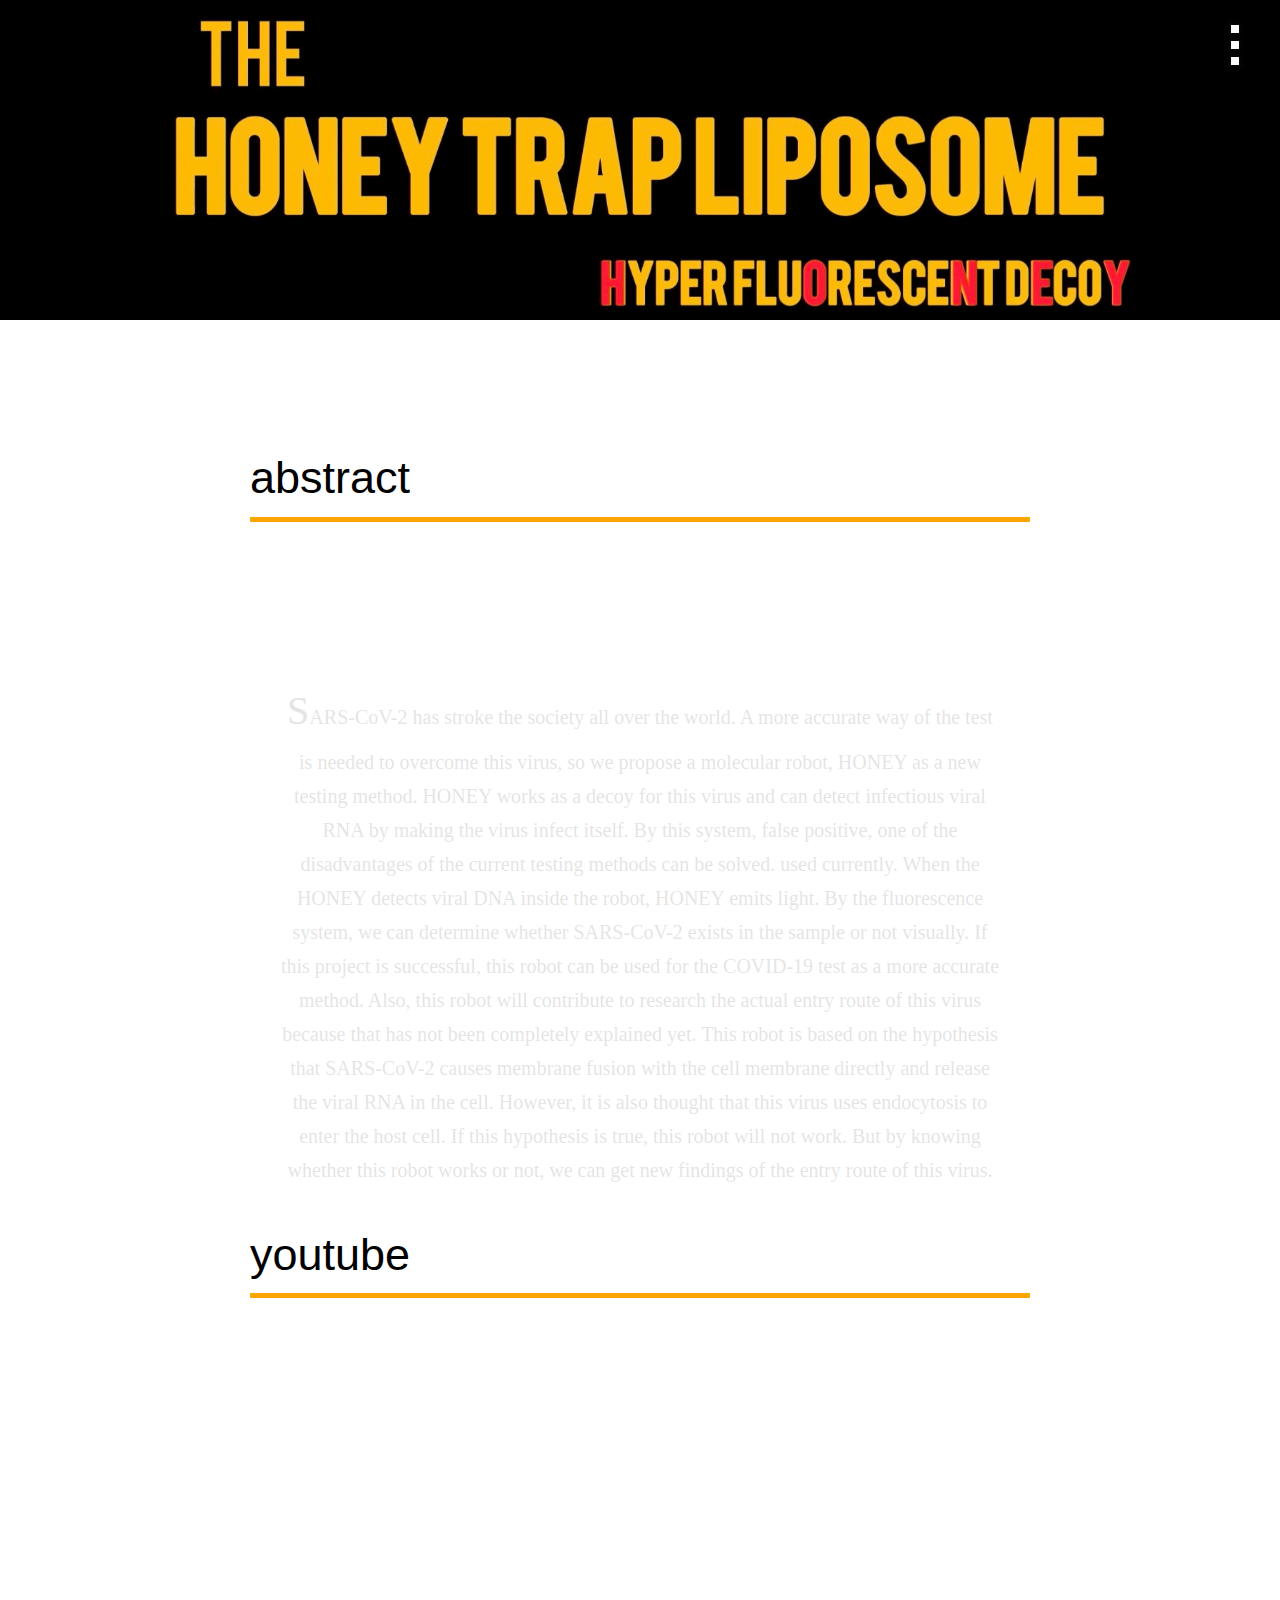
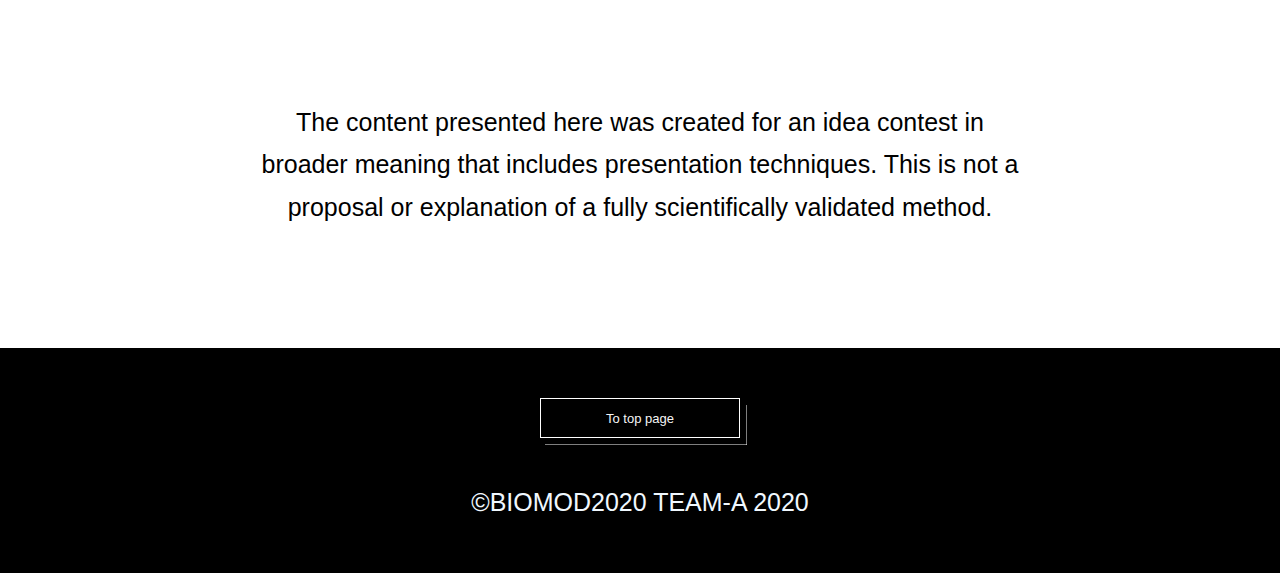
<file: index.html>
<!DOCTYPE html>
<html lang="ja">
	<head>
		<meta charset="utf-8">
		<meta name="viewport" content="width=device-width, initial-scale=1.0, user-scalable=no, minimum-scale=1.0, maximum-scale=1.0">
		<title>TEAM-A HONEY TRAP LIPOSPOME</title>
		<link rel="stylesheet" href="./css/style.css" media="all">

        <style>
.headertop {
	background-image: url("image/S__44064779.jpg");
    background-position: center;
}
@media screen and (max-width: 450px){
.headertop {
	background-image: url("image/%E5%9B%9B%E8%A7%92%E3%81%84.jpeg");
    background-position: center;
    background-size: contain;
}
}
		</style>
        
		<script src="//ajax.googleapis.com/ajax/libs/jquery/2.1.1/jquery.min.js"></script>
		<script>

$(function () {
	var $jsBlogMenuChild = $('.side-menu__li'),
		$body = $('body');
	//blog side menu
	$jsBlogMenuChild.on('click', function () {
		$(this).toggleClass('active');
	});
	//menu btn
	$('#js__sideMenuBtn').on('click', function () {
		$body.toggleClass('side-open');
		$('#js__overlay').on('click', function () {
			$body.removeClass('side-open');
		});
	});
});
		</script>
	</head>
	<body>
    
                <script>
    $(function(){
	$(window).scroll(function (){
		$('.fadein').each(function(){
			var elemPos = $(this).offset().top;
			var scroll = $(window).scrollTop();
			var windowHeight = $(window).height();
			if (scroll > elemPos - windowHeight + 200){
				$(this).addClass('scrollin');
			}
		});
	});
});
        </script>


		<script>
		(function(i,s,o,g,r,a,m){i['GoogleAnalyticsObject']=r;i[r]=i[r]||function(){
		(i[r].q=i[r].q||[]).push(arguments)},i[r].l=1*new Date();a=s.createElement(o),
		m=s.getElementsByTagName(o)[0];a.async=1;a.src=g;m.parentNode.insertBefore(a,m)
		})(window,document,'script','https://www.google-analytics.com/analytics.js','ga');
		ga('create', 'UA-48544050-1', 'auto');
		ga('send', 'pageview');
		</script>
		<div class="overlay" id="js__overlay"></div>

		<div class="overlay" id="js__overlay"></div>
		<nav class="side-menu" id="js__sideMenu">
            <ul class="side-menu__ul">
				<li class="side-menu__li">
					<h2>home</h2>
					<ul class="side-menu__ul--child">
						<li><a href="index.html#abstract">abstract</a></li>
						<li><a href="index.html#youtube">youtube</a></li>
					</ul>
				</li>
                <li><a href="background.html">background</a></li>
                <li><a href="project%20idea.html">project idea</a></li>
<li><a href="purpose.html">purpose</a></li>
				<li class="side-menu__li">
                    <h2>method</h2>
					<ul class="side-menu__ul--child">
                        <li><a href="method.html">index</a></li>
                        <li><a href="method.html#building a HONEY">building a HONEY</a></li>
						<li><a href="method.html#combination">entry</a></li>
						<li><a href="method.html#reactions in HONEY">reactions in HONEY</a></li>
                        <li><a href="method.html#material">material</a></li>
					</ul>
				</li>
            <li class="side-menu__li">
					<h2>principle</h2>
					<ul class="side-menu__ul--child">
                        <li><a href="method.html#principle">index</a></li>
                        <li><a href="method.html#Dynabeads">Dynabeads</a></li>
						<li><a href="method.html#amplification mechanism">amplification mechanism</a></li>
						<li><a href="method.html#combining DNAs with proteins Output">combining DNAs with proteins Output</a></li>
                        <li><a href="method.html#FRET">FRET</a></li>
                </ul>
            </li>
<li><a href="simulation.html">simulation</a></li>
				<li class="side-menu__li">
					<h2>discussion</h2>
					<ul class="side-menu__ul--child">
						<li><a href="discussion.html#synthesis of the liposome">synthesis of the liposome</a></li>
						<li><a href="discussion.html#invasion of the virus">invasion of the virus</a></li>
						<li><a href="discussion.html#amplification and fluorescence">amplification and fluorescence</a></li>
					</ul>
				</li>
                <li><a href="conclusion.html">conclusion</a></li>
                <li><a href="future.html">future</a></li>
                <li><a href="ELSI.html">ELSI</a></li>
				<li class="side-menu__li">
					<h2>team</h2>
					<ul class="side-menu__ul--child">
						<li><a href="team.html#Student">Student</a></li>
                        <li><a href="team.html#Tutor">Tutor</a></li>
						<li><a href="team.html#Mentor">Mentor</a></li>
					</ul>
				</li>
            </ul>
		</nav>

		<div class="side-menu-btn" id="js__sideMenuBtn">
			<div class="ellipsis-v">
				<span class="point top"></span>
				<span class="point mid"></span>
				<span class="point bot"></span>
			</div>
		</div>


		<div class="wrapper">
			<header class="headertop">
			</header>

			<main class="contents">
				<section class="contents__inner">
	<h2 id="abstract">abstract</h2>
                    <section class="fadein">
                        <p><span style="font-size:2em;">S</span>ARS-CoV-2 has stroke the society all over the world. A more accurate way of the test is needed to overcome this virus, so we propose a molecular robot, HONEY as a new testing method. HONEY works as a decoy for this virus and can detect infectious viral RNA by making the virus infect itself. By this system, false positive, one of the disadvantages of the current testing methods can be solved. used currently. When the HONEY detects viral DNA inside the robot, HONEY emits light. By the fluorescence system, we can determine whether SARS-CoV-2 exists in the sample or not visually. If this project is successful, this robot can be used for the COVID-19 test as a more accurate method.
Also, this robot will contribute to research the actual entry route of this virus because that has not been completely explained yet. This robot is based on the hypothesis that SARS-CoV-2 causes membrane fusion with the cell membrane directly and release the viral RNA in the cell.
However, it is also thought that this virus uses endocytosis to enter the host cell. If this hypothesis is true, this robot will not work. But by knowing whether this robot works or not, we can get new findings of the entry route of this virus.
</p>
</section>

<h2 id="youtube">youtube</h2>
<section class="fadein scrollin">
<iframe width="560" height="315" src="https://www.youtube.com/embed/Pvx0YOAZzKk" frameborder="0" allow="accelerometer; autoplay; clipboard-write; encrypted-media; gyroscope; picture-in-picture" allowfullscreen></iframe>
</section>
The content presented here was created for an idea contest in broader meaning that includes presentation techniques. This is not a proposal or explanation of a fully scientifically validated method.
				</section>
			</main>

			<footer class="footer">
<p class="btn__box">
<a href="index.html">To top page</a><svg class="btn__box--svg"><rect width="100%" height="100%"/></svg>
					</p>
                <br>
				<p class="footer1">©BIOMOD2020 TEAM-A 2020</p>
			</footer>
		</div><!-- /.wrapper -->
	</body>
</html>
</file>
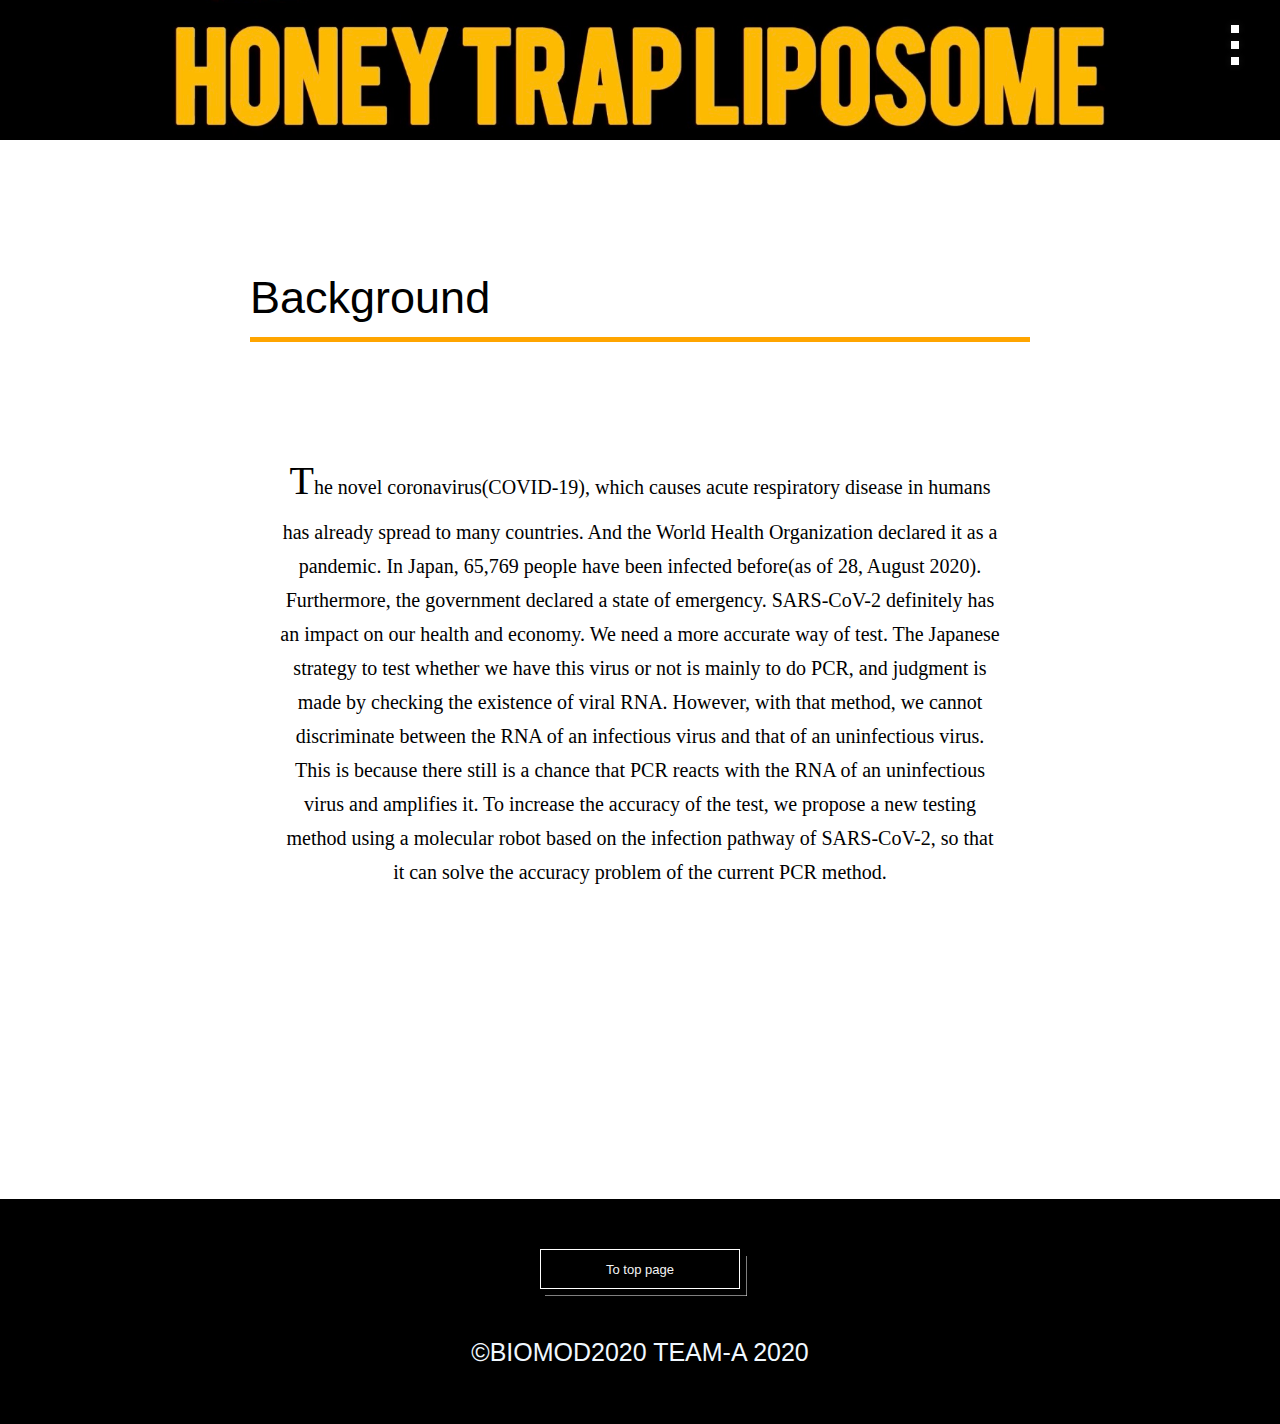
<file: background.html>
<!DOCTYPE html>
<html lang="ja">
	<head>
		<meta charset="utf-8">
		<meta name="viewport" content="width=device-width, initial-scale=1.0, user-scalable=no, minimum-scale=1.0, maximum-scale=1.0">
		<title>TEAM-A HONEY TRAP LIPOSPOME</title>
		<link rel="stylesheet" href="./css/style.css" media="all">

        <style>
.header {
	background-image: url("image/S__44064779.jpg");
    background-position: center;
}
}
		</style>
        
		<script src="//ajax.googleapis.com/ajax/libs/jquery/2.1.1/jquery.min.js"></script>
		<script>

$(function () {
	var $jsBlogMenuChild = $('.side-menu__li'),
		$body = $('body');
	//blog side menu
	$jsBlogMenuChild.on('click', function () {
		$(this).toggleClass('active');
	});
	//menu btn
	$('#js__sideMenuBtn').on('click', function () {
		$body.toggleClass('side-open');
		$('#js__overlay').on('click', function () {
			$body.removeClass('side-open');
		});
	});
});
		</script>
	</head>
	<body>
		<script>
		(function(i,s,o,g,r,a,m){i['GoogleAnalyticsObject']=r;i[r]=i[r]||function(){
		(i[r].q=i[r].q||[]).push(arguments)},i[r].l=1*new Date();a=s.createElement(o),
		m=s.getElementsByTagName(o)[0];a.async=1;a.src=g;m.parentNode.insertBefore(a,m)
		})(window,document,'script','https://www.google-analytics.com/analytics.js','ga');
		ga('create', 'UA-48544050-1', 'auto');
		ga('send', 'pageview');
		</script>
		<div class="overlay" id="js__overlay"></div>

		<nav class="side-menu" id="js__sideMenu">
            <ul class="side-menu__ul">
				<li class="side-menu__li">
					<h2>home</h2>
					<ul class="side-menu__ul--child">
						<li><a href="index.html#abstract">abstract</a></li>
						<li><a href="index.html#youtube">youtube</a></li>
					</ul>
				</li>
                <li><a href="background.html">background</a></li>
                <li><a href="project%20idea.html">project idea</a></li>
<li><a href="purpose.html">purpose</a></li>
				<li class="side-menu__li">
                    <h2>method</h2>
					<ul class="side-menu__ul--child">
                        <li><a href="method.html">index</a></li>
                        <li><a href="method.html#building a HONEY">building a HONEY</a></li>
						<li><a href="method.html#combination">entry</a></li>
						<li><a href="method.html#reactions in HONEY">reactions in HONEY</a></li>
                        <li><a href="method.html#material">material</a></li>
					</ul>
				</li>
            <li class="side-menu__li">
					<h2>principle</h2>
					<ul class="side-menu__ul--child">
                        <li><a href="method.html#principle">index</a></li>
                        <li><a href="method.html#Dynabeads">Dynabeads</a></li>
						<li><a href="method.html#amplification mechanism">amplification mechanism</a></li>
						<li><a href="method.html#combining DNAs with proteins Output">combining DNAs with proteins Output</a></li>
                        <li><a href="method.html#FRET">FRET</a></li>
                </ul>
            </li>
<li><a href="simulation.html">simulation</a></li>
				<li class="side-menu__li">
					<h2>discussion</h2>
					<ul class="side-menu__ul--child">
						<li><a href="discussion.html#synthesis of the liposome">synthesis of the liposome</a></li>
						<li><a href="discussion.html#invasion of the virus">invasion of the virus</a></li>
						<li><a href="discussion.html#amplification and fluorescence">amplification and fluorescence</a></li>
					</ul>
				</li>
                <li><a href="conclusion.html">conclusion</a></li>
                <li><a href="future.html">future</a></li>
                <li><a href="ELSI.html">ELSI</a></li>
				<li class="side-menu__li">
					<h2>team</h2>
					<ul class="side-menu__ul--child">
						<li><a href="team.html#Student">Student</a></li>
                        <li><a href="team.html#Tutor">Tutor</a></li>
						<li><a href="team.html#Mentor">Mentor</a></li>
					</ul>
				</li>
            </ul>
		</nav>
		<div class="side-menu-btn" id="js__sideMenuBtn">
			<div class="ellipsis-v">
				<span class="point top"></span>
				<span class="point mid"></span>
				<span class="point bot"></span>
			</div>
		</div>

		<div class="wrapper">

			<header class="header">
                <h1 id=head></h1>
                <h></h>
				<p></p>
			</header>

			<main class="contents">
				<section class="contents__inner">
					<h2>Background</h2>
					<p><span style="font-size:2em;">T</span>he novel coronavirus(COVID-19), which causes acute respiratory disease in humans has already spread to many countries. And the World Health Organization declared it as a pandemic. In Japan, 65,769 people have been infected before(as of 28, August 2020).
Furthermore, the government declared a state of emergency. SARS-CoV-2 definitely has an impact on our health and economy. We need a more accurate way of test. The Japanese strategy to test whether we have this virus or not is mainly to do PCR, and judgment is made by checking the existence of viral RNA. However, with that method, we cannot discriminate between the RNA of an infectious virus and that of an uninfectious virus. This is because there still is a chance that PCR reacts with the RNA of an uninfectious virus and amplifies it. To increase the accuracy of the test, we propose a new testing method using a molecular robot based on the infection pathway of SARS-CoV-2, so that it can solve the accuracy problem of the current PCR method.
</p>
					<p class="btn__box">
					</p>
				</section>
			</main>

			<footer class="footer">
<p class="btn__box">
<a href="background.html">To top page</a><svg class="btn__box--svg"><rect width="100%" height="100%"/></svg>
					</p>
                <br>
				<p class="footer1">©BIOMOD2020 TEAM-A 2020</p>
			</footer>

		</div><!-- /.wrapper -->

	</body>
</html>
</file>
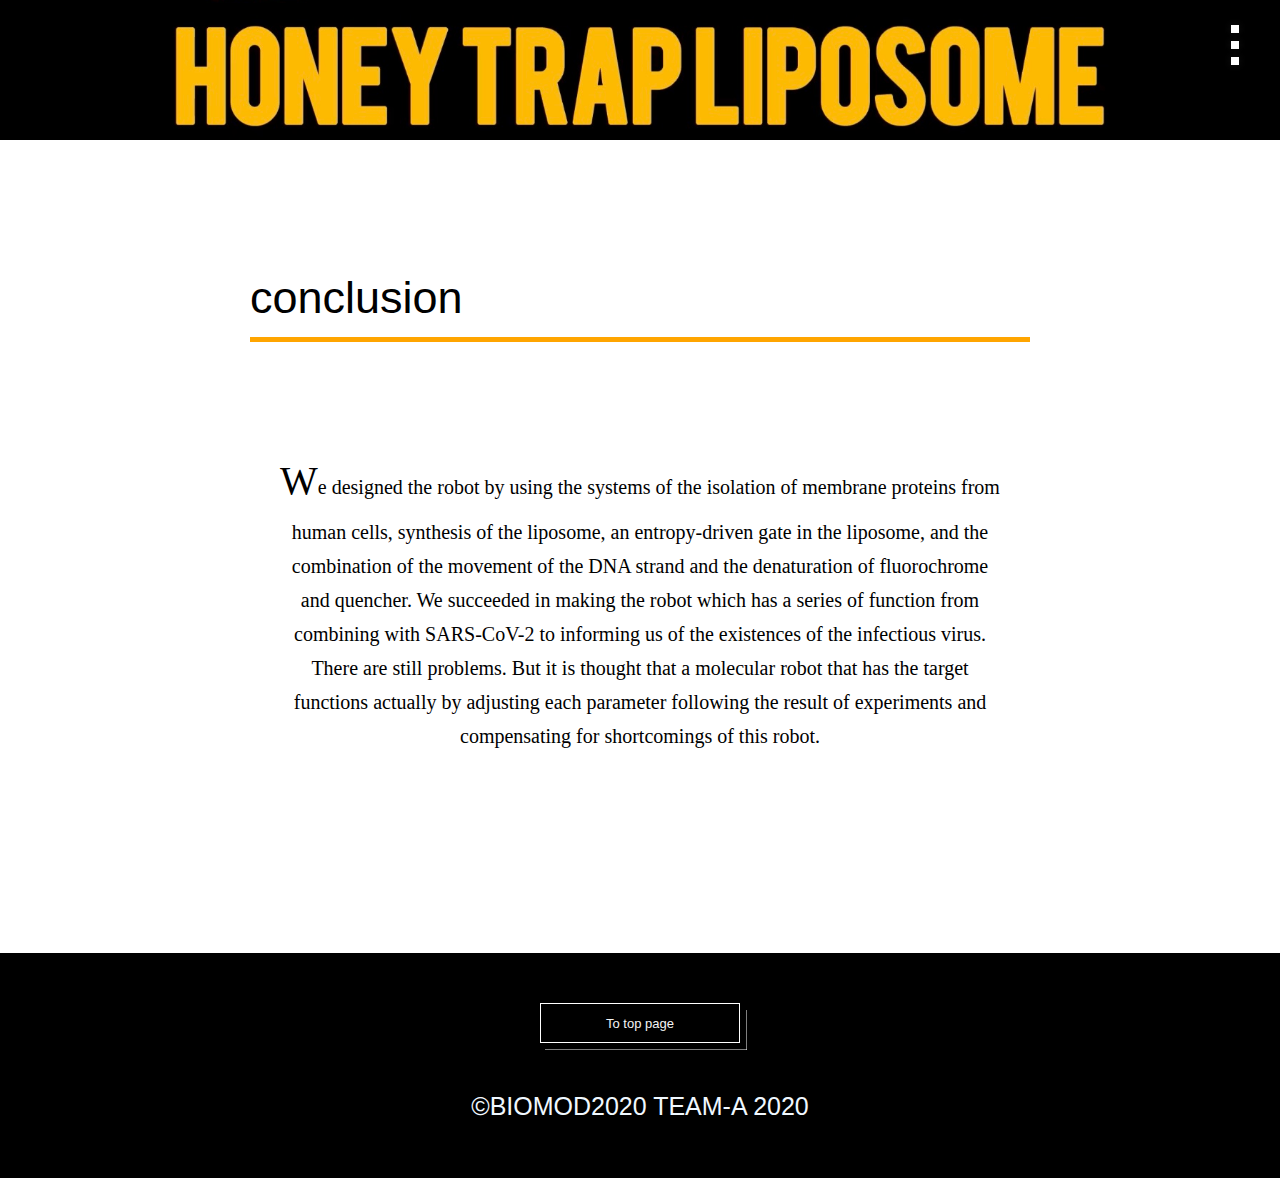
<file: conclusion.html>
<!DOCTYPE html>
<html lang="ja">
	<head>
		<meta charset="utf-8">
		<meta name="viewport" content="width=device-width, initial-scale=1.0, user-scalable=no, minimum-scale=1.0, maximum-scale=1.0">
		<title>TEAM-A HONEY TRAP LIPOSPOME</title>
		<link rel="stylesheet" href="./css/style.css" media="all">

        <style>
.header {
	background-image: url("image/S__44064779.jpg");
    background-position: center;
}
		</style>
        
		<script src="//ajax.googleapis.com/ajax/libs/jquery/2.1.1/jquery.min.js"></script>
		<script>

$(function () {
	var $jsBlogMenuChild = $('.side-menu__li'),
		$body = $('body');
	//blog side menu
	$jsBlogMenuChild.on('click', function () {
		$(this).toggleClass('active');
	});
	//menu btn
	$('#js__sideMenuBtn').on('click', function () {
		$body.toggleClass('side-open');
		$('#js__overlay').on('click', function () {
			$body.removeClass('side-open');
		});
	});
});
		</script>
	</head>
	<body>
		<script>
		(function(i,s,o,g,r,a,m){i['GoogleAnalyticsObject']=r;i[r]=i[r]||function(){
		(i[r].q=i[r].q||[]).push(arguments)},i[r].l=1*new Date();a=s.createElement(o),
		m=s.getElementsByTagName(o)[0];a.async=1;a.src=g;m.parentNode.insertBefore(a,m)
		})(window,document,'script','https://www.google-analytics.com/analytics.js','ga');
		ga('create', 'UA-48544050-1', 'auto');
		ga('send', 'pageview');
		</script>
		<div class="overlay" id="js__overlay"></div>
		<nav class="side-menu" id="js__sideMenu">
            <ul class="side-menu__ul">
				<li class="side-menu__li">
					<h2>home</h2>
					<ul class="side-menu__ul--child">
						<li><a href="index.html#abstract">abstract</a></li>
						<li><a href="index.html#youtube">youtube</a></li>
					</ul>
				</li>
                <li><a href="background.html">background</a></li>
                <li><a href="project%20idea.html">project idea</a></li>
<li><a href="purpose.html">purpose</a></li>
				<li class="side-menu__li">
                    <h2>method</h2>
					<ul class="side-menu__ul--child">
                        <li><a href="method.html">index</a></li>
                        <li><a href="method.html#building a HONEY">building a HONEY</a></li>
						<li><a href="method.html#combination">entry</a></li>
						<li><a href="method.html#reactions in HONEY">reactions in HONEY</a></li>
                        <li><a href="method.html#material">material</a></li>
					</ul>
				</li>
            <li class="side-menu__li">
					<h2>principle</h2>
					<ul class="side-menu__ul--child">
                        <li><a href="method.html#principle">index</a></li>
                        <li><a href="method.html#Dynabeads">Dynabeads</a></li>
						<li><a href="method.html#amplification mechanism">amplification mechanism</a></li>
						<li><a href="method.html#combining DNAs with proteins Output">combining DNAs with proteins Output</a></li>
                        <li><a href="method.html#FRET">FRET</a></li>
                </ul>
            </li>
<li><a href="simulation.html">simulation</a></li>
				<li class="side-menu__li">
					<h2>discussion</h2>
					<ul class="side-menu__ul--child">
						<li><a href="discussion.html#synthesis of the liposome">synthesis of the liposome</a></li>
						<li><a href="discussion.html#invasion of the virus">invasion of the virus</a></li>
						<li><a href="discussion.html#amplification and fluorescence">amplification and fluorescence</a></li>
					</ul>
				</li>
                <li><a href="conclusion.html">conclusion</a></li>
                <li><a href="future.html">future</a></li>
                <li><a href="ELSI.html">ELSI</a></li>
				<li class="side-menu__li">
					<h2>team</h2>
					<ul class="side-menu__ul--child">
						<li><a href="team.html#Student">Student</a></li>
                        <li><a href="team.html#Tutor">Tutor</a></li>
						<li><a href="team.html#Mentor">Mentor</a></li>
					</ul>
				</li>
            </ul>
		</nav>

		<div class="side-menu-btn" id="js__sideMenuBtn">
			<div class="ellipsis-v">
				<span class="point top"></span>
				<span class="point mid"></span>
				<span class="point bot"></span>
			</div>
		</div>

		<div class="wrapper">

			<header class="header">
                <h1 id=head></h1>
                <h></h>
				<p></p>
			</header>

			<main class="contents">
				<section class="contents__inner">
					<h2>conclusion</h2>
					<p><span style="font-size:2em;">W</span>e designed the robot by using the systems of the isolation of membrane proteins from human cells, synthesis of the liposome, an entropy-driven gate in the liposome, and the combination of the movement of the DNA strand and the denaturation of fluorochrome and quencher. We succeeded in making the robot which has a series of function from combining with SARS-CoV-2 to informing us of the existences of the infectious virus. There are still problems. But it is thought that a molecular robot that has the target functions actually by adjusting each parameter following the result of experiments and compensating for shortcomings of this robot.</p>
				</section>
			</main>

			<footer class="footer">
<p class="btn__box">
<a href="conclusion.html">To top page</a><svg class="btn__box--svg"><rect width="100%" height="100%"/></svg>
					</p>
                <br>
				<p class="footer1">©BIOMOD2020 TEAM-A 2020</p>
			</footer>

		</div><!-- /.wrapper -->

	</body>
</html>
</file>
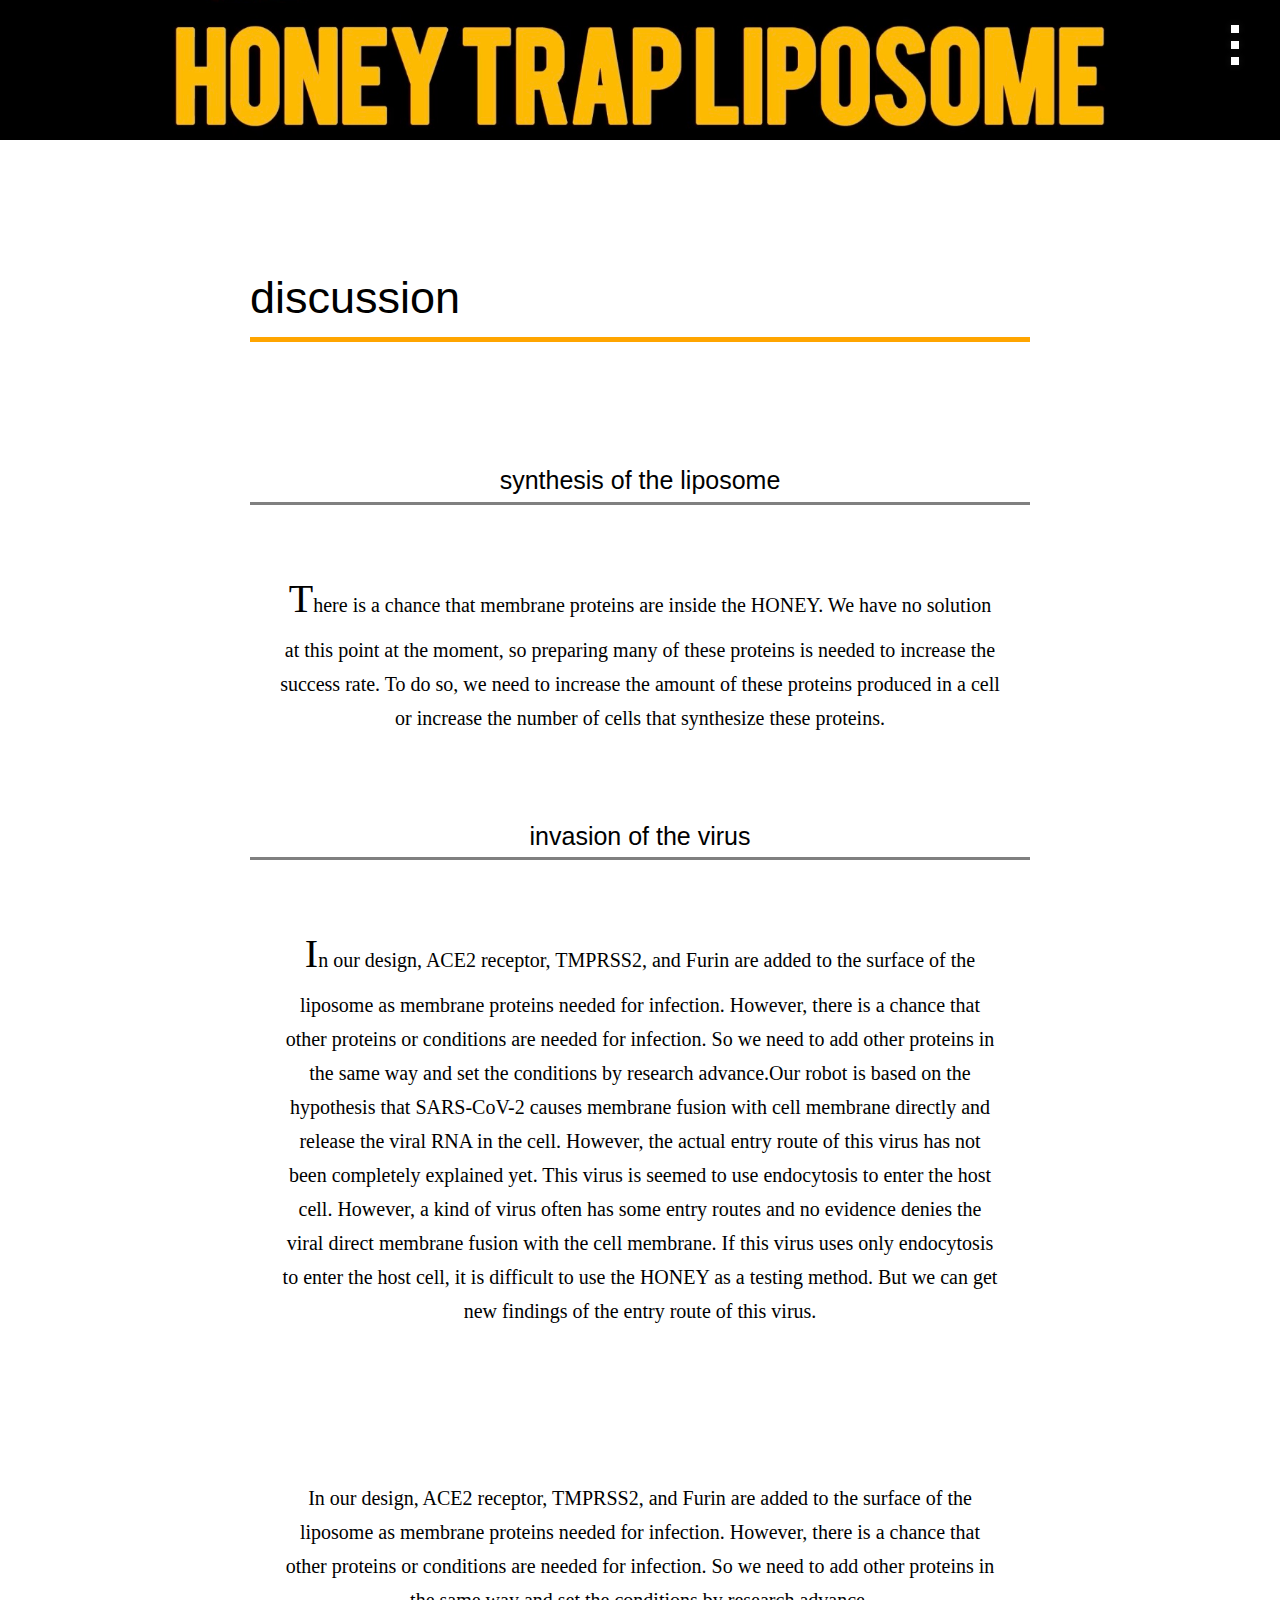
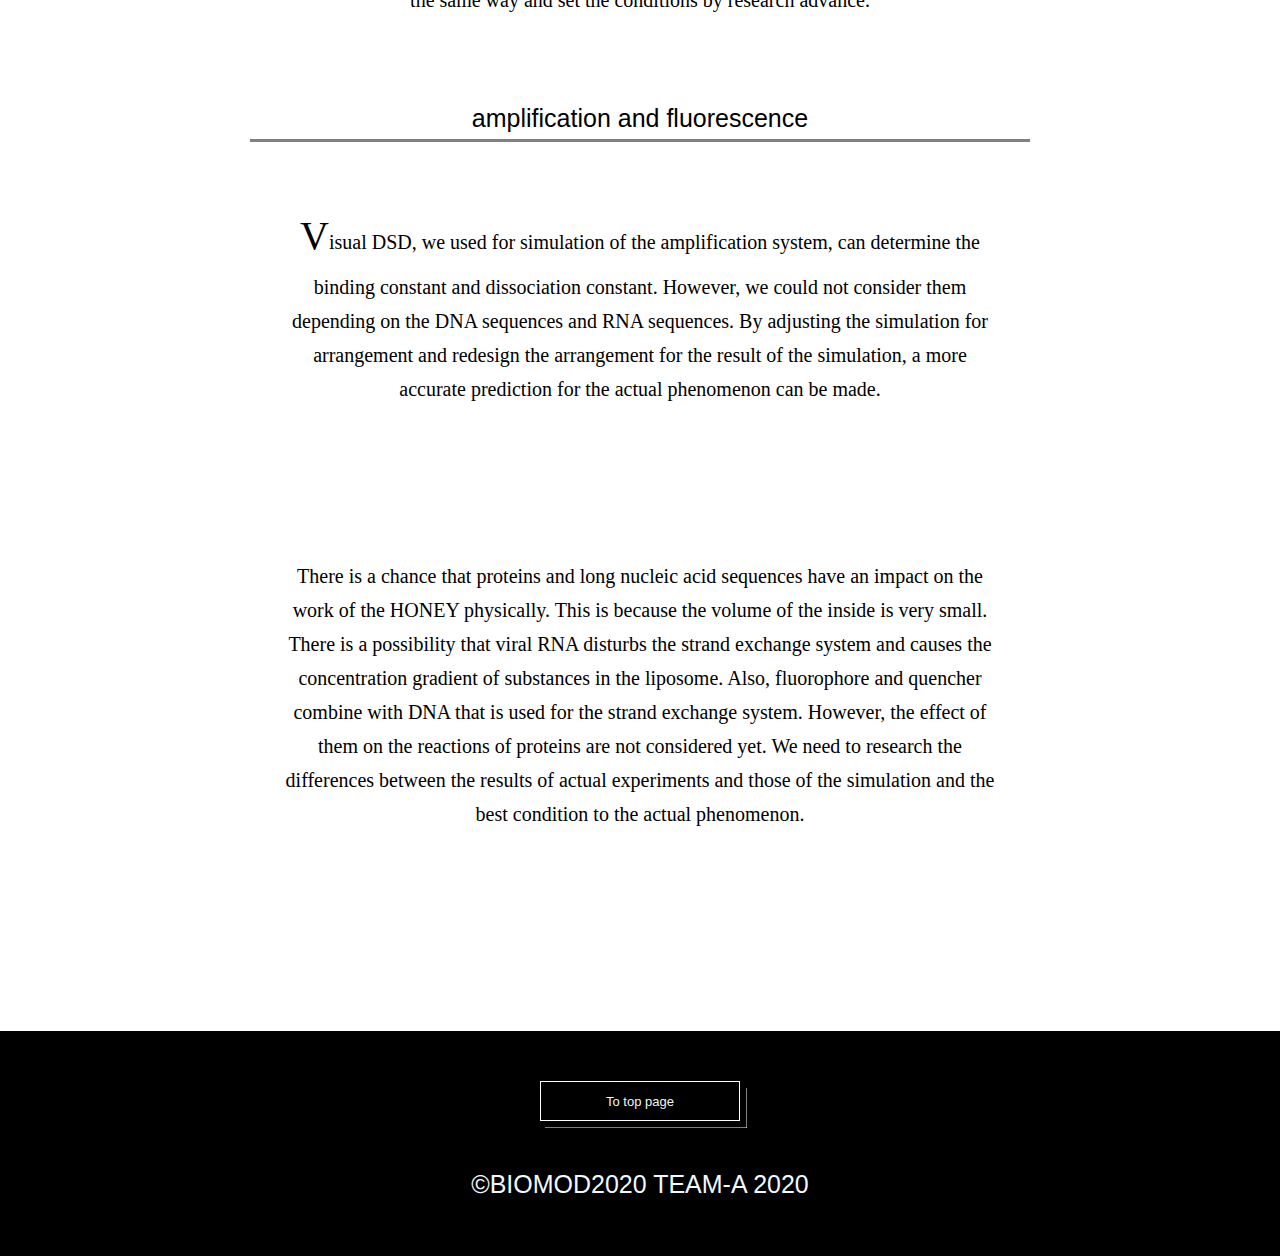
<file: discussion.html>
<!DOCTYPE html>
<html lang="ja">
	<head>
		<meta charset="utf-8">
		<meta name="viewport" content="width=device-width, initial-scale=1.0, user-scalable=no, minimum-scale=1.0, maximum-scale=1.0">
		<title>TEAM-A HONEY TRAP LIPOSPOME</title>
		<link rel="stylesheet" href="./css/style.css" media="all">

        <style>
.header {
	background-image: url("image/S__44064779.jpg");
    background-position: center;
}
		</style>
        
		<script src="//ajax.googleapis.com/ajax/libs/jquery/2.1.1/jquery.min.js"></script>
		<script>

$(function () {
	var $jsBlogMenuChild = $('.side-menu__li'),
		$body = $('body');
	//blog side menu
	$jsBlogMenuChild.on('click', function () {
		$(this).toggleClass('active');
	});
	//menu btn
	$('#js__sideMenuBtn').on('click', function () {
		$body.toggleClass('side-open');
		$('#js__overlay').on('click', function () {
			$body.removeClass('side-open');
		});
	});
});
		</script>
	</head>
	<body>
		<script>
		(function(i,s,o,g,r,a,m){i['GoogleAnalyticsObject']=r;i[r]=i[r]||function(){
		(i[r].q=i[r].q||[]).push(arguments)},i[r].l=1*new Date();a=s.createElement(o),
		m=s.getElementsByTagName(o)[0];a.async=1;a.src=g;m.parentNode.insertBefore(a,m)
		})(window,document,'script','https://www.google-analytics.com/analytics.js','ga');
		ga('create', 'UA-48544050-1', 'auto');
		ga('send', 'pageview');
		</script>
		<div class="overlay" id="js__overlay"></div>
		<nav class="side-menu" id="js__sideMenu">
            <ul class="side-menu__ul">
				<li class="side-menu__li">
					<h2>home</h2>
					<ul class="side-menu__ul--child">
						<li><a href="index.html#abstract">abstract</a></li>
						<li><a href="index.html#youtube">youtube</a></li>
					</ul>
				</li>
                <li><a href="background.html">background</a></li>
                <li><a href="project%20idea.html">project idea</a></li>
<li><a href="purpose.html">purpose</a></li>
				<li class="side-menu__li">
                    <h2>method</h2>
					<ul class="side-menu__ul--child">
                        <li><a href="method.html">index</a></li>
                        <li><a href="method.html#building a HONEY">building a HONEY</a></li>
						<li><a href="method.html#combination">entry</a></li>
						<li><a href="method.html#reactions in HONEY">reactions in HONEY</a></li>
                        <li><a href="method.html#material">material</a></li>
					</ul>
				</li>
            <li class="side-menu__li">
					<h2>principle</h2>
					<ul class="side-menu__ul--child">
                        <li><a href="method.html#principle">index</a></li>
                        <li><a href="method.html#Dynabeads">Dynabeads</a></li>
						<li><a href="method.html#amplification mechanism">amplification mechanism</a></li>
						<li><a href="method.html#combining DNAs with proteins Output">combining DNAs with proteins Output</a></li>
                        <li><a href="method.html#FRET">FRET</a></li>
                </ul>
            </li>
<li><a href="simulation.html">simulation</a></li>
				<li class="side-menu__li">
					<h2>discussion</h2>
					<ul class="side-menu__ul--child">
						<li><a href="discussion.html#synthesis of the liposome">synthesis of the liposome</a></li>
						<li><a href="discussion.html#invasion of the virus">invasion of the virus</a></li>
						<li><a href="discussion.html#amplification and fluorescence">amplification and fluorescence</a></li>
					</ul>
				</li>
                <li><a href="conclusion.html">conclusion</a></li>
                <li><a href="future.html">future</a></li>
                <li><a href="ELSI.html">ELSI</a></li>
				<li class="side-menu__li">
					<h2>team</h2>
					<ul class="side-menu__ul--child">
						<li><a href="team.html#Student">Student</a></li>
                        <li><a href="team.html#Tutor">Tutor</a></li>
						<li><a href="team.html#Mentor">Mentor</a></li>
					</ul>
				</li>
            </ul>
		</nav>

		<div class="side-menu-btn" id="js__sideMenuBtn">
			<div class="ellipsis-v">
				<span class="point top"></span>
				<span class="point mid"></span>
				<span class="point bot"></span>
			</div>
		</div>

		<div class="wrapper">

			<header class="header">
                <h1 id=head></h1>
                <h></h>
				<p></p>
			</header>

			<main class="contents">
				<section class="contents__inner">
                    <h2>discussion</h2>
                    <br><h1 id="synthesis of the liposome" style="border-bottom: solid 3px #808080;">synthesis of the liposome</h1>
					<p><span style="font-size:2em;">T</span>here is a chance that membrane proteins are inside the HONEY. We have no solution at this point at the moment, so preparing many of these proteins is needed to increase the success rate. To do so, we need to increase the amount of these proteins produced in a cell or increase the number of cells that synthesize these proteins.</p>
                    <h1 id="invasion of the virus" style="border-bottom: solid 3px #808080;">invasion of the virus</h1>
                    <p><span style="font-size:2em;">I</span>n our design, ACE2 receptor, TMPRSS2, and Furin are added to the surface of the liposome as membrane proteins needed for infection. However, there is a chance that other proteins or conditions are needed for infection. So we need to add other proteins in the same way and set the conditions by research advance.Our robot is based on the hypothesis that SARS-CoV-2 causes membrane fusion with cell membrane directly and release the viral RNA in the cell. However, the actual entry route of this virus has not been completely explained yet. This virus is seemed to use endocytosis to enter the host cell. However, a kind of virus often has some entry routes and no evidence denies the viral direct membrane fusion with the cell membrane. If this virus uses only endocytosis to enter the host cell, it is difficult to use the HONEY as a testing method. But we can get new findings of the entry route of this virus.</p>
                    <br>
                    <p>In our design, ACE2 receptor, TMPRSS2, and Furin are added to the surface of the liposome as membrane proteins needed for infection. However, there is a chance that other proteins or conditions are needed for infection. So we need to add other proteins in the same way and set the conditions by research advance.</p>
                    <h1 id="amplification and fluorescence" style="border-bottom: solid 3px #808080;">amplification and fluorescence</h1>
                    <p><span style="font-size:2em;">V</span>isual DSD, we used for simulation of the amplification system, can determine the binding constant and dissociation constant. However, we could not consider them depending on the DNA sequences and RNA sequences. By adjusting the simulation for arrangement and redesign the arrangement for the result of the simulation, a more accurate prediction for the actual phenomenon can be made.</p>
                        <br><p>There is a chance that proteins and long nucleic acid sequences have an impact on the work of the HONEY physically. This is because the volume of the inside is very small. There is a possibility that viral RNA disturbs the strand exchange system and causes the concentration gradient of substances in the liposome. Also, fluorophore and quencher combine with DNA that is used for the strand exchange system. However, the effect of them on the reactions of proteins are not considered yet. We need to research the differences between the results of actual experiments and those of the simulation and the best condition to the actual phenomenon.</p>
				</section>
			</main>

			<footer class="footer">
<p class="btn__box">
<a href="discussion.html">To top page</a><svg class="btn__box--svg"><rect width="100%" height="100%"/></svg>
					</p>
                <br>
				<p class="footer1">©BIOMOD2020 TEAM-A 2020</p>
			</footer>
		</div><!-- /.wrapper -->

	</body>
</html>
</file>
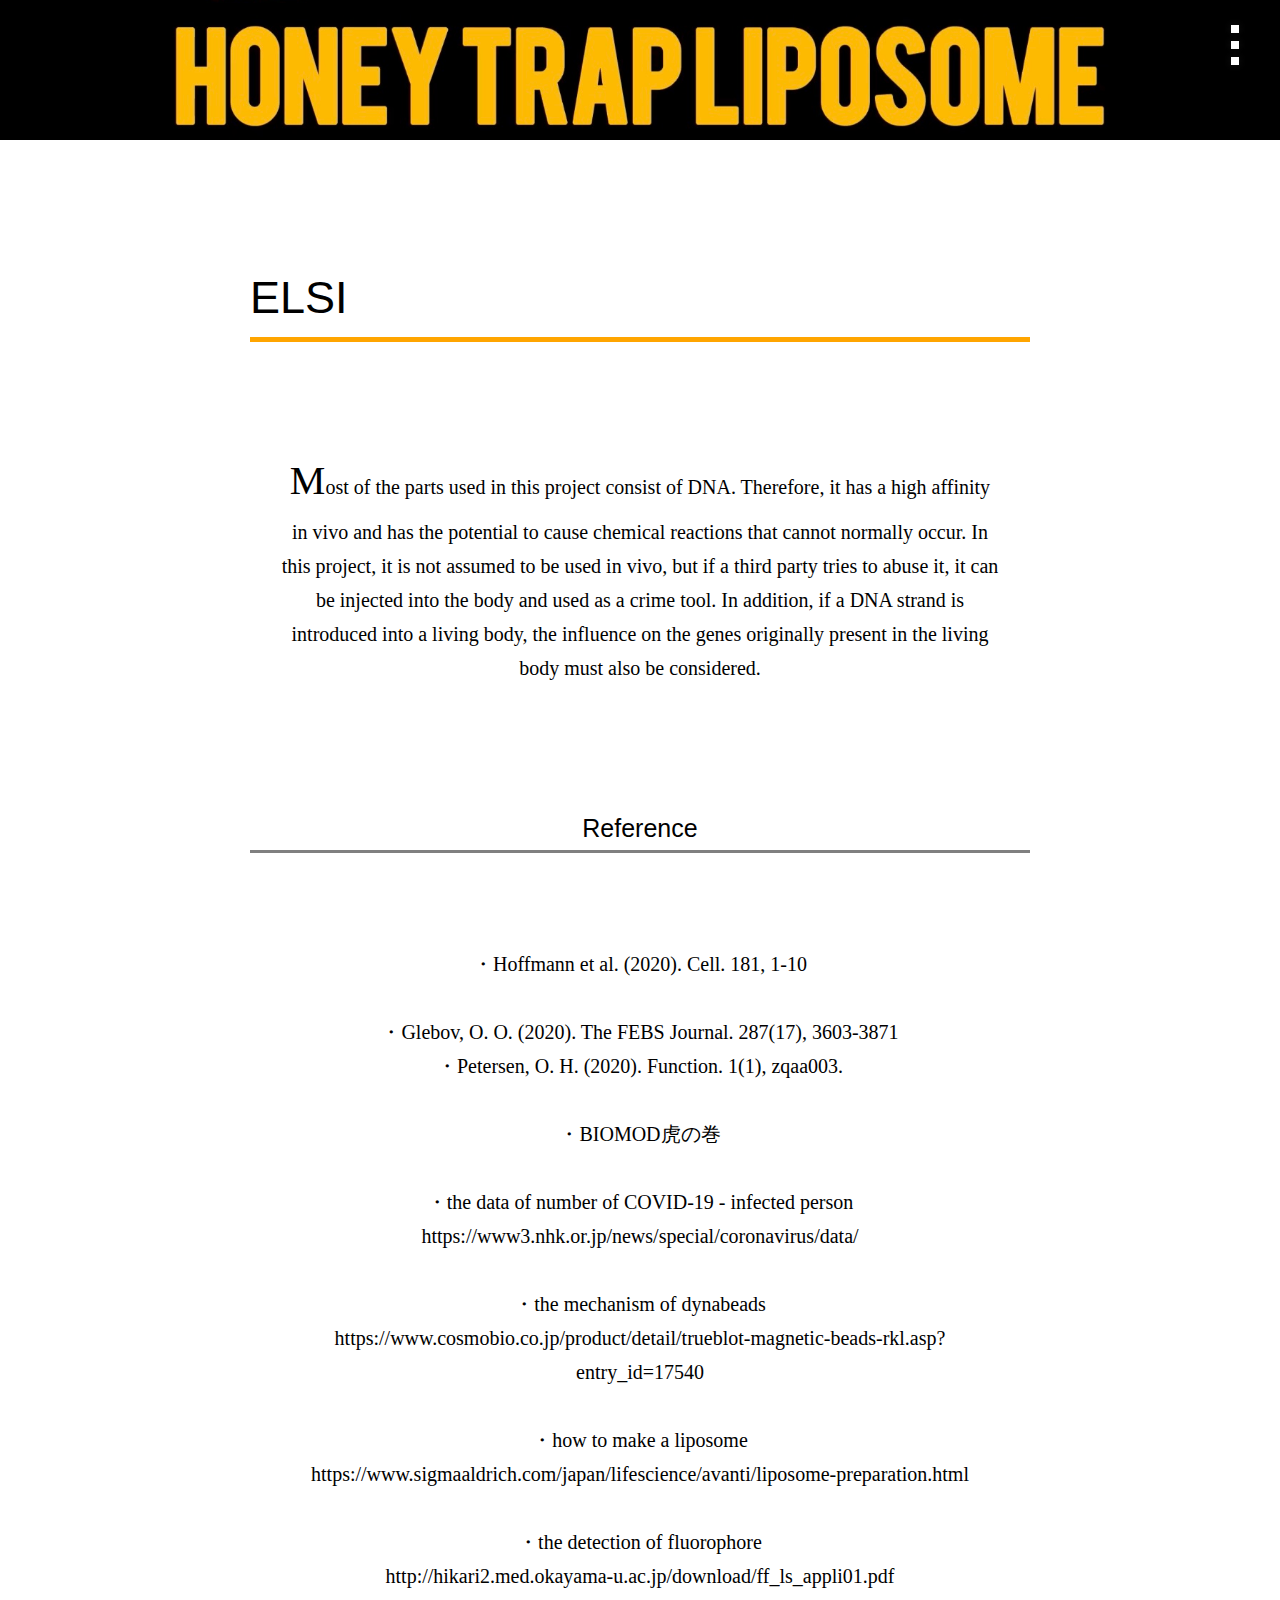
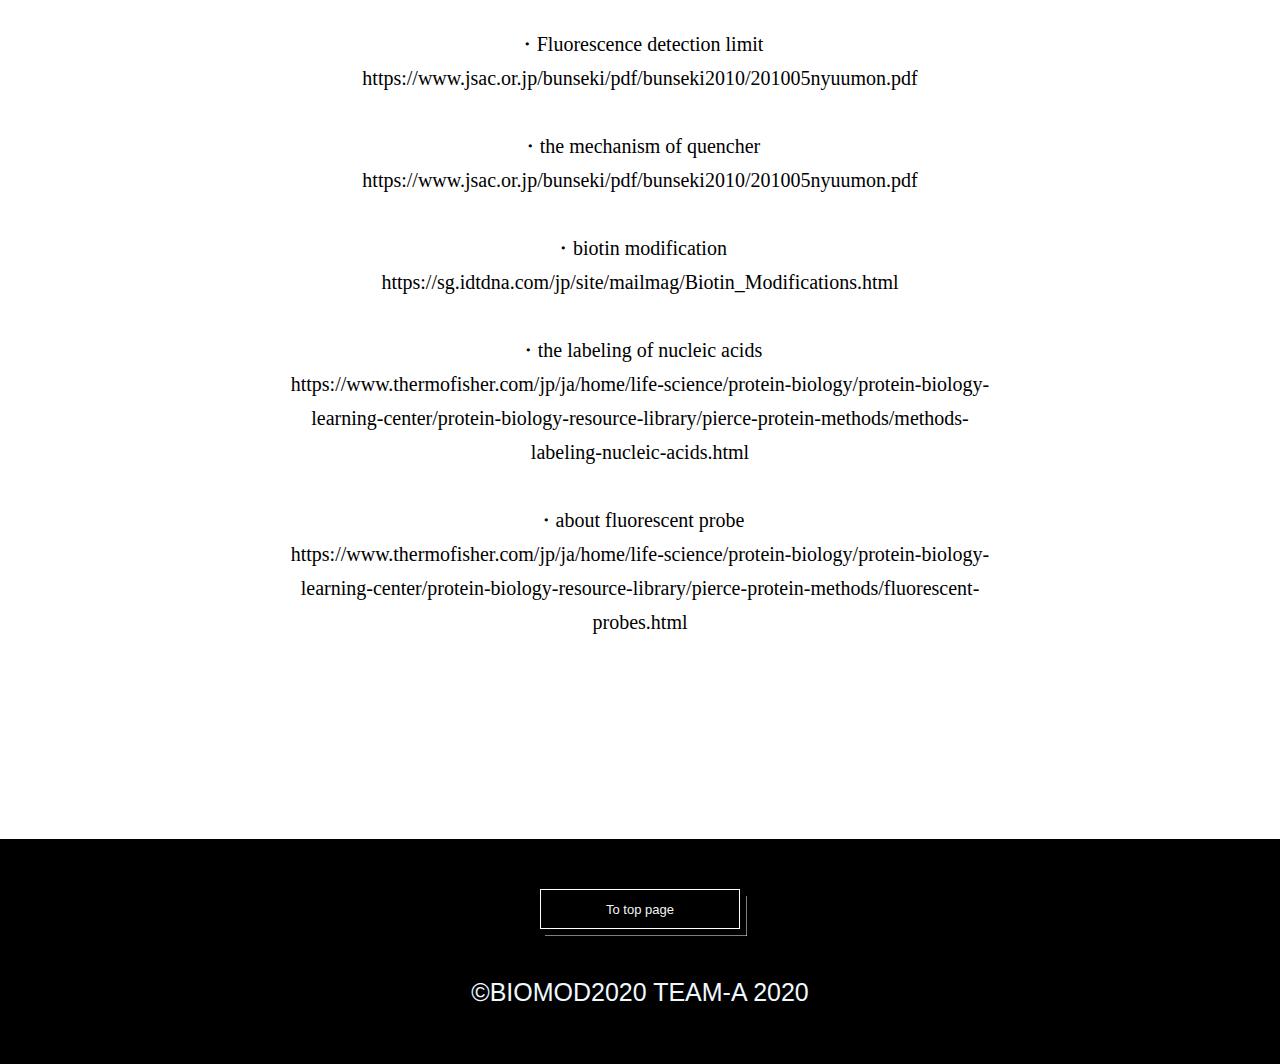
<file: ELSI.html>
<!DOCTYPE html>
<html lang="ja">
	<head>
		<meta charset="utf-8">
		<meta name="viewport" content="width=device-width, initial-scale=1.0, user-scalable=no, minimum-scale=1.0, maximum-scale=1.0">
		<title>TEAM-A HONEY TRAP LIPOSPOME</title>
		<link rel="stylesheet" href="./css/style.css" media="all">

        <style>
.header {
	background-image: url("image/S__44064779.jpg");
    background-position: center;
}
		</style>
        
		<script src="//ajax.googleapis.com/ajax/libs/jquery/2.1.1/jquery.min.js"></script>
		<script>

$(function () {
	var $jsBlogMenuChild = $('.side-menu__li'),
		$body = $('body');
	//blog side menu
	$jsBlogMenuChild.on('click', function () {
		$(this).toggleClass('active');
	});
	//menu btn
	$('#js__sideMenuBtn').on('click', function () {
		$body.toggleClass('side-open');
		$('#js__overlay').on('click', function () {
			$body.removeClass('side-open');
		});
	});
});
		</script>
	</head>
	<body>
		<script>
		(function(i,s,o,g,r,a,m){i['GoogleAnalyticsObject']=r;i[r]=i[r]||function(){
		(i[r].q=i[r].q||[]).push(arguments)},i[r].l=1*new Date();a=s.createElement(o),
		m=s.getElementsByTagName(o)[0];a.async=1;a.src=g;m.parentNode.insertBefore(a,m)
		})(window,document,'script','https://www.google-analytics.com/analytics.js','ga');
		ga('create', 'UA-48544050-1', 'auto');
		ga('send', 'pageview');
		</script>
		<div class="overlay" id="js__overlay"></div>
		<nav class="side-menu" id="js__sideMenu">
            <ul class="side-menu__ul">
				<li class="side-menu__li">
					<h2>home</h2>
					<ul class="side-menu__ul--child">
						<li><a href="index.html#abstract">abstract</a></li>
						<li><a href="index.html#youtube">youtube</a></li>
					</ul>
				</li>
                <li><a href="background.html">background</a></li>
                <li><a href="project%20idea.html">project idea</a></li>
<li><a href="purpose.html">purpose</a></li>
				<li class="side-menu__li">
                    <h2>method</h2>
					<ul class="side-menu__ul--child">
                        <li><a href="method.html">index</a></li>
                        <li><a href="method.html#building a HONEY">building a HONEY</a></li>
						<li><a href="method.html#combination">entry</a></li>
						<li><a href="method.html#reactions in HONEY">reactions in HONEY</a></li>
                        <li><a href="method.html#material">material</a></li>
					</ul>
				</li>
            <li class="side-menu__li">
					<h2>principle</h2>
					<ul class="side-menu__ul--child">
                        <li><a href="method.html#principle">index</a></li>
                        <li><a href="method.html#Dynabeads">Dynabeads</a></li>
						<li><a href="method.html#amplification mechanism">amplification mechanism</a></li>
						<li><a href="method.html#combining DNAs with proteins Output">combining DNAs with proteins Output</a></li>
                        <li><a href="method.html#FRET">FRET</a></li>
                </ul>
            </li>
<li><a href="simulation.html">simulation</a></li>
				<li class="side-menu__li">
					<h2>discussion</h2>
					<ul class="side-menu__ul--child">
						<li><a href="discussion.html#synthesis of the liposome">synthesis of the liposome</a></li>
						<li><a href="discussion.html#invasion of the virus">invasion of the virus</a></li>
						<li><a href="discussion.html#amplification and fluorescence">amplification and fluorescence</a></li>
					</ul>
				</li>
                <li><a href="conclusion.html">conclusion</a></li>
                <li><a href="future.html">future</a></li>
                <li><a href="ELSI.html">ELSI</a></li>
				<li class="side-menu__li">
					<h2>team</h2>
					<ul class="side-menu__ul--child">
						<li><a href="team.html#Student">Student</a></li>
                        <li><a href="team.html#Tutor">Tutor</a></li>
						<li><a href="team.html#Mentor">Mentor</a></li>
					</ul>
				</li>
            </ul>
		</nav>

		<div class="side-menu-btn" id="js__sideMenuBtn">
			<div class="ellipsis-v">
				<span class="point top"></span>
				<span class="point mid"></span>
				<span class="point bot"></span>
			</div>
		</div>

		<div class="wrapper">

			<header class="header">
                <h1 id=head></h1>
                <h></h>
				<p></p>
			</header>

			<main class="contents">
				<section class="contents__inner">
					<h2>ELSI</h2>
					<p><span style="font-size:2em;">M</span>ost of the parts used in this project consist of DNA. Therefore, it has a high affinity in vivo and has the potential to cause chemical reactions that cannot normally occur. In this project, it is not assumed to be used in vivo, but if a third party tries to abuse it, it can be injected into the body and used as a crime tool. In addition, if a DNA strand is introduced into a living body, the influence on the genes originally present in the living body must also be considered.</p>

                    <br><h1 style="border-bottom: solid 3px #808080;">Reference</h1><p>

<br>・Hoffmann et al. (2020). Cell. 181, 1-10

<br><br>・Glebov, O. O. (2020). The FEBS Journal. 287(17), 3603-3871

<br>・Petersen, O. H. (2020). Function. 1(1), zqaa003.

<br><br>・BIOMOD虎の巻

<br><br>・the data of number of COVID-19 -  infected person<br>
https://www3.nhk.or.jp/news/special/coronavirus/data/

<br><br>・the mechanism of dynabeads<br>
https://www.cosmobio.co.jp/product/detail/trueblot-magnetic-beads-rkl.asp?entry_id=17540

<br><br>・how to make a liposome<br>
https://www.sigmaaldrich.com/japan/lifescience/avanti/liposome-preparation.html

<br><br>・the detection of fluorophore<br>
http://hikari2.med.okayama-u.ac.jp/download/ff_ls_appli01.pdf

<br><br>・Fluorescence detection limit<br>
https://www.jsac.or.jp/bunseki/pdf/bunseki2010/201005nyuumon.pdf

<br><br>・the mechanism of quencher<br>
https://www.jsac.or.jp/bunseki/pdf/bunseki2010/201005nyuumon.pdf

<br><br>・biotin modification<br>
https://sg.idtdna.com/jp/site/mailmag/Biotin_Modifications.html

<br><br>・the labeling of nucleic acids<br>
https://www.thermofisher.com/jp/ja/home/life-science/protein-biology/protein-biology-learning-center/protein-biology-resource-library/pierce-protein-methods/methods-labeling-nucleic-acids.html

<br><br>・about fluorescent probe<br>
https://www.thermofisher.com/jp/ja/home/life-science/protein-biology/protein-biology-learning-center/protein-biology-resource-library/pierce-protein-methods/fluorescent-probes.html
                    </p>
				</section>
			</main>

			<footer class="footer">
<p class="btn__box">
<a href="ELSI.html">To top page</a><svg class="btn__box--svg"><rect width="100%" height="100%"/></svg>
					</p>
                <br>
				<p class="footer1">©BIOMOD2020 TEAM-A 2020</p>
			</footer>
		</div><!-- /.wrapper -->

	</body>
</html>
</file>
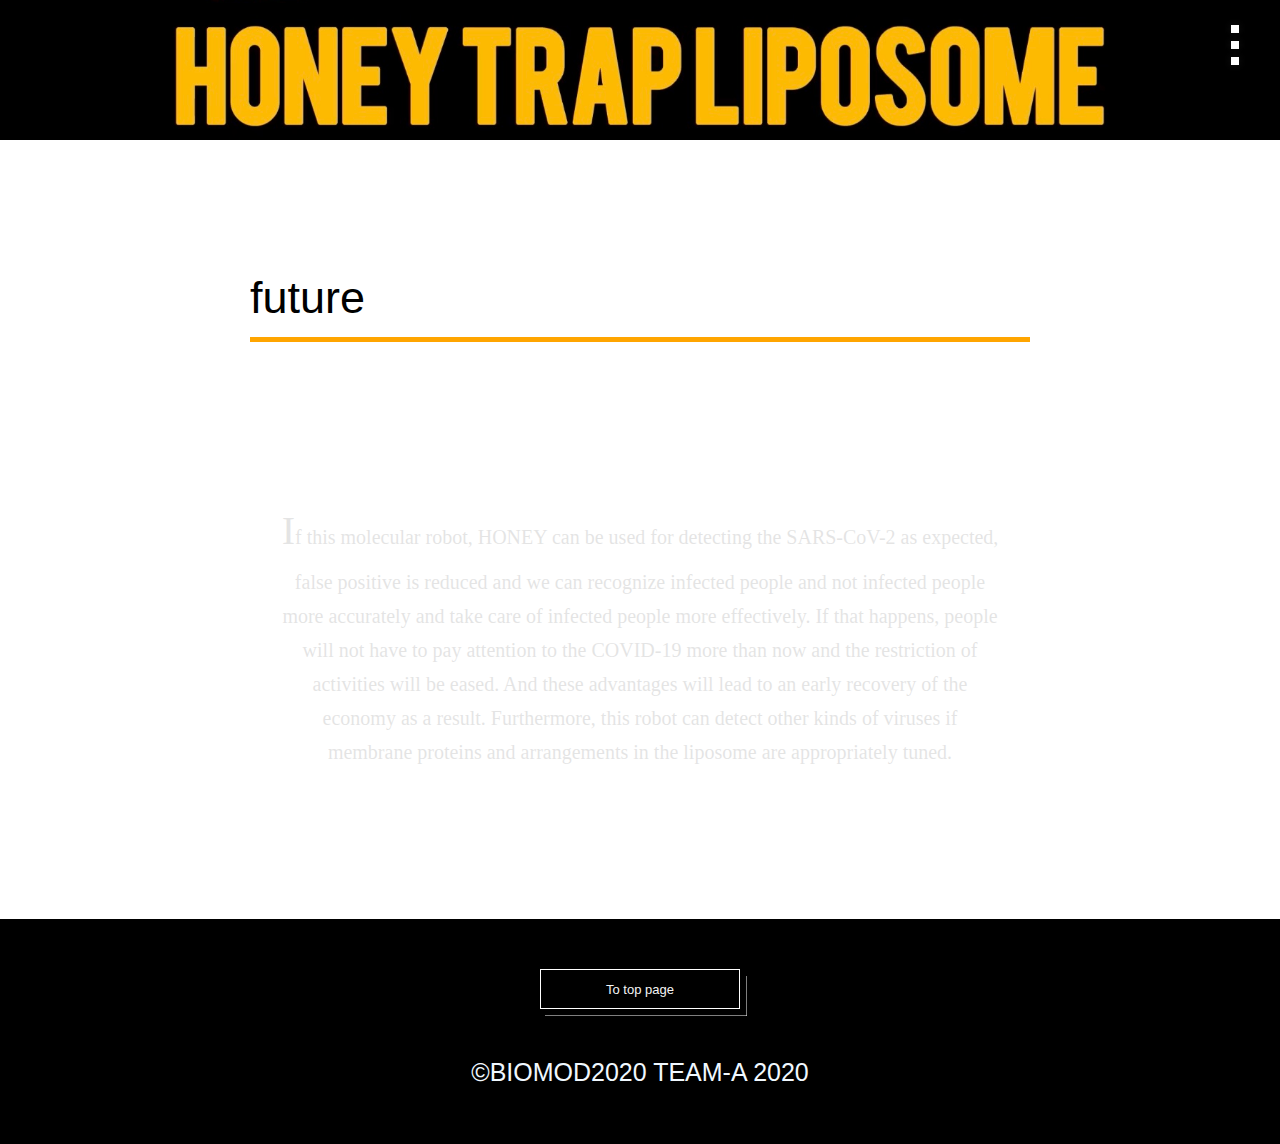
<file: future.html>
<!DOCTYPE html>
<html lang="ja">
	<head>
		<meta charset="utf-8">
		<meta name="viewport" content="width=device-width, initial-scale=1.0, user-scalable=no, minimum-scale=1.0, maximum-scale=1.0">
		<title>TEAM-A HONEY TRAP LIPOSPOME</title>
		<link rel="stylesheet" href="./css/style.css" media="all">

        <style>
.header {
	background-image: url("image/S__44064779.jpg");
    background-position: center;
}
		</style>
        
		<script src="//ajax.googleapis.com/ajax/libs/jquery/2.1.1/jquery.min.js"></script>
		<script>

$(function () {
	var $jsBlogMenuChild = $('.side-menu__li'),
		$body = $('body');
	//blog side menu
	$jsBlogMenuChild.on('click', function () {
		$(this).toggleClass('active');
	});
	//menu btn
	$('#js__sideMenuBtn').on('click', function () {
		$body.toggleClass('side-open');
		$('#js__overlay').on('click', function () {
			$body.removeClass('side-open');
		});
	});
});
		</script>
	</head>
	<body>
               <script>
    $(function(){
	$(window).scroll(function (){
		$('.fadein').each(function(){
			var elemPos = $(this).offset().top;
			var scroll = $(window).scrollTop();
			var windowHeight = $(window).height();
			if (scroll > elemPos - windowHeight + 200){
				$(this).addClass('scrollin');
			}
		});
	});
});
        </script>
		<script>
		(function(i,s,o,g,r,a,m){i['GoogleAnalyticsObject']=r;i[r]=i[r]||function(){
		(i[r].q=i[r].q||[]).push(arguments)},i[r].l=1*new Date();a=s.createElement(o),
		m=s.getElementsByTagName(o)[0];a.async=1;a.src=g;m.parentNode.insertBefore(a,m)
		})(window,document,'script','https://www.google-analytics.com/analytics.js','ga');
		ga('create', 'UA-48544050-1', 'auto');
		ga('send', 'pageview');
		</script>
		<div class="overlay" id="js__overlay"></div>
		<nav class="side-menu" id="js__sideMenu">
            <ul class="side-menu__ul">
				<li class="side-menu__li">
					<h2>home</h2>
					<ul class="side-menu__ul--child">
						<li><a href="index.html#abstract">abstract</a></li>
						<li><a href="index.html#youtube">youtube</a></li>
					</ul>
				</li>
                <li><a href="background.html">background</a></li>
                <li><a href="project%20idea.html">project idea</a></li>
<li><a href="purpose.html">purpose</a></li>
				<li class="side-menu__li">
                    <h2>method</h2>
					<ul class="side-menu__ul--child">
                        <li><a href="method.html">index</a></li>
                        <li><a href="method.html#building a HONEY">building a HONEY</a></li>
						<li><a href="method.html#combination">entry</a></li>
						<li><a href="method.html#reactions in HONEY">reactions in HONEY</a></li>
                        <li><a href="method.html#material">material</a></li>
					</ul>
				</li>
            <li class="side-menu__li">
					<h2>principle</h2>
					<ul class="side-menu__ul--child">
                        <li><a href="method.html#principle">index</a></li>
                        <li><a href="method.html#Dynabeads">Dynabeads</a></li>
						<li><a href="method.html#amplification mechanism">amplification mechanism</a></li>
						<li><a href="method.html#combining DNAs with proteins Output">combining DNAs with proteins Output</a></li>
                        <li><a href="method.html#FRET">FRET</a></li>
                </ul>
            </li>
<li><a href="simulation.html">simulation</a></li>
				<li class="side-menu__li">
					<h2>discussion</h2>
					<ul class="side-menu__ul--child">
						<li><a href="discussion.html#synthesis of the liposome">synthesis of the liposome</a></li>
						<li><a href="discussion.html#invasion of the virus">invasion of the virus</a></li>
						<li><a href="discussion.html#amplification and fluorescence">amplification and fluorescence</a></li>
					</ul>
				</li>
                <li><a href="conclusion.html">conclusion</a></li>
                <li><a href="future.html">future</a></li>
                <li><a href="ELSI.html">ELSI</a></li>
				<li class="side-menu__li">
					<h2>team</h2>
					<ul class="side-menu__ul--child">
						<li><a href="team.html#Student">Student</a></li>
                        <li><a href="team.html#Tutor">Tutor</a></li>
						<li><a href="team.html#Mentor">Mentor</a></li>
					</ul>
				</li>
            </ul>
		</nav>

		<div class="side-menu-btn" id="js__sideMenuBtn">
			<div class="ellipsis-v">
				<span class="point top"></span>
				<span class="point mid"></span>
				<span class="point bot"></span>
			</div>
		</div>

		<div class="wrapper">

			<header class="header">
                <h1 id=head></h1>
                <h></h>
				<p></p>
			</header>

			<main class="contents">
				<section class="contents__inner">
					<h2>future</h2>
				<section class="fadein"><p><span style="font-size:2em;">I</span>f this molecular robot, HONEY can be used for detecting the SARS-CoV-2 as expected, false positive is reduced and we can recognize infected people and not infected people more accurately and take care of infected people more effectively. If that happens, people will not have to pay attention to the COVID-19 more than now and the restriction of activities will be eased. And these advantages will lead to an early recovery of the economy as a result.
Furthermore, this robot can detect other kinds of viruses if membrane proteins and arrangements in the liposome are appropriately tuned.
                    </p></section>
				</section>
			</main>

			<footer class="footer">
<p class="btn__box">
<a href="future.html">To top page</a><svg class="btn__box--svg"><rect width="100%" height="100%"/></svg>
					</p>
                <br>
				<p class="footer1">©BIOMOD2020 TEAM-A 2020</p>
			</footer>
		</div><!-- /.wrapper -->

	</body>
</html>
</file>
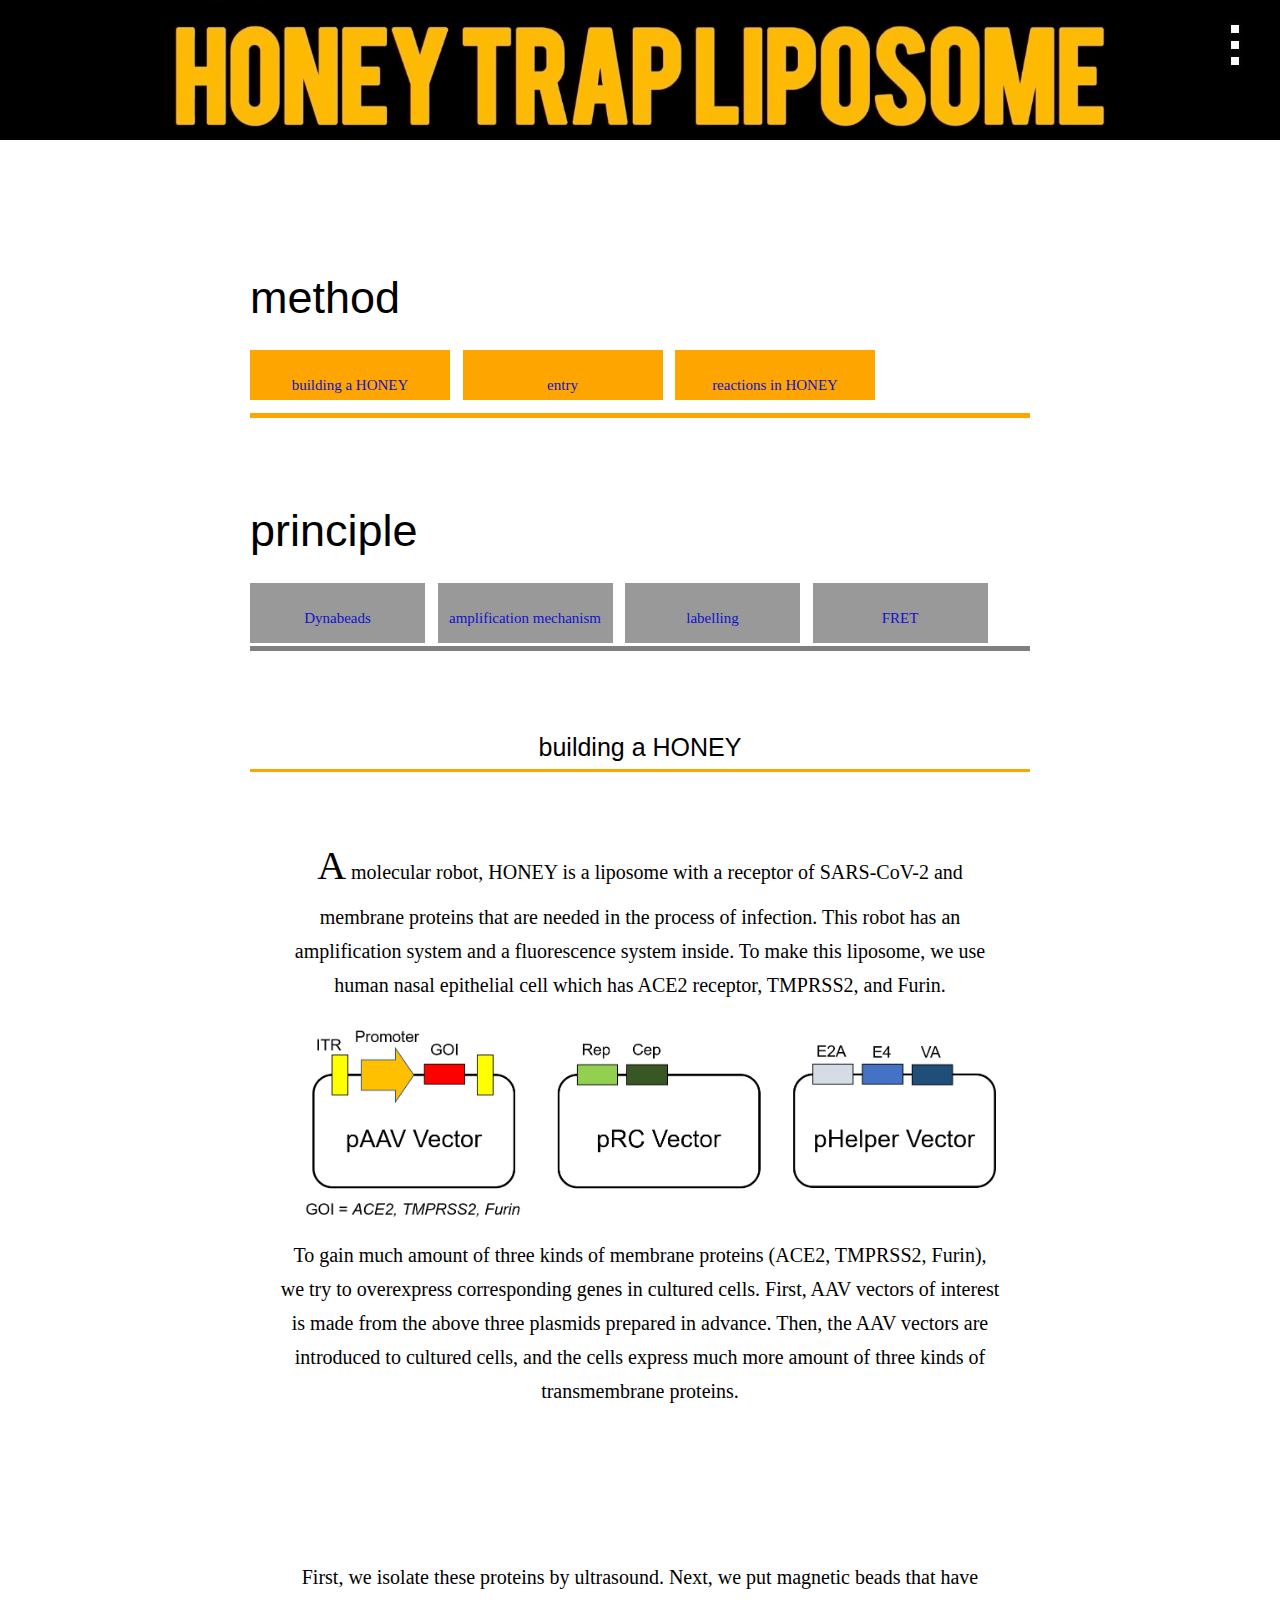
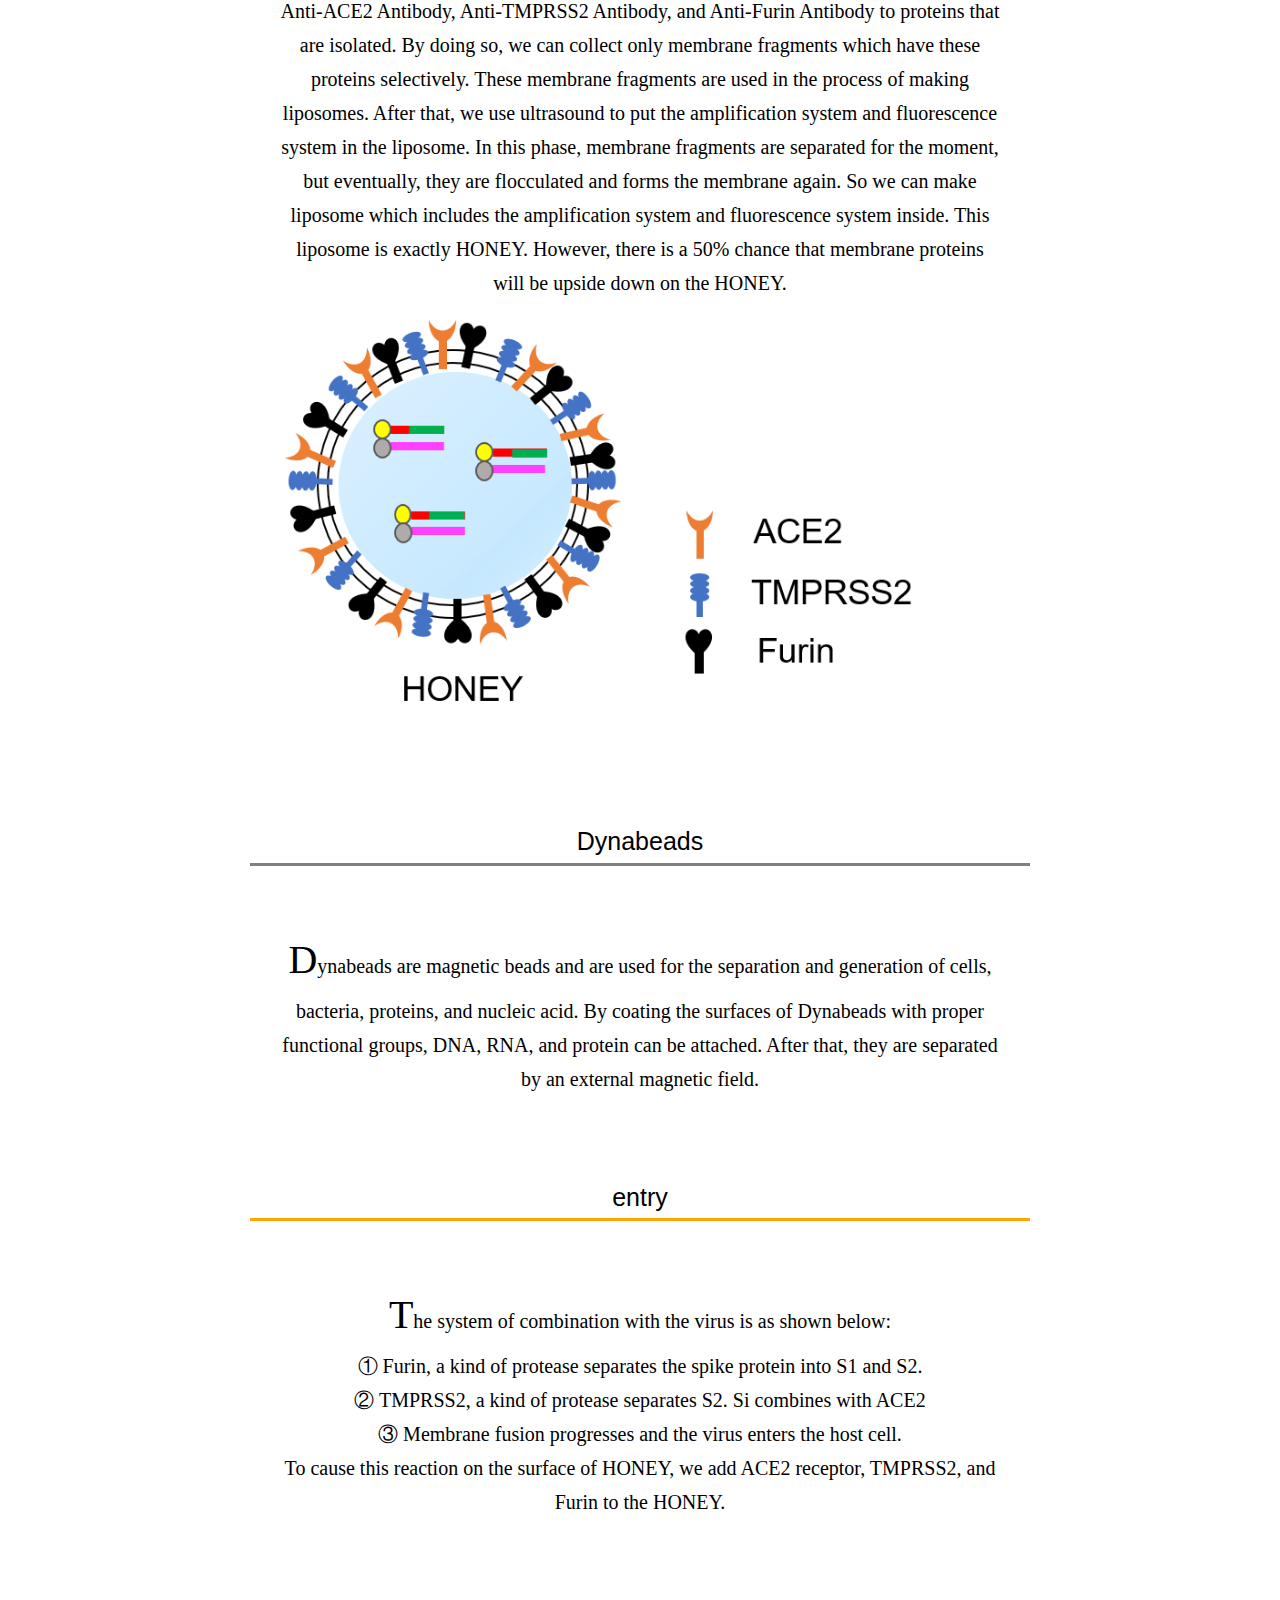
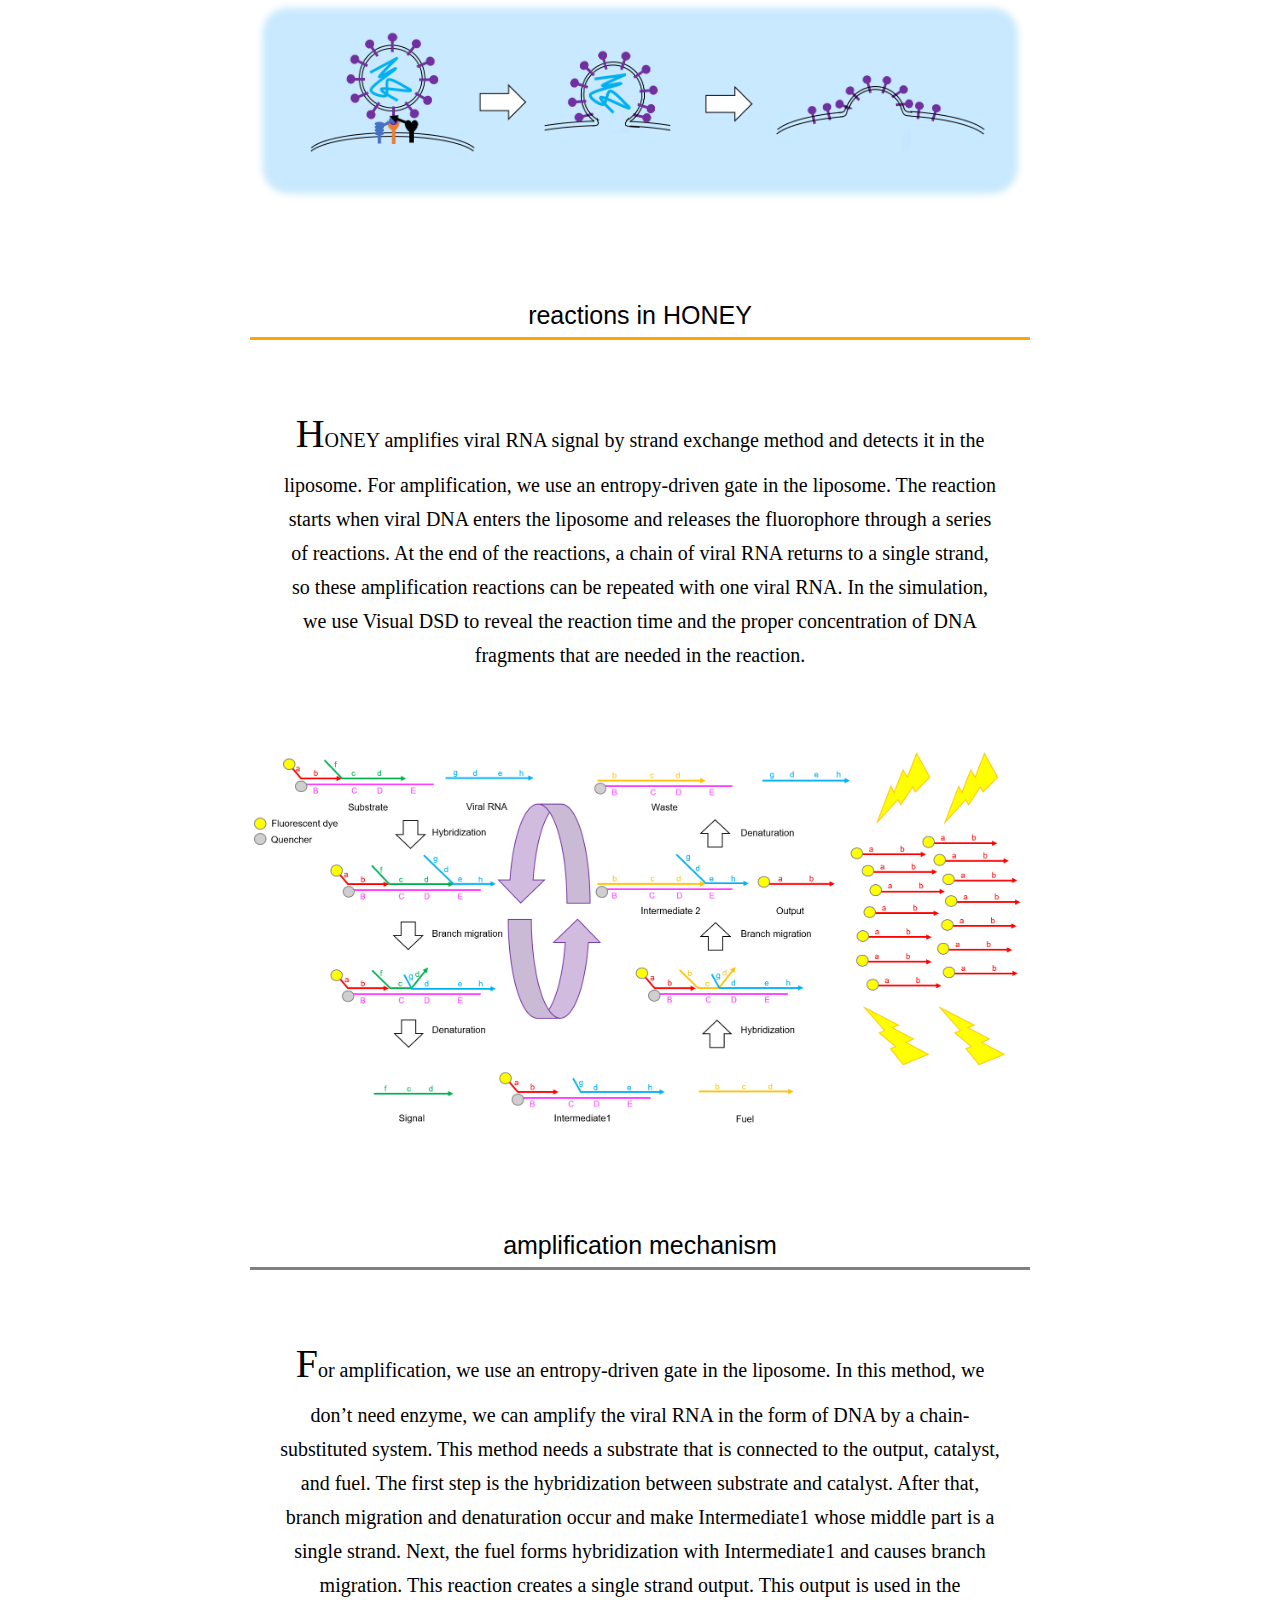
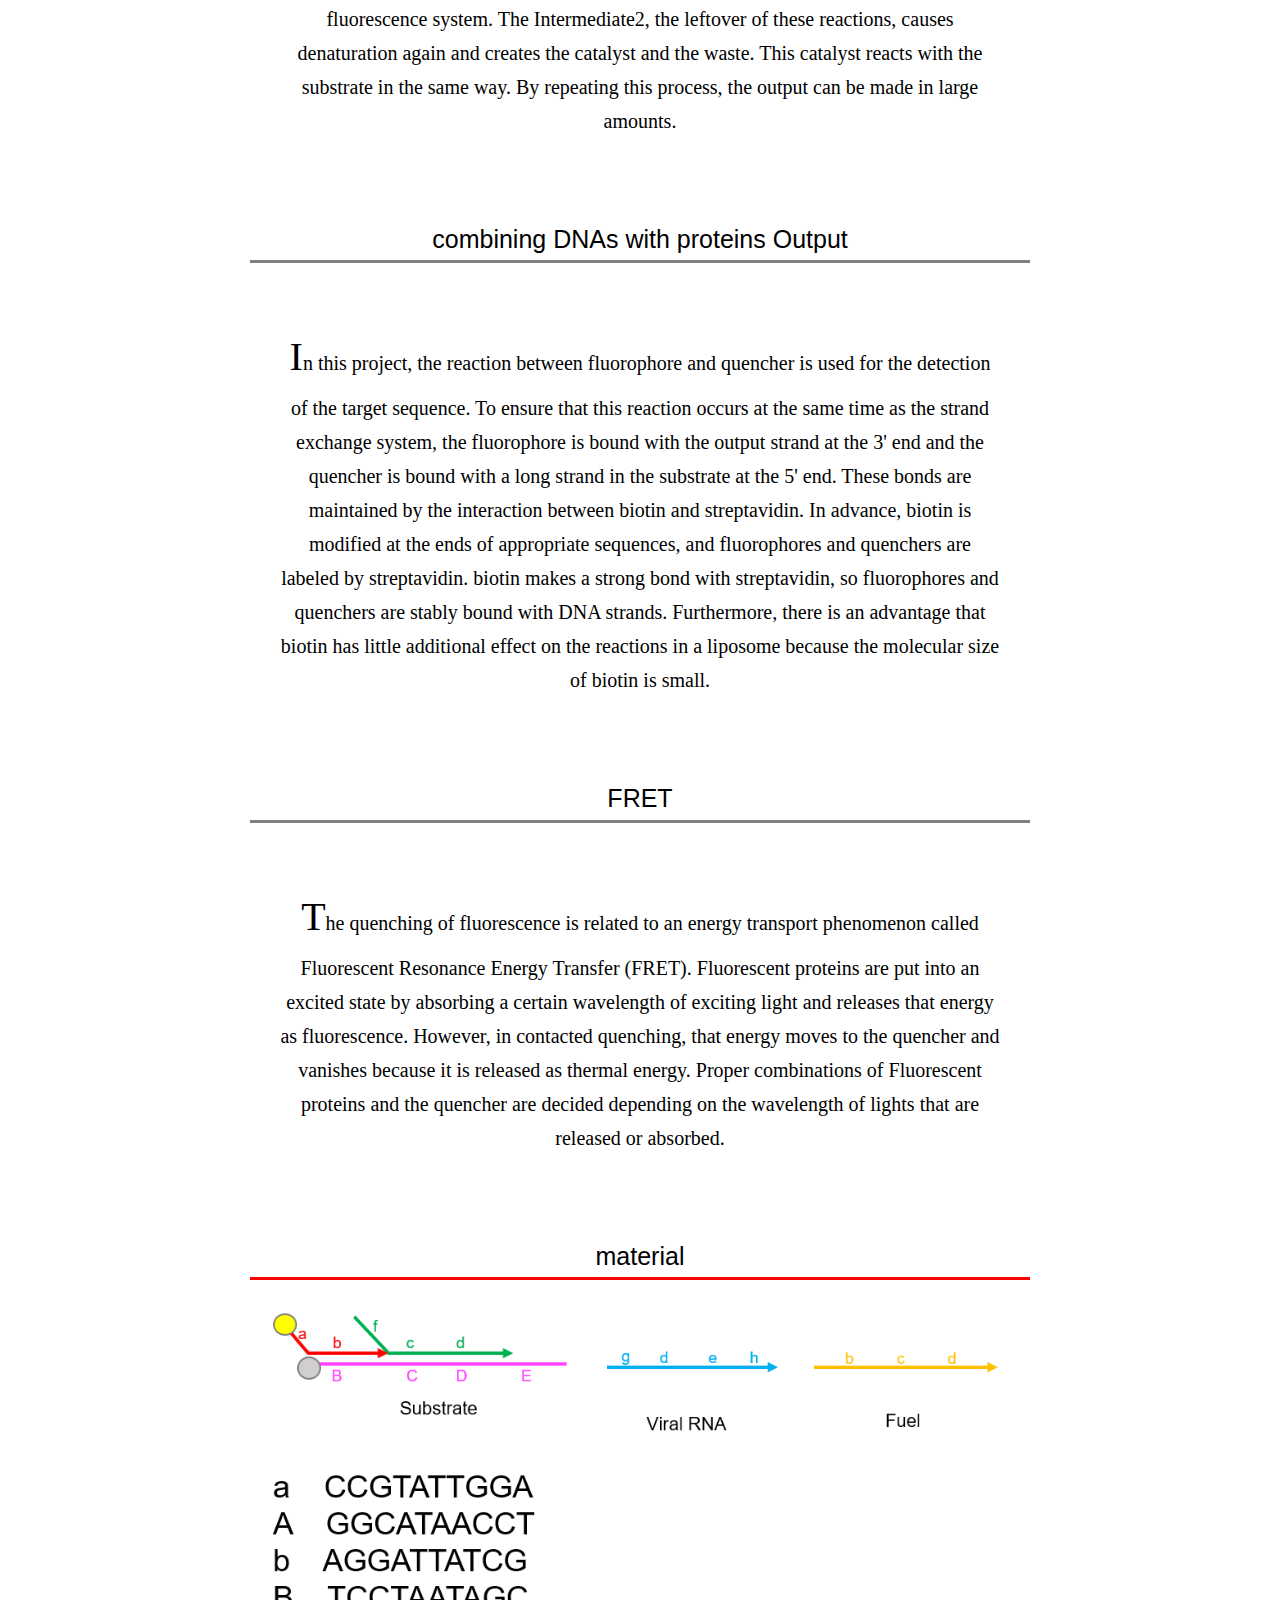
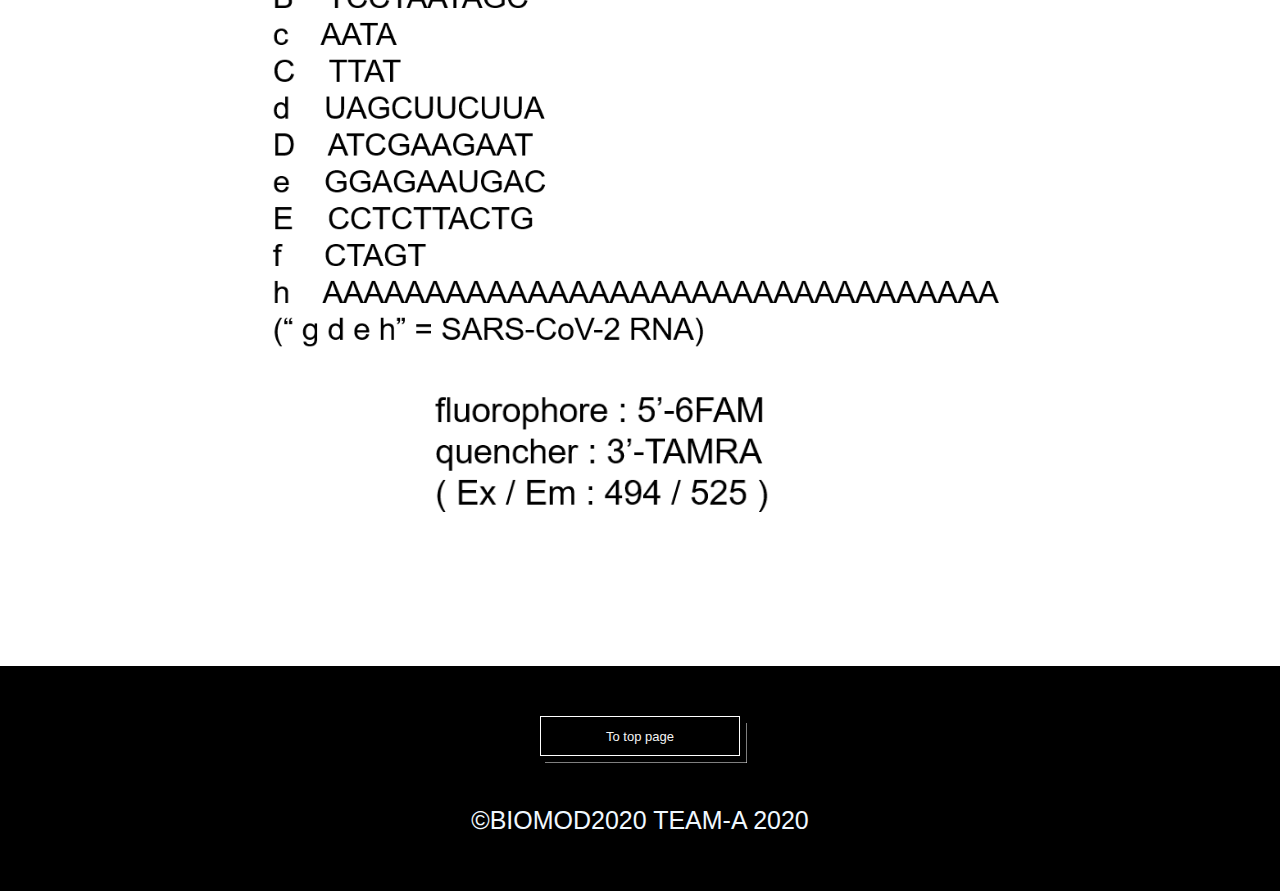
<file: method.html>
<!DOCTYPE html>
<html lang="ja">
	<head>
		<meta charset="utf-8">
		<meta name="viewport" content="width=device-width, initial-scale=1.0, user-scalable=no, minimum-scale=1.0, maximum-scale=1.0">
		<title>TEAM-A HONEY TRAP LIPOSPOME</title>
		<link rel="stylesheet" href="./css/style.css" media="all">

        <style>
.header {
	background-image: url("image/S__44064779.jpg");
    background-position: center;
}
		</style>
        
		<script src="//ajax.googleapis.com/ajax/libs/jquery/2.1.1/jquery.min.js"></script>
		<script>

$(function () {
	var $jsBlogMenuChild = $('.side-menu__li'),
		$body = $('body');
	//blog side menu
	$jsBlogMenuChild.on('click', function () {
		$(this).toggleClass('active');
	});
	//menu btn
	$('#js__sideMenuBtn').on('click', function () {
		$body.toggleClass('side-open');
		$('#js__overlay').on('click', function () {
			$body.removeClass('side-open');
		});
	});
});
		</script>
	</head>
	<body>
		<script>
		(function(i,s,o,g,r,a,m){i['GoogleAnalyticsObject']=r;i[r]=i[r]||function(){
		(i[r].q=i[r].q||[]).push(arguments)},i[r].l=1*new Date();a=s.createElement(o),
		m=s.getElementsByTagName(o)[0];a.async=1;a.src=g;m.parentNode.insertBefore(a,m)
		})(window,document,'script','https://www.google-analytics.com/analytics.js','ga');
		ga('create', 'UA-48544050-1', 'auto');
		ga('send', 'pageview');
		</script>
		<div class="overlay" id="js__overlay"></div>
		<nav class="side-menu" id="js__sideMenu">
            <ul class="side-menu__ul">
				<li class="side-menu__li">
					<h2>home</h2>
					<ul class="side-menu__ul--child">
						<li><a href="index.html#abstract">abstract</a></li>
						<li><a href="index.html#youtube">youtube</a></li>
					</ul>
				</li>
                <li><a href="background.html">background</a></li>
                <li><a href="project%20idea.html">project idea</a></li>
<li><a href="purpose.html">purpose</a></li>
				<li class="side-menu__li">
                    <h2>method</h2>
					<ul class="side-menu__ul--child">
                        <li><a href="method.html">index</a></li>
                        <li><a href="method.html#building a HONEY">building a HONEY</a></li>
						<li><a href="method.html#combination">entry</a></li>
						<li><a href="method.html#reactions in HONEY">reactions in HONEY</a></li>
                        <li><a href="method.html#material">material</a></li>
					</ul>
				</li>
            <li class="side-menu__li">
					<h2>principle</h2>
					<ul class="side-menu__ul--child">
                        <li><a href="method.html#principle">index</a></li>
                        <li><a href="method.html#Dynabeads">Dynabeads</a></li>
						<li><a href="method.html#amplification mechanism">amplification mechanism</a></li>
						<li><a href="method.html#combining DNAs with proteins Output">combining DNAs with proteins Output</a></li>
                        <li><a href="method.html#FRET">FRET</a></li>
                </ul>
            </li>
<li><a href="simulation.html">simulation</a></li>
				<li class="side-menu__li">
					<h2>discussion</h2>
					<ul class="side-menu__ul--child">
						<li><a href="discussion.html#synthesis of the liposome">synthesis of the liposome</a></li>
						<li><a href="discussion.html#invasion of the virus">invasion of the virus</a></li>
						<li><a href="discussion.html#amplification and fluorescence">amplification and fluorescence</a></li>
					</ul>
				</li>
                <li><a href="conclusion.html">conclusion</a></li>
                <li><a href="future.html">future</a></li>
                <li><a href="ELSI.html">ELSI</a></li>
				<li class="side-menu__li">
					<h2>team</h2>
					<ul class="side-menu__ul--child">
						<li><a href="team.html#Student">Student</a></li>
                        <li><a href="team.html#Tutor">Tutor</a></li>
						<li><a href="team.html#Mentor">Mentor</a></li>
					</ul>
				</li>
            </ul>
		</nav>

		<div class="side-menu-btn" id="js__sideMenuBtn">
			<div class="ellipsis-v">
				<span class="point top"></span>
				<span class="point mid"></span>
				<span class="point bot"></span>
			</div>
		</div>

		<div class="wrapper">

			<header class="header">
                <h1 id=head></h1>
                <h></h>
				<p></p>
			</header>

			<main class="contents">
				<section class="contents__inner">
                    <h2>method<br>
                        <div class="bg-change no1"><a href="method.html#building a HONEY">building a HONEY</a></div>
                        <div class="bg-change no2"><a href="method.html#combination">entry</a></div>
                        <div class="bg-change no3"><a href="method.html#reactions in HONEY">reactions in HONEY</a></div></h2>
                    <h2 id="principle" style="border-bottom: solid 5px #808080;">principle
                        <br><div class="bg-change2 no1"><a href="method.html#Dynabeads">Dynabeads</a></div>
    <div class="bg-change2 no2"><a href="method.html#amplification mechanism">amplification mechanism</a></div>
    <div class="bg-change2 no3"><a href="method.html#combining DNAs with proteins Output">labelling</a></div>
    <div class="bg-change2 no4"><a href="method.html#FRET">FRET</a></div>
                    </h2>
                    <h1 id="building a HONEY" style="border-bottom: solid 3px orange;">building a HONEY</h1>
                    <p><span style="font-size:2em;">A</span> molecular robot, HONEY is a liposome with a receptor of SARS-CoV-2 and membrane proteins that are needed in the process of infection. This robot has an amplification system and a fluorescence system inside. To make this liposome, we use human nasal epithelial cell which has ACE2 receptor, TMPRSS2, and Furin.
                    <br><img src="image/vectors.png" id="gazo" width="99%" border="1" alt="" style="padding-top: 20px;">
                    <br>To gain much amount of three kinds of membrane proteins (ACE2, TMPRSS2, Furin), we try to overexpress corresponding genes in cultured cells. First, AAV vectors of interest is made from the above three plasmids prepared in advance. Then, the AAV vectors are introduced to cultured cells, and the cells express much more amount of three kinds of transmembrane proteins.</p>
                    <br> <p>First, we isolate these proteins by ultrasound. Next, we put magnetic beads that have Anti-ACE2 Antibody, Anti-TMPRSS2 Antibody, and Anti-Furin Antibody to proteins that are isolated. By doing so, we can collect only membrane fragments which have these proteins selectively. These membrane fragments are used in the process of making liposomes. After that, we use ultrasound to put the amplification system and fluorescence system in the liposome. In this phase, membrane fragments are separated for the moment, but eventually, they are flocculated and forms the membrane again. So we can make liposome which includes the amplification system and fluorescence system inside. This liposome is exactly HONEY. However, there is a 50% chance that membrane proteins will be upside down on the HONEY.<img src="image/HONEY%20and%20proteins.png" id="gazo" width="99%" border="1" alt="" style="padding-top: 20px;"></p>
                    <h1 id="Dynabeads" style="border-bottom: solid 3px #808080;">Dynabeads</h1><p><span style="font-size:2em;">D</span>ynabeads are magnetic beads and are used for the separation and generation of cells, bacteria, proteins, and nucleic acid. By coating the surfaces of Dynabeads with proper functional groups, DNA, RNA, and protein can be attached. After that, they are separated by an external magnetic field.</p>
                    <h1 id="combination" style="border-bottom: solid 3px orange;">entry</h1>
					<p><span style="font-size:2em;">T</span>he system of combination with the virus is as shown below:
<br>①	Furin, a kind of protease separates the spike protein into S1 and S2.
<br>②	TMPRSS2, a kind of protease separates S2. Si combines with ACE2
<br>③	Membrane fusion progresses and the virus enters the host cell.
<br>To cause this reaction on the surface of HONEY, we add ACE2 receptor, TMPRSS2, and Furin to the HONEY.
</p>
<img src="image/%E4%BE%B5%E5%85%A5.png" id="gazo" width="99%" border="1" alt="" style="padding-bottom: 80px;">
                    <h1 id="reactions in HONEY" style="border-bottom: solid 3px orange;">reactions in HONEY</h1>
                    <p><span style="font-size:2em;">H</span>ONEY amplifies viral RNA signal by strand exchange method and detects it in the liposome. For amplification, we use an entropy-driven gate in the liposome. The reaction starts when viral DNA enters the liposome and releases the fluorophore through a series of reactions. At the end of the reactions, a chain of viral RNA returns to a single strand, so these amplification reactions can be repeated with one viral RNA. In the simulation, we use Visual DSD to reveal the reaction time and the proper concentration of DNA fragments that are needed in the reaction.</p><img src="image/method%E7%94%A8%E5%A2%97%E5%B9%85_%E8%9B%8D%E5%85%89.png" id="gazo" width="99%" border="1" alt="" style="padding-bottom: 80px;">
                    <h1 id="amplification mechanism" style="border-bottom: solid 3px #808080;">amplification mechanism</h1>
                    <p><span style="font-size:2em;">F</span>or amplification, we use an entropy-driven gate in the liposome. In this method, we don’t need enzyme, we can amplify the viral RNA in the form of DNA by a chain-substituted system. This method needs a substrate that is connected to the output, catalyst, and fuel. The first step is the hybridization between substrate and catalyst. After that, branch migration and denaturation occur and make Intermediate1 whose middle part is a single strand. Next, the fuel forms hybridization with Intermediate1 and causes branch migration. This reaction creates a single strand output. This output is used in the fluorescence system. The Intermediate2, the leftover of these reactions, causes denaturation again and creates the catalyst and the waste. This catalyst reacts with the substrate in the same way. By repeating this process, the output can be made in large amounts.</p>
                    <h1 id="combining DNAs with proteins Output" style="border-bottom: solid 3px #808080;">combining DNAs with proteins Output</h1>
                    <p><span style="font-size:2em;">I</span>n this project, the reaction between fluorophore and quencher is used for the detection of the target sequence. To ensure that this reaction occurs at the same time as the strand exchange system, the fluorophore is bound with the output strand at the 3' end and the quencher is bound with a long strand in the substrate at the 5' end. These bonds are maintained by the interaction between biotin and streptavidin. In advance, biotin is modified at the ends of appropriate sequences, and fluorophores and quenchers are labeled by streptavidin. biotin makes a strong bond with streptavidin, so fluorophores and quenchers are stably bound with DNA strands. Furthermore, there is an advantage that biotin has little additional effect on the reactions in a liposome because the molecular size of biotin is small.</p>
                    <h1 id="FRET" style="border-bottom: solid 3px #808080;">FRET</h1>
                    <p><span style="font-size:2em;">T</span>he quenching of fluorescence is related to an energy transport phenomenon called Fluorescent Resonance Energy Transfer (FRET). Fluorescent proteins are put into an excited state by absorbing a certain wavelength of exciting light and releases that energy as fluorescence. However, in contacted quenching, that energy moves to the quencher and vanishes because it is released as thermal energy. Proper combinations of Fluorescent proteins and the quencher are decided depending on the wavelength of lights that are released or absorbed.</p>
                    <h1 id="material" style="border-bottom: solid 3px red;">material</h1>
                    <div class="material">
                        <h class="img100">
                            <img src="image/material%E7%94%A8%E9%85%8D%E5%88%97.png" id="gazo" width="99%" border="1" alt="">
                            <img src="image/material%20%E9%85%8D%E5%88%97.png" id="gazo" width="99%" border="1" alt="">
                        <img src="image/%E8%9B%8D%E5%85%89%E3%83%9E%E3%83%86%E3%83%AA%E3%82%A2%E3%83%AB.png" id="gazo" width="55%" border="1" alt=""></h>

</div>
				</section>
			</main>

			<footer class="footer">
<p class="btn__box">
<a href="method.html">To top page</a><svg class="btn__box--svg"><rect width="100%" height="100%"/></svg>
					</p>
                <br>
				<p class="footer1">©BIOMOD2020 TEAM-A 2020</p>
			</footer>

		</div><!-- /.wrapper -->

	</body>
</html>
</file>
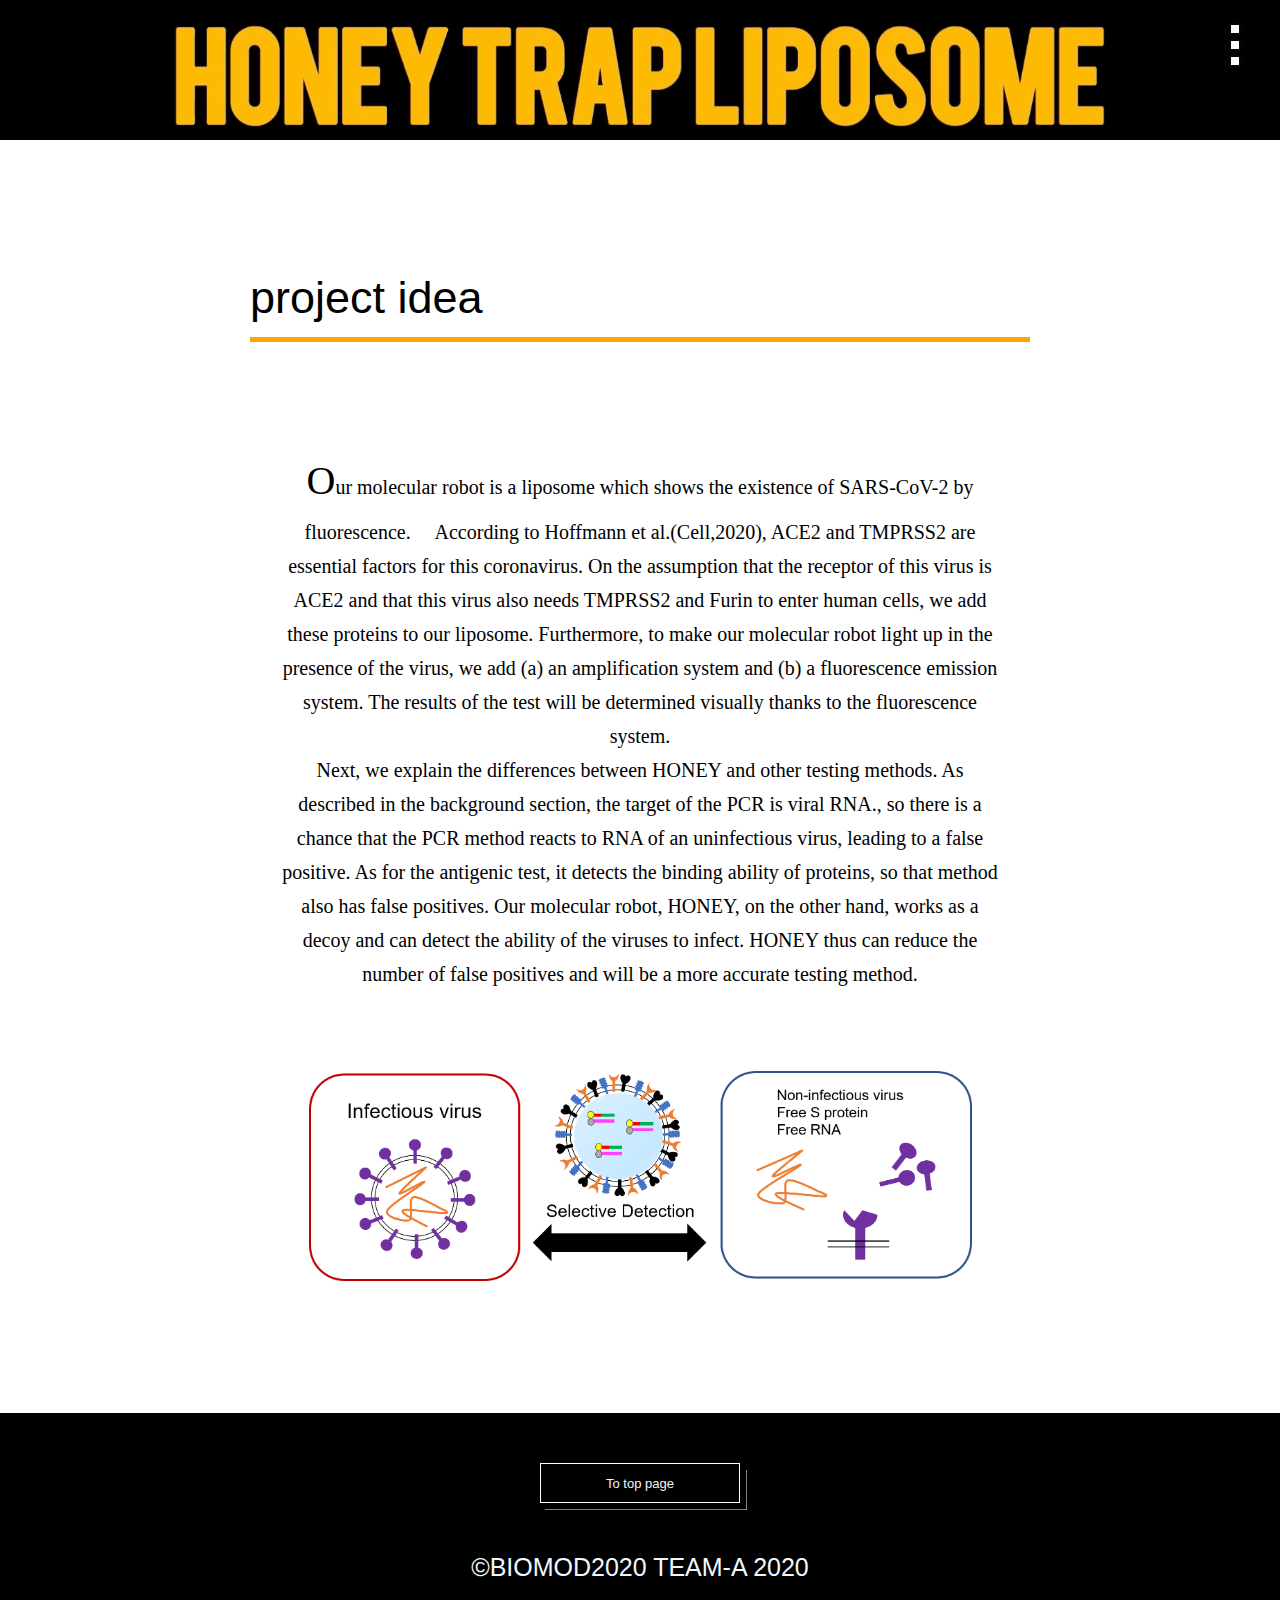
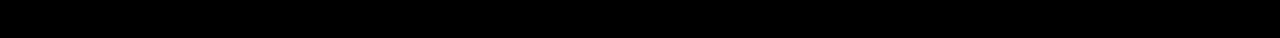
<file: project idea.html>
<!DOCTYPE html>
<html lang="ja">
	<head>
		<meta charset="utf-8">
		<meta name="viewport" content="width=device-width, initial-scale=1.0, user-scalable=no, minimum-scale=1.0, maximum-scale=1.0">
		<title>TEAM-A HONEY TRAP LIPOSPOME</title>
		<link rel="stylesheet" href="./css/style.css" media="all">

        <style>
.header {
	background-image: url("image/S__44064779.jpg");
    background-position: center;
}
		</style>
        
		<script src="//ajax.googleapis.com/ajax/libs/jquery/2.1.1/jquery.min.js"></script>
		<script>

$(function () {
	var $jsBlogMenuChild = $('.side-menu__li'),
		$body = $('body');
	//blog side menu
	$jsBlogMenuChild.on('click', function () {
		$(this).toggleClass('active');
	});
	//menu btn
	$('#js__sideMenuBtn').on('click', function () {
		$body.toggleClass('side-open');
		$('#js__overlay').on('click', function () {
			$body.removeClass('side-open');
		});
	});
});
		</script>
	</head>
	<body>
		<script>
		(function(i,s,o,g,r,a,m){i['GoogleAnalyticsObject']=r;i[r]=i[r]||function(){
		(i[r].q=i[r].q||[]).push(arguments)},i[r].l=1*new Date();a=s.createElement(o),
		m=s.getElementsByTagName(o)[0];a.async=1;a.src=g;m.parentNode.insertBefore(a,m)
		})(window,document,'script','https://www.google-analytics.com/analytics.js','ga');
		ga('create', 'UA-48544050-1', 'auto');
		ga('send', 'pageview');
		</script>
		<div class="overlay" id="js__overlay"></div>
		<nav class="side-menu" id="js__sideMenu">
            <ul class="side-menu__ul">
				<li class="side-menu__li">
					<h2>home</h2>
					<ul class="side-menu__ul--child">
						<li><a href="index.html#abstract">abstract</a></li>
						<li><a href="index.html#youtube">youtube</a></li>
					</ul>
				</li>
                <li><a href="background.html">background</a></li>
                <li><a href="project%20idea.html">project idea</a></li>
<li><a href="purpose.html">purpose</a></li>
				<li class="side-menu__li">
                    <h2>method</h2>
					<ul class="side-menu__ul--child">
                        <li><a href="method.html">index</a></li>
                        <li><a href="method.html#building a HONEY">building a HONEY</a></li>
						<li><a href="method.html#combination">entry</a></li>
						<li><a href="method.html#reactions in HONEY">reactions in HONEY</a></li>
                        <li><a href="method.html#material">material</a></li>
					</ul>
				</li>
            <li class="side-menu__li">
					<h2>principle</h2>
					<ul class="side-menu__ul--child">
                        <li><a href="method.html#principle">index</a></li>
                        <li><a href="method.html#Dynabeads">Dynabeads</a></li>
						<li><a href="method.html#amplification mechanism">amplification mechanism</a></li>
						<li><a href="method.html#combining DNAs with proteins Output">combining DNAs with proteins Output</a></li>
                        <li><a href="method.html#FRET">FRET</a></li>
                </ul>
            </li>
<li><a href="simulation.html">simulation</a></li>
				<li class="side-menu__li">
					<h2>discussion</h2>
					<ul class="side-menu__ul--child">
						<li><a href="discussion.html#synthesis of the liposome">synthesis of the liposome</a></li>
						<li><a href="discussion.html#invasion of the virus">invasion of the virus</a></li>
						<li><a href="discussion.html#amplification and fluorescence">amplification and fluorescence</a></li>
					</ul>
				</li>
                <li><a href="conclusion.html">conclusion</a></li>
                <li><a href="future.html">future</a></li>
                <li><a href="ELSI.html">ELSI</a></li>
				<li class="side-menu__li">
					<h2>team</h2>
					<ul class="side-menu__ul--child">
						<li><a href="team.html#Student">Student</a></li>
                        <li><a href="team.html#Tutor">Tutor</a></li>
						<li><a href="team.html#Mentor">Mentor</a></li>
					</ul>
				</li>
            </ul>
		</nav>


		<div class="side-menu-btn" id="js__sideMenuBtn">
			<div class="ellipsis-v">
				<span class="point top"></span>
				<span class="point mid"></span>
				<span class="point bot"></span>
			</div>
		</div>

		<div class="wrapper">

			<header class="header">
                <h1 id=head></h1>
                <h></h>
				<p></p>
			</header>

			<main class="contents">
				<section class="contents__inner">
					<h2>project idea</h2>
					<p><span style="font-size:2em;">O</span>ur molecular robot is a liposome which shows the existence of SARS-CoV-2 by fluorescence.　 According to Hoffmann et al.(Cell,2020), ACE2 and TMPRSS2 are essential factors for this coronavirus. On the assumption that the receptor of this virus is ACE2 and that this virus also needs TMPRSS2 and Furin to enter human cells, we add these proteins to our liposome. Furthermore, to make our molecular robot light up in the presence of the virus, we add (a) an amplification system and (b) a fluorescence emission system. The results of the test will be determined visually thanks to the fluorescence system.
<br>Next, we explain the differences between HONEY and other testing methods. As described in the background section, the target of the PCR is viral RNA., so there is a chance that the PCR method reacts to RNA of an uninfectious virus, leading to a false positive. As for the antigenic test, it detects the binding ability of proteins, so that method also has false positives. Our molecular robot, HONEY, on the other hand, works as a decoy and can detect the ability of the viruses to infect. HONEY thus can reduce the number of false positives and will be a more accurate testing method.
</p>
<img src="image/project%20idea.png" id="gazo" width="85%" border="1" alt="">
				</section>
			</main>

			<footer class="footer">
<p class="btn__box">
<a href="project%20idea.html">To top page</a><svg class="btn__box--svg"><rect width="100%" height="100%"/></svg>
					</p>
                <br>
				<p class="footer1">©BIOMOD2020 TEAM-A 2020</p>
			</footer>

		</div><!-- /.wrapper -->

	</body>
</html>
</file>
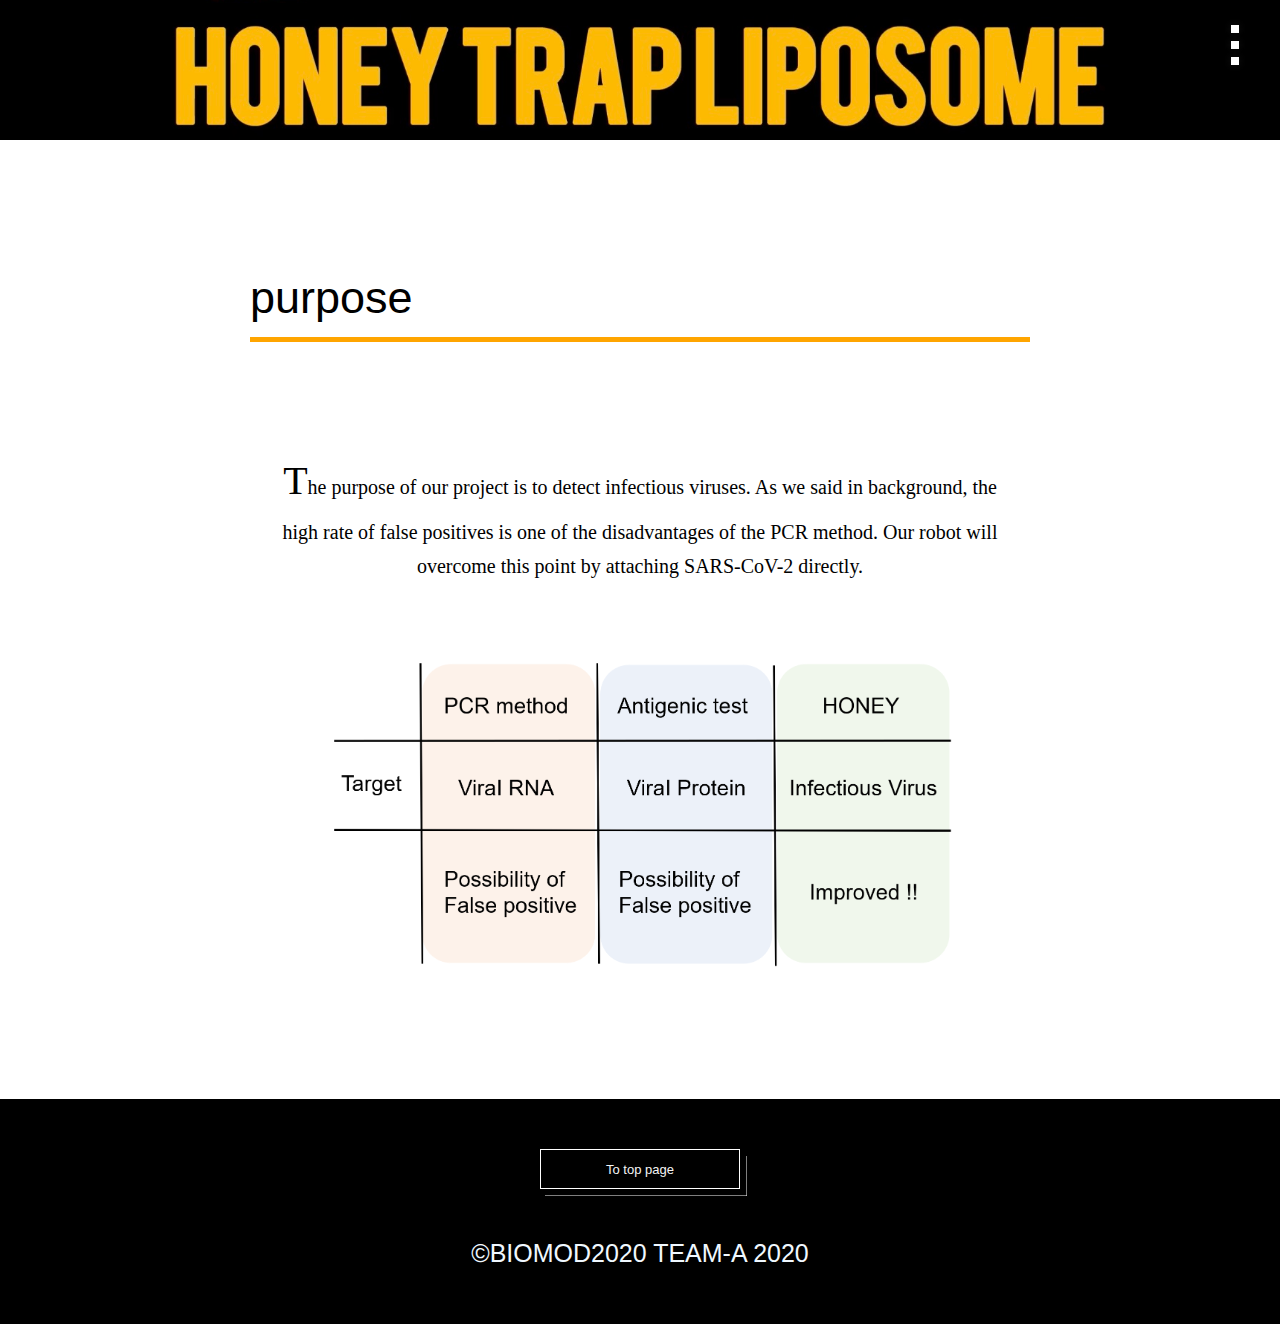
<file: purpose.html>
<!DOCTYPE html>
<html lang="ja">
	<head>
		<meta charset="utf-8">
		<meta name="viewport" content="width=device-width, initial-scale=1.0, user-scalable=no, minimum-scale=1.0, maximum-scale=1.0">
		<title>TEAM-A HONEY TRAP LIPOSPOME</title>
		<link rel="stylesheet" href="./css/style.css" media="all">

        <style>
.header {
	background-image: url("image/S__44064779.jpg");
    background-position: center;
}

		</style>
        
		<script src="//ajax.googleapis.com/ajax/libs/jquery/2.1.1/jquery.min.js"></script>
		<script>

$(function () {
	var $jsBlogMenuChild = $('.side-menu__li'),
		$body = $('body');
	//blog side menu
	$jsBlogMenuChild.on('click', function () {
		$(this).toggleClass('active');
	});
	//menu btn
	$('#js__sideMenuBtn').on('click', function () {
		$body.toggleClass('side-open');
		$('#js__overlay').on('click', function () {
			$body.removeClass('side-open');
		});
	});
});
		</script>
	</head>
	<body>
		<script>
		(function(i,s,o,g,r,a,m){i['GoogleAnalyticsObject']=r;i[r]=i[r]||function(){
		(i[r].q=i[r].q||[]).push(arguments)},i[r].l=1*new Date();a=s.createElement(o),
		m=s.getElementsByTagName(o)[0];a.async=1;a.src=g;m.parentNode.insertBefore(a,m)
		})(window,document,'script','https://www.google-analytics.com/analytics.js','ga');
		ga('create', 'UA-48544050-1', 'auto');
		ga('send', 'pageview');
		</script>
		<div class="overlay" id="js__overlay"></div>
		<nav class="side-menu" id="js__sideMenu">
            <ul class="side-menu__ul">
				<li class="side-menu__li">
					<h2>home</h2>
					<ul class="side-menu__ul--child">
						<li><a href="index.html#abstract">abstract</a></li>
						<li><a href="index.html#youtube">youtube</a></li>
					</ul>
				</li>
                <li><a href="background.html">background</a></li>
                <li><a href="project%20idea.html">project idea</a></li>
<li><a href="purpose.html">purpose</a></li>
				<li class="side-menu__li">
                    <h2>method</h2>
					<ul class="side-menu__ul--child">
                        <li><a href="method.html">index</a></li>
                        <li><a href="method.html#building a HONEY">building a HONEY</a></li>
						<li><a href="method.html#combination">entry</a></li>
						<li><a href="method.html#reactions in HONEY">reactions in HONEY</a></li>
                        <li><a href="method.html#material">material</a></li>
					</ul>
				</li>
            <li class="side-menu__li">
					<h2>principle</h2>
					<ul class="side-menu__ul--child">
                        <li><a href="method.html#principle">index</a></li>
                        <li><a href="method.html#Dynabeads">Dynabeads</a></li>
						<li><a href="method.html#amplification mechanism">amplification mechanism</a></li>
						<li><a href="method.html#combining DNAs with proteins Output">combining DNAs with proteins Output</a></li>
                        <li><a href="method.html#FRET">FRET</a></li>
                </ul>
            </li>
<li><a href="simulation.html">simulation</a></li>
				<li class="side-menu__li">
					<h2>discussion</h2>
					<ul class="side-menu__ul--child">
						<li><a href="discussion.html#synthesis of the liposome">synthesis of the liposome</a></li>
						<li><a href="discussion.html#invasion of the virus">invasion of the virus</a></li>
						<li><a href="discussion.html#amplification and fluorescence">amplification and fluorescence</a></li>
					</ul>
				</li>
                <li><a href="conclusion.html">conclusion</a></li>
                <li><a href="future.html">future</a></li>
                <li><a href="ELSI.html">ELSI</a></li>
				<li class="side-menu__li">
					<h2>team</h2>
					<ul class="side-menu__ul--child">
						<li><a href="team.html#Student">Student</a></li>
                        <li><a href="team.html#Tutor">Tutor</a></li>
						<li><a href="team.html#Mentor">Mentor</a></li>
					</ul>
				</li>
            </ul>
		</nav>


		<div class="side-menu-btn" id="js__sideMenuBtn">
			<div class="ellipsis-v">
				<span class="point top"></span>
				<span class="point mid"></span>
				<span class="point bot"></span>
			</div>
		</div>

		<div class="wrapper">

			<header class="header">
                <h1 id=head></h1>
                <h></h>
				<p></p>
			</header>

			<main class="contents">
				<section class="contents__inner">
					<h2 id=purpose>purpose</h2>
					<p><span style="font-size:2em;">T</span>he purpose of our project is to detect infectious viruses. As we said in background, the high rate of false positives is one of the disadvantages of the PCR method. Our robot will overcome this point by attaching SARS-CoV-2 directly.</p><img src="image/objective.png" id="gazo" width="80%" border="1" alt="">
				</section>
			</main>

			<footer class="footer">
<p class="btn__box">
<a href="purpose.html">To top page</a><svg class="btn__box--svg"><rect width="100%" height="100%"/></svg>
					</p>
                <br>
				<p class="footer1">©BIOMOD2020 TEAM-A 2020</p>
			</footer>
		</div><!-- /.wrapper -->

	</body>
</html>
</file>
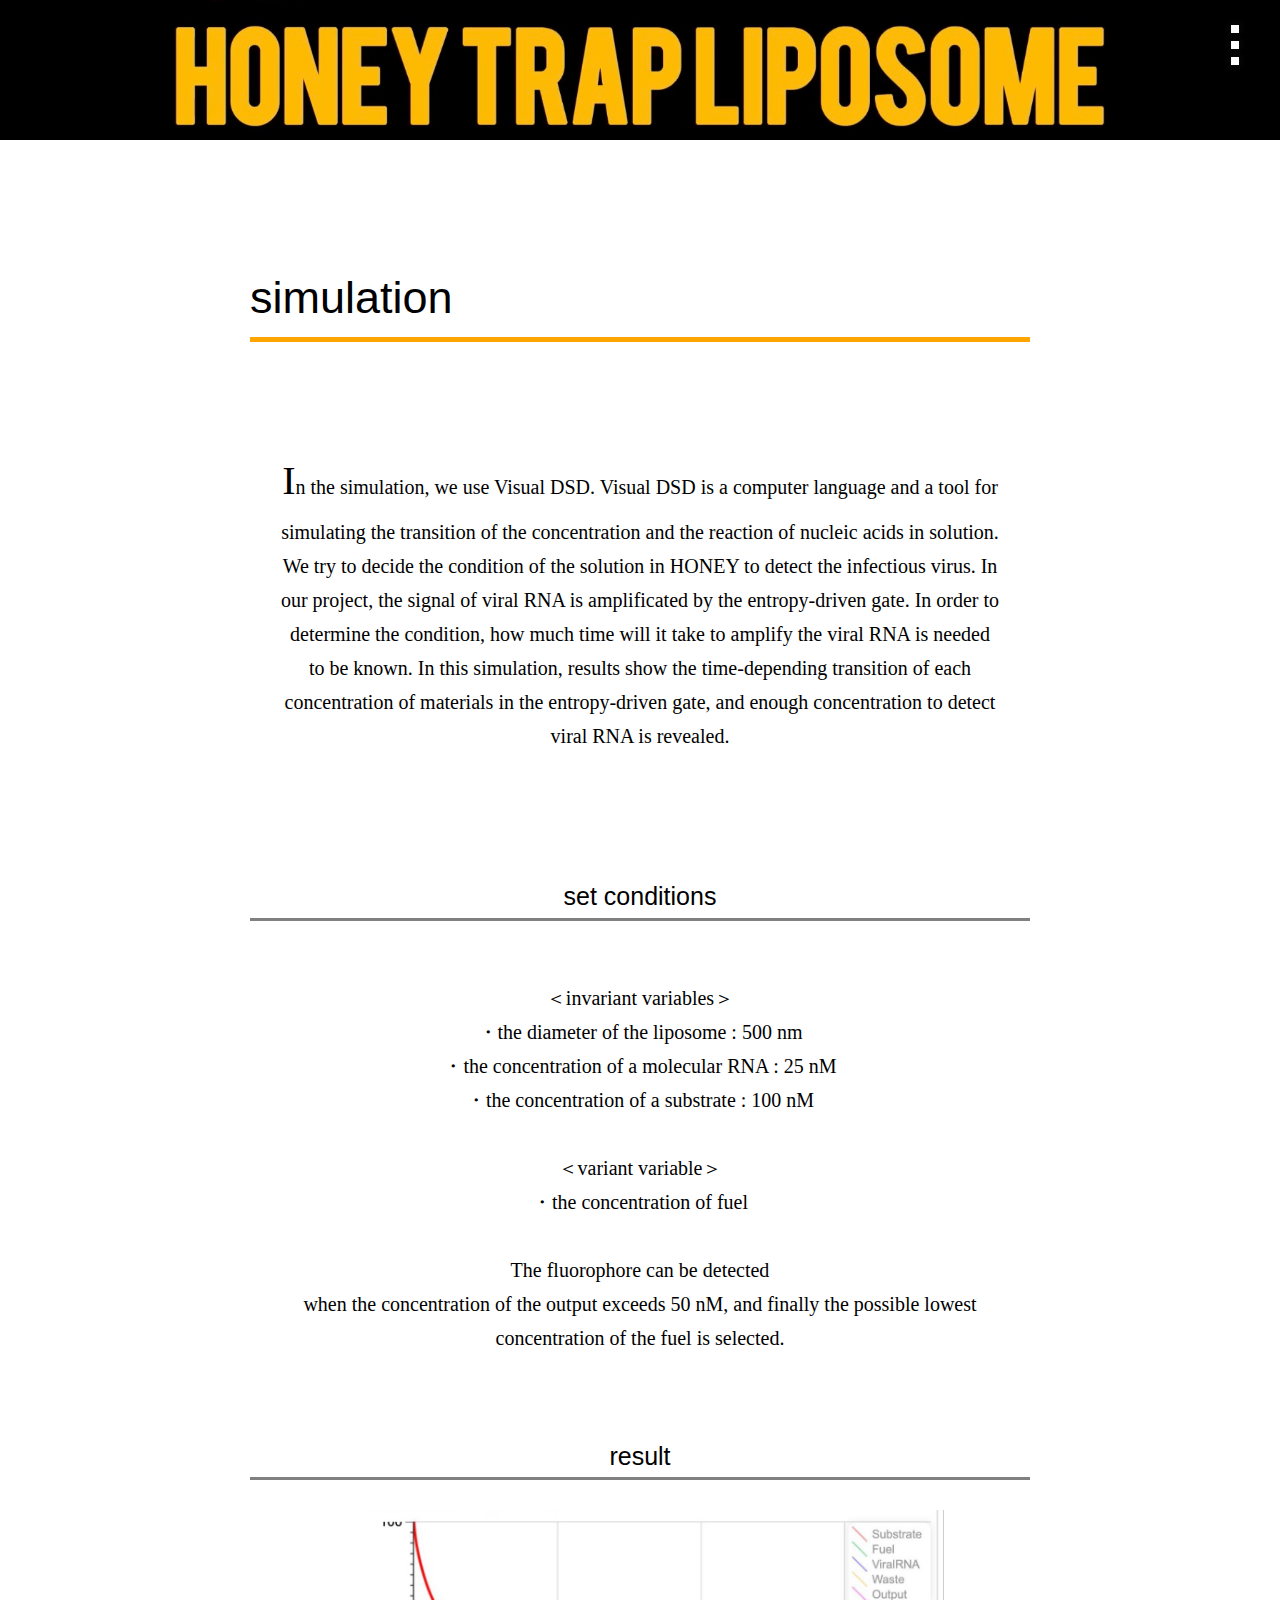
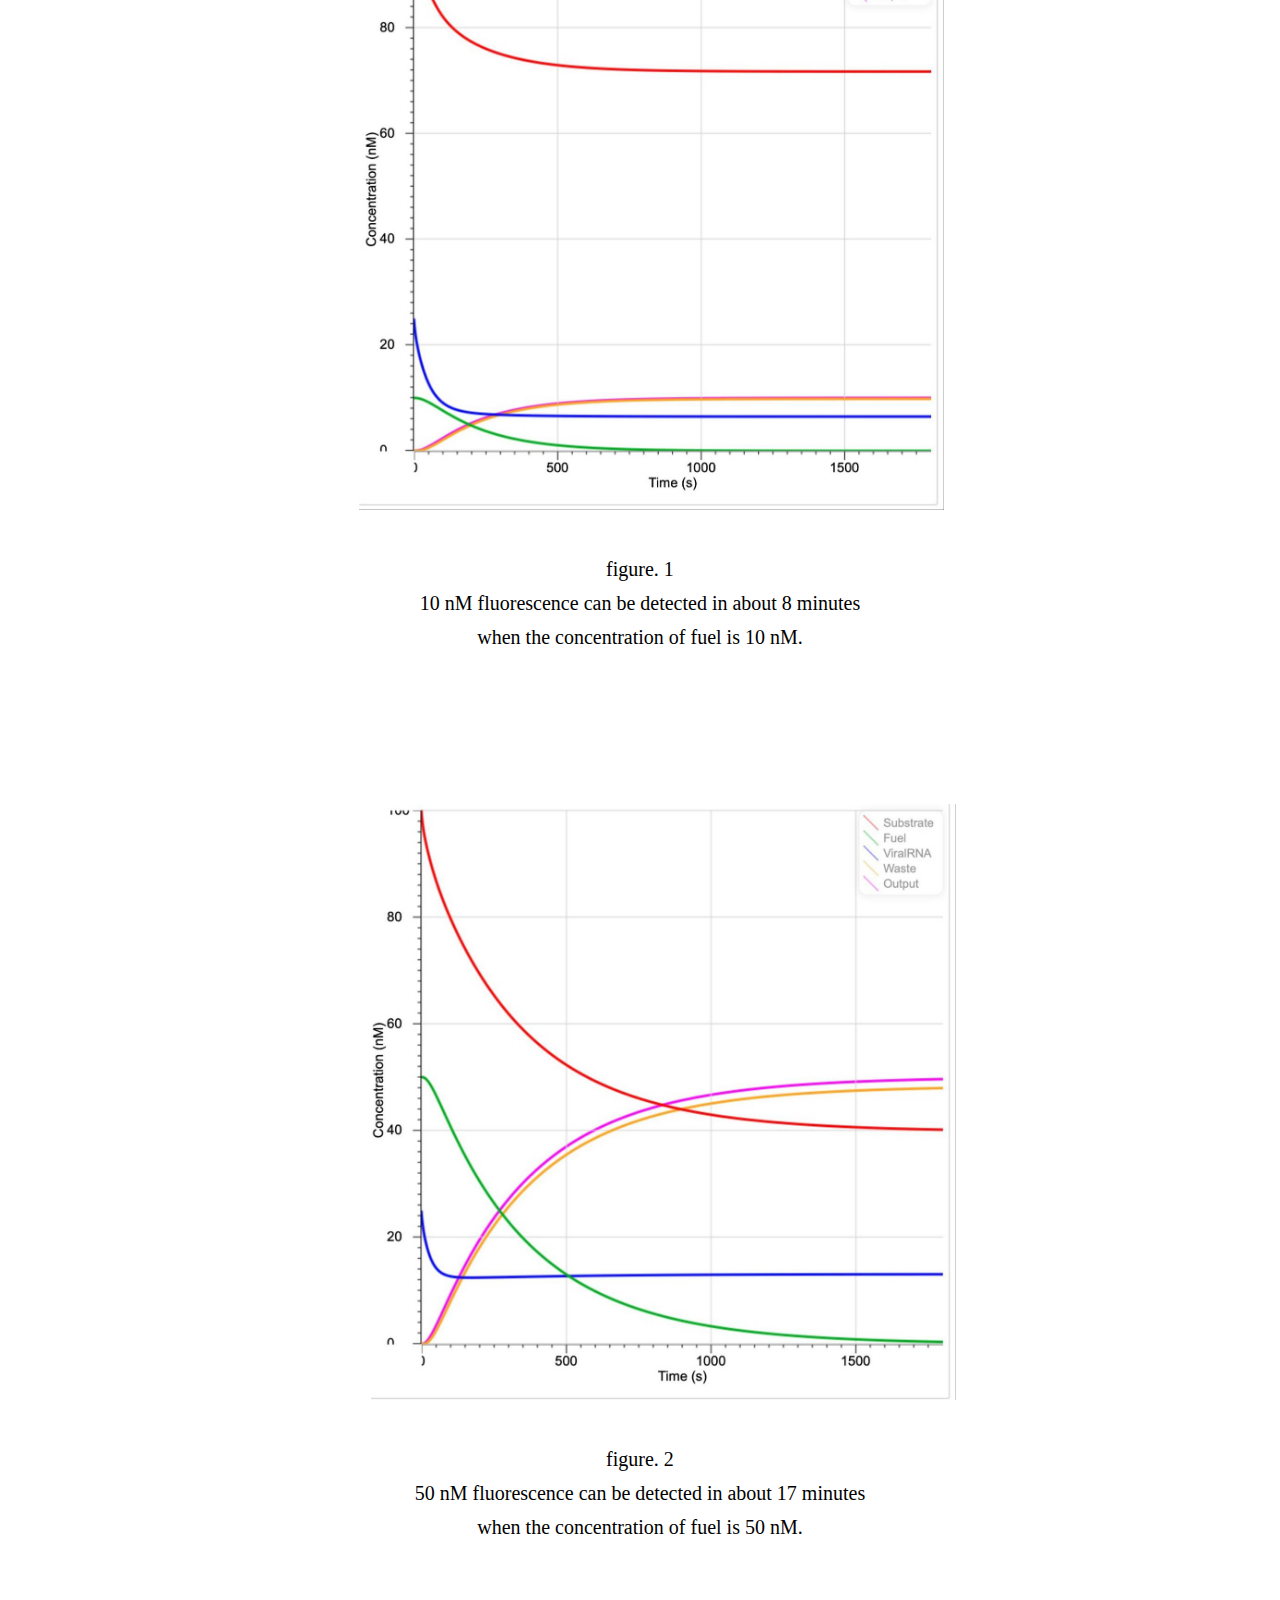
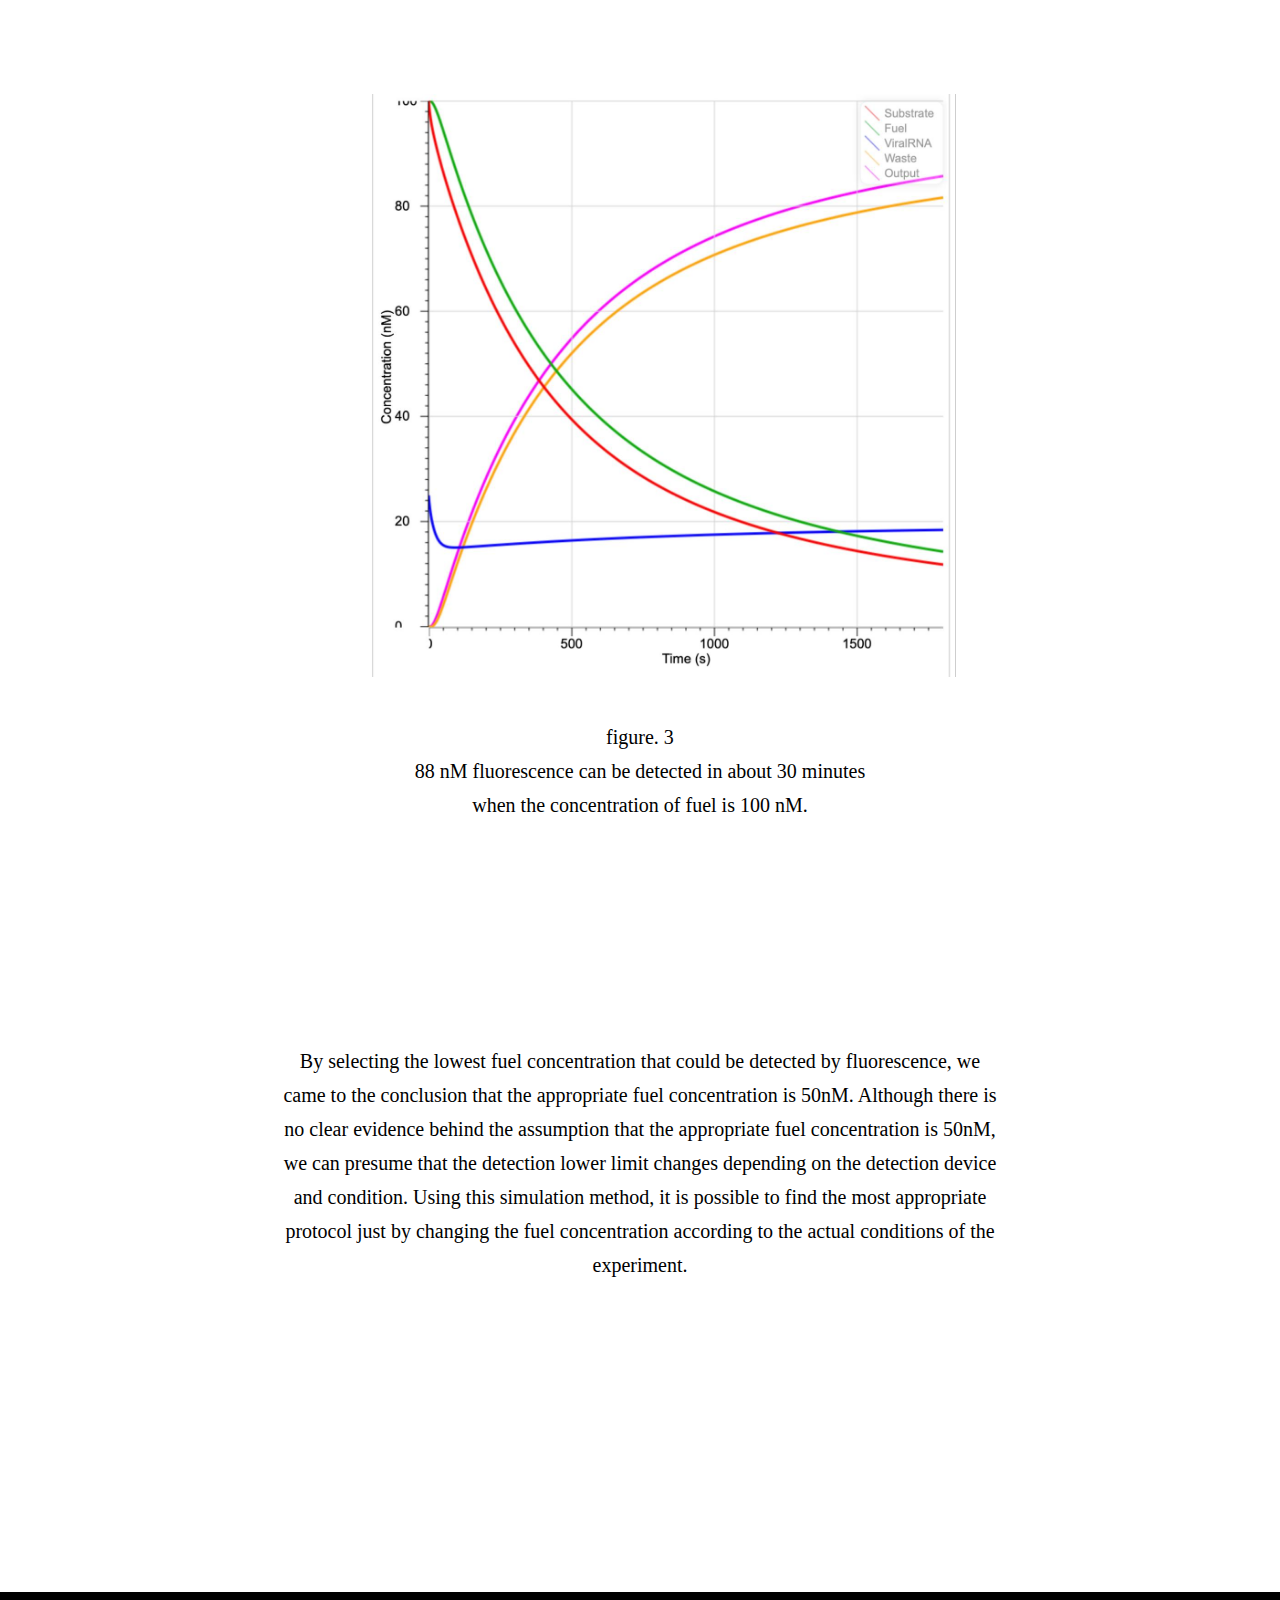
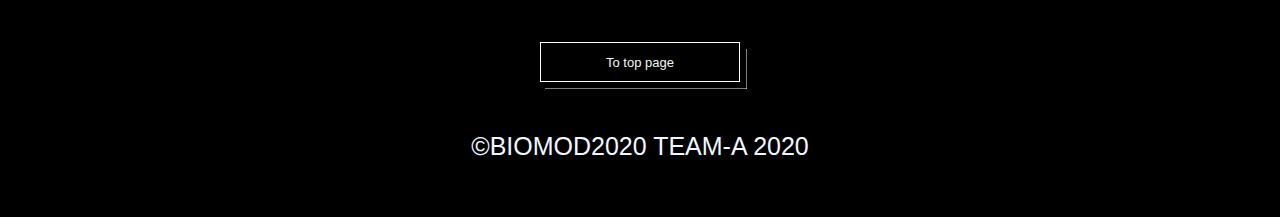
<file: simulation.html>
<!DOCTYPE html>
<html lang="ja">
	<head>
		<meta charset="utf-8">
		<meta name="viewport" content="width=device-width, initial-scale=1.0, user-scalable=no, minimum-scale=1.0, maximum-scale=1.0">
		<title>TEAM-A HONEY TRAP LIPOSPOME</title>
		<link rel="stylesheet" href="./css/style.css" media="all">

        <style>
.header {
	background-image: url("image/S__44064779.jpg");
    background-position: center;
}
		</style>
        
		<script src="//ajax.googleapis.com/ajax/libs/jquery/2.1.1/jquery.min.js"></script>
		<script>

$(function () {
	var $jsBlogMenuChild = $('.side-menu__li'),
		$body = $('body');
	//blog side menu
	$jsBlogMenuChild.on('click', function () {
		$(this).toggleClass('active');
	});
	//menu btn
	$('#js__sideMenuBtn').on('click', function () {
		$body.toggleClass('side-open');
		$('#js__overlay').on('click', function () {
			$body.removeClass('side-open');
		});
	});
});
		</script>
	</head>
	<body>
		<script>
		(function(i,s,o,g,r,a,m){i['GoogleAnalyticsObject']=r;i[r]=i[r]||function(){
		(i[r].q=i[r].q||[]).push(arguments)},i[r].l=1*new Date();a=s.createElement(o),
		m=s.getElementsByTagName(o)[0];a.async=1;a.src=g;m.parentNode.insertBefore(a,m)
		})(window,document,'script','https://www.google-analytics.com/analytics.js','ga');
		ga('create', 'UA-48544050-1', 'auto');
		ga('send', 'pageview');
		</script>
		<div class="overlay" id="js__overlay"></div>
		<nav class="side-menu" id="js__sideMenu">
            <ul class="side-menu__ul">
				<li class="side-menu__li">
					<h2>home</h2>
					<ul class="side-menu__ul--child">
						<li><a href="index.html#abstract">abstract</a></li>
						<li><a href="index.html#youtube">youtube</a></li>
					</ul>
				</li>
                <li><a href="background.html">background</a></li>
                <li><a href="project%20idea.html">project idea</a></li>
<li><a href="purpose.html">purpose</a></li>
				<li class="side-menu__li">
                    <h2>method</h2>
					<ul class="side-menu__ul--child">
                        <li><a href="method.html">index</a></li>
                        <li><a href="method.html#building a HONEY">building a HONEY</a></li>
						<li><a href="method.html#combination">entry</a></li>
						<li><a href="method.html#reactions in HONEY">reactions in HONEY</a></li>
                        <li><a href="method.html#material">material</a></li>
					</ul>
				</li>
            <li class="side-menu__li">
					<h2>principle</h2>
					<ul class="side-menu__ul--child">
                        <li><a href="method.html#principle">index</a></li>
                        <li><a href="method.html#Dynabeads">Dynabeads</a></li>
						<li><a href="method.html#amplification mechanism">amplification mechanism</a></li>
						<li><a href="method.html#combining DNAs with proteins Output">combining DNAs with proteins Output</a></li>
                        <li><a href="method.html#FRET">FRET</a></li>
                </ul>
            </li>
<li><a href="simulation.html">simulation</a></li>
				<li class="side-menu__li">
					<h2>discussion</h2>
					<ul class="side-menu__ul--child">
						<li><a href="discussion.html#synthesis of the liposome">synthesis of the liposome</a></li>
						<li><a href="discussion.html#invasion of the virus">invasion of the virus</a></li>
						<li><a href="discussion.html#amplification and fluorescence">amplification and fluorescence</a></li>
					</ul>
				</li>
                <li><a href="conclusion.html">conclusion</a></li>
                <li><a href="future.html">future</a></li>
                <li><a href="ELSI.html">ELSI</a></li>
				<li class="side-menu__li">
					<h2>team</h2>
					<ul class="side-menu__ul--child">
						<li><a href="team.html#Student">Student</a></li>
                        <li><a href="team.html#Tutor">Tutor</a></li>
						<li><a href="team.html#Mentor">Mentor</a></li>
					</ul>
				</li>
            </ul>
		</nav>

		<div class="side-menu-btn" id="js__sideMenuBtn">
			<div class="ellipsis-v">
				<span class="point top"></span>
				<span class="point mid"></span>
				<span class="point bot"></span>
			</div>
		</div>

		<div class="wrapper">

			<header class="header">
                <h1 id=head></h1>
                <h></h>
				<p></p>
			</header>

			<main class="contents">
				<section class="contents__inner">
					<h2>simulation</h2>
                    <p><span style="font-size:2em;">I</span>n the simulation, we use Visual DSD.
Visual DSD is a computer language and a tool for simulating the transition of the concentration and the reaction of nucleic acids in solution.
We try to decide the condition of the solution in HONEY to detect the infectious virus.
In our project, the signal of viral RNA is amplificated by the entropy-driven gate.
In order to determine the condition, how much time will it take to amplify the viral RNA is needed to be known.
In this simulation, results show the time-depending transition of each concentration of materials in the entropy-driven gate, and enough concentration to detect viral RNA is revealed.

</p>
                    <br><h1 style="border-bottom: solid 3px #808080;">set conditions</h1>
<p>
＜invariant variables＞
<br>・the diameter of the liposome : 500 nm 
<br>・the concentration of a molecular RNA : 25 nM
<br>・the concentration of a substrate : 100 nM
    
<br><br>＜variant variable＞
<br>・the concentration of fuel

<br><br>The fluorophore can be detected <br>when the concentration of the output exceeds 50 nM, and finally the possible lowest concentration of the fuel is selected.

                </p>
                    <h1 style="border-bottom: solid 3px #808080;">result</h1>
                    <h class="img1000"><img src="image/10nm.jpg" id="gazo" width="75%" border="1" alt=""><br>
                    <p style="padding-bottom: 100px;">figure. 1<br>10 nM fluorescence can be detected in about 8 minutes <br>when the concentration of fuel is 10 nM.</p></h>
                    <h class="img1000"><img src="image/50nm.jpg" id="gazo" width="75%" border="1" alt="">
                        <p style="padding-bottom: 100px;">figure. 2<br>50 nM fluorescence can be detected in about 17 minutes<br> when the concentration of fuel is 50 nM.</p></h>
                    <h class="img1000"><img src="image/100nm.jpg" id="gazo" width="75%" border="1" alt="">
                        <p style="padding-bottom: 100px;">figure. 3<br>88 nM fluorescence can be detected in about 30 minutes <br>when the concentration of fuel is 100 nM.
</p></h>
                    <p>By selecting the lowest fuel concentration that could be detected by fluorescence, we came to the conclusion that the appropriate fuel concentration is 50nM.
Although there is no clear evidence behind the assumption that the appropriate fuel concentration is 50nM, we can presume that the detection lower limit changes depending on the detection device and condition. Using this simulation method, it is possible to find the most appropriate protocol just by changing the fuel concentration according to the actual conditions of the experiment.</p>
					<p class="btn__box">
					</p>
				</section>
			</main>

			<footer class="footer">
<p class="btn__box">
<a href="simulation.html">To top page</a><svg class="btn__box--svg"><rect width="100%" height="100%"/></svg>
					</p>
                <br>
				<p class="footer1">©BIOMOD2020 TEAM-A 2020</p>
			</footer>

		</div><!-- /.wrapper -->

	</body>
</html>
</file>
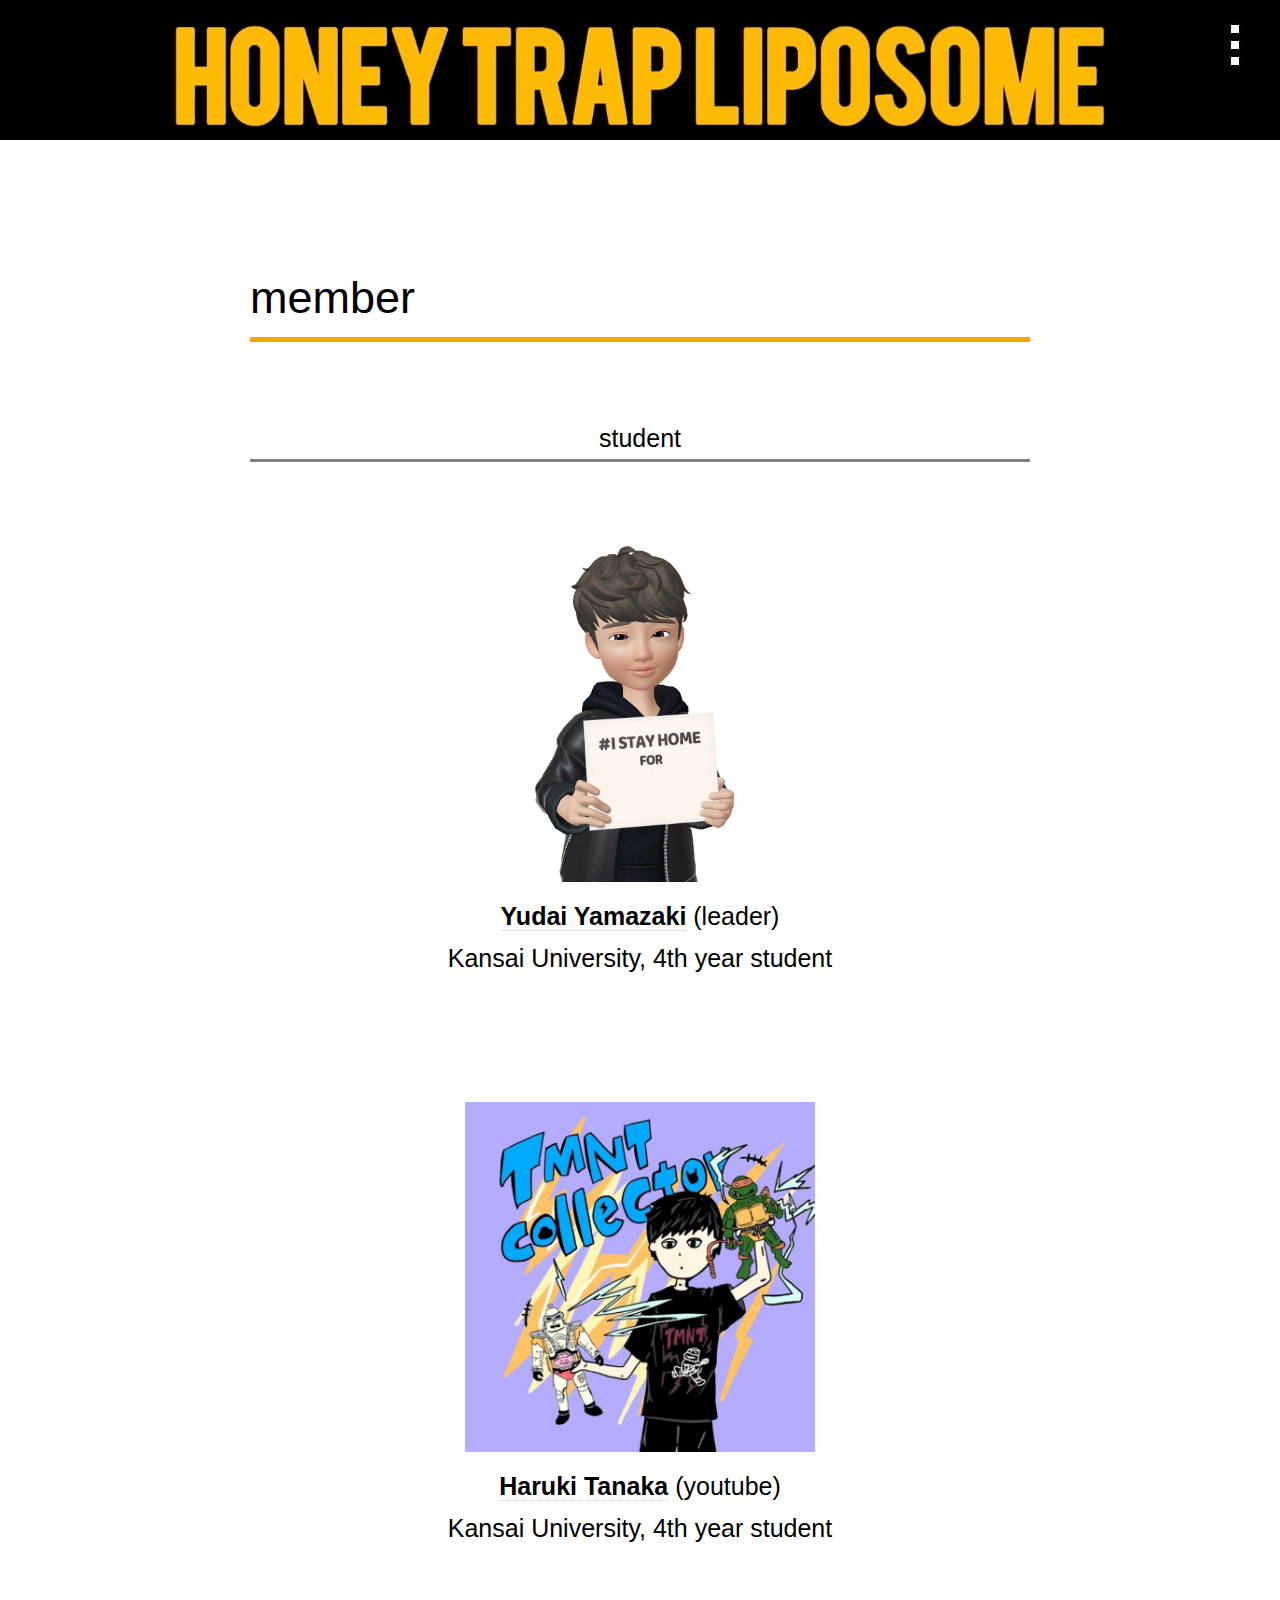
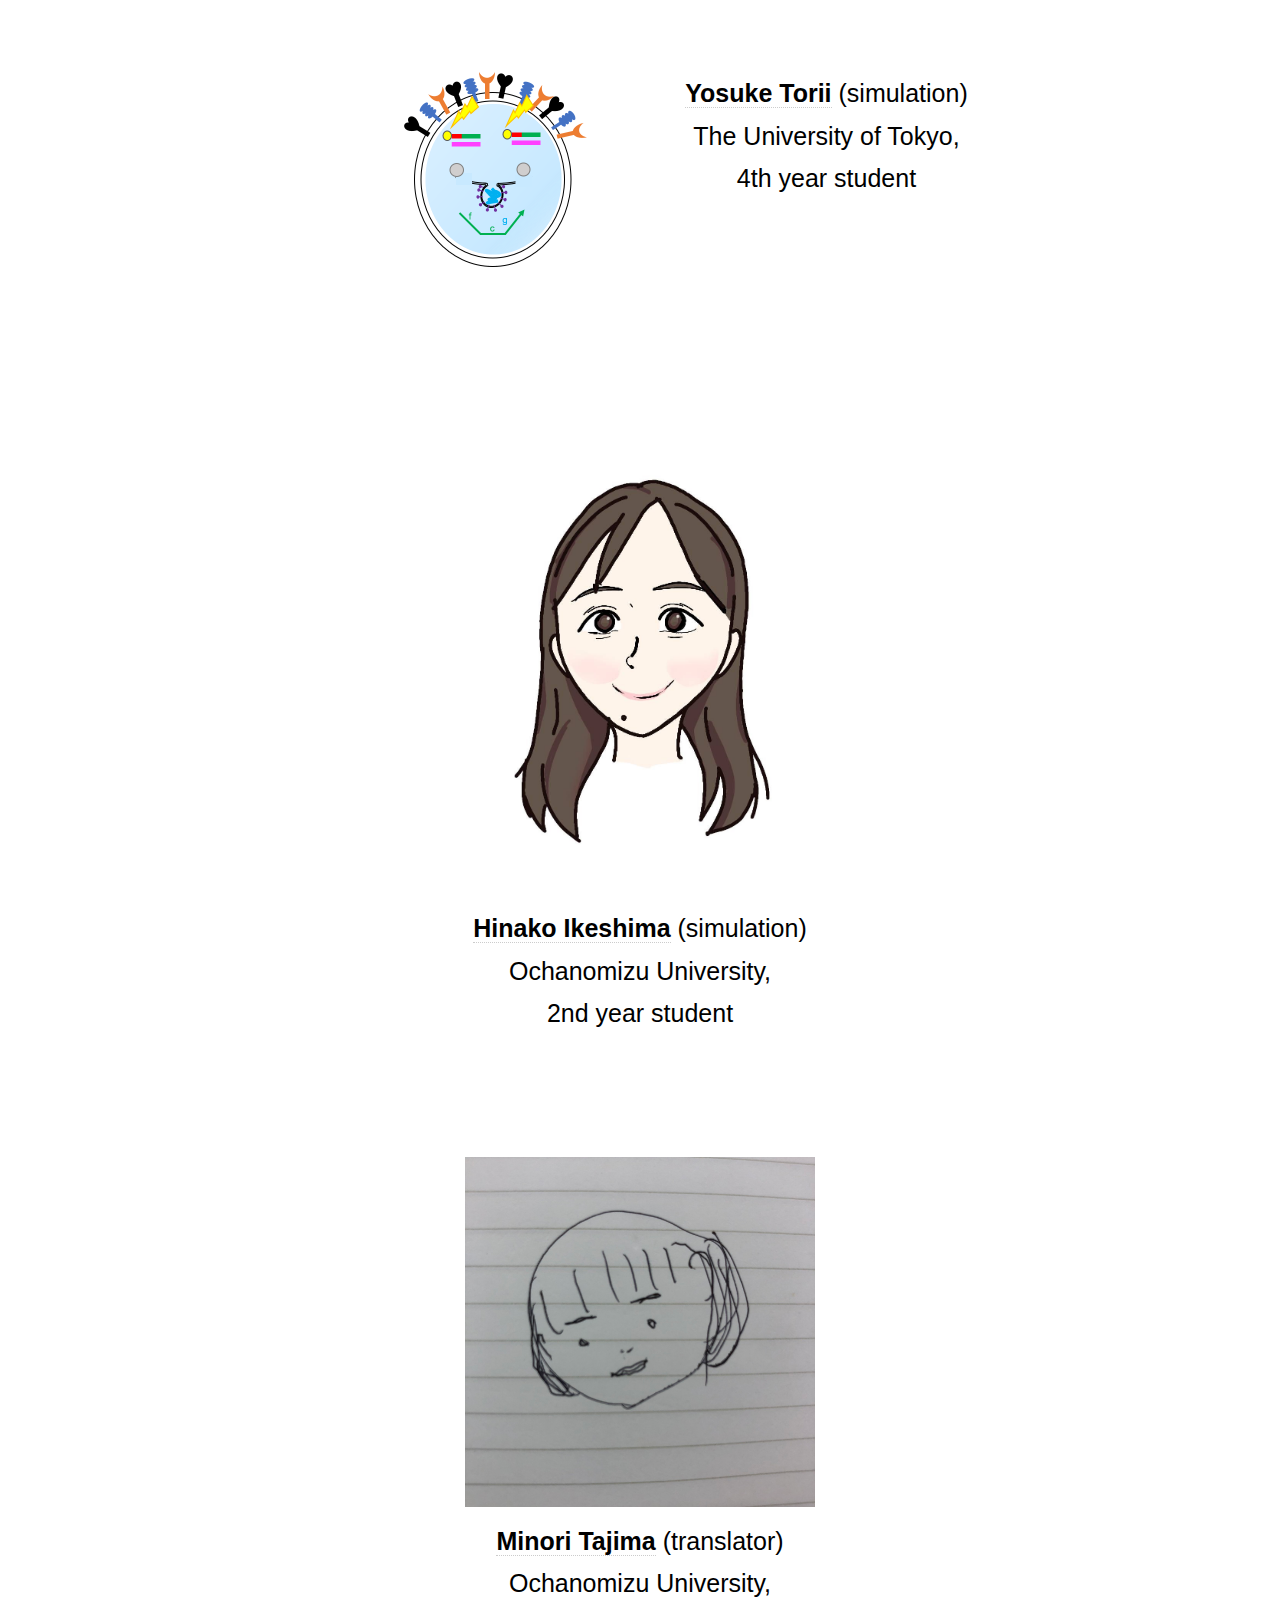
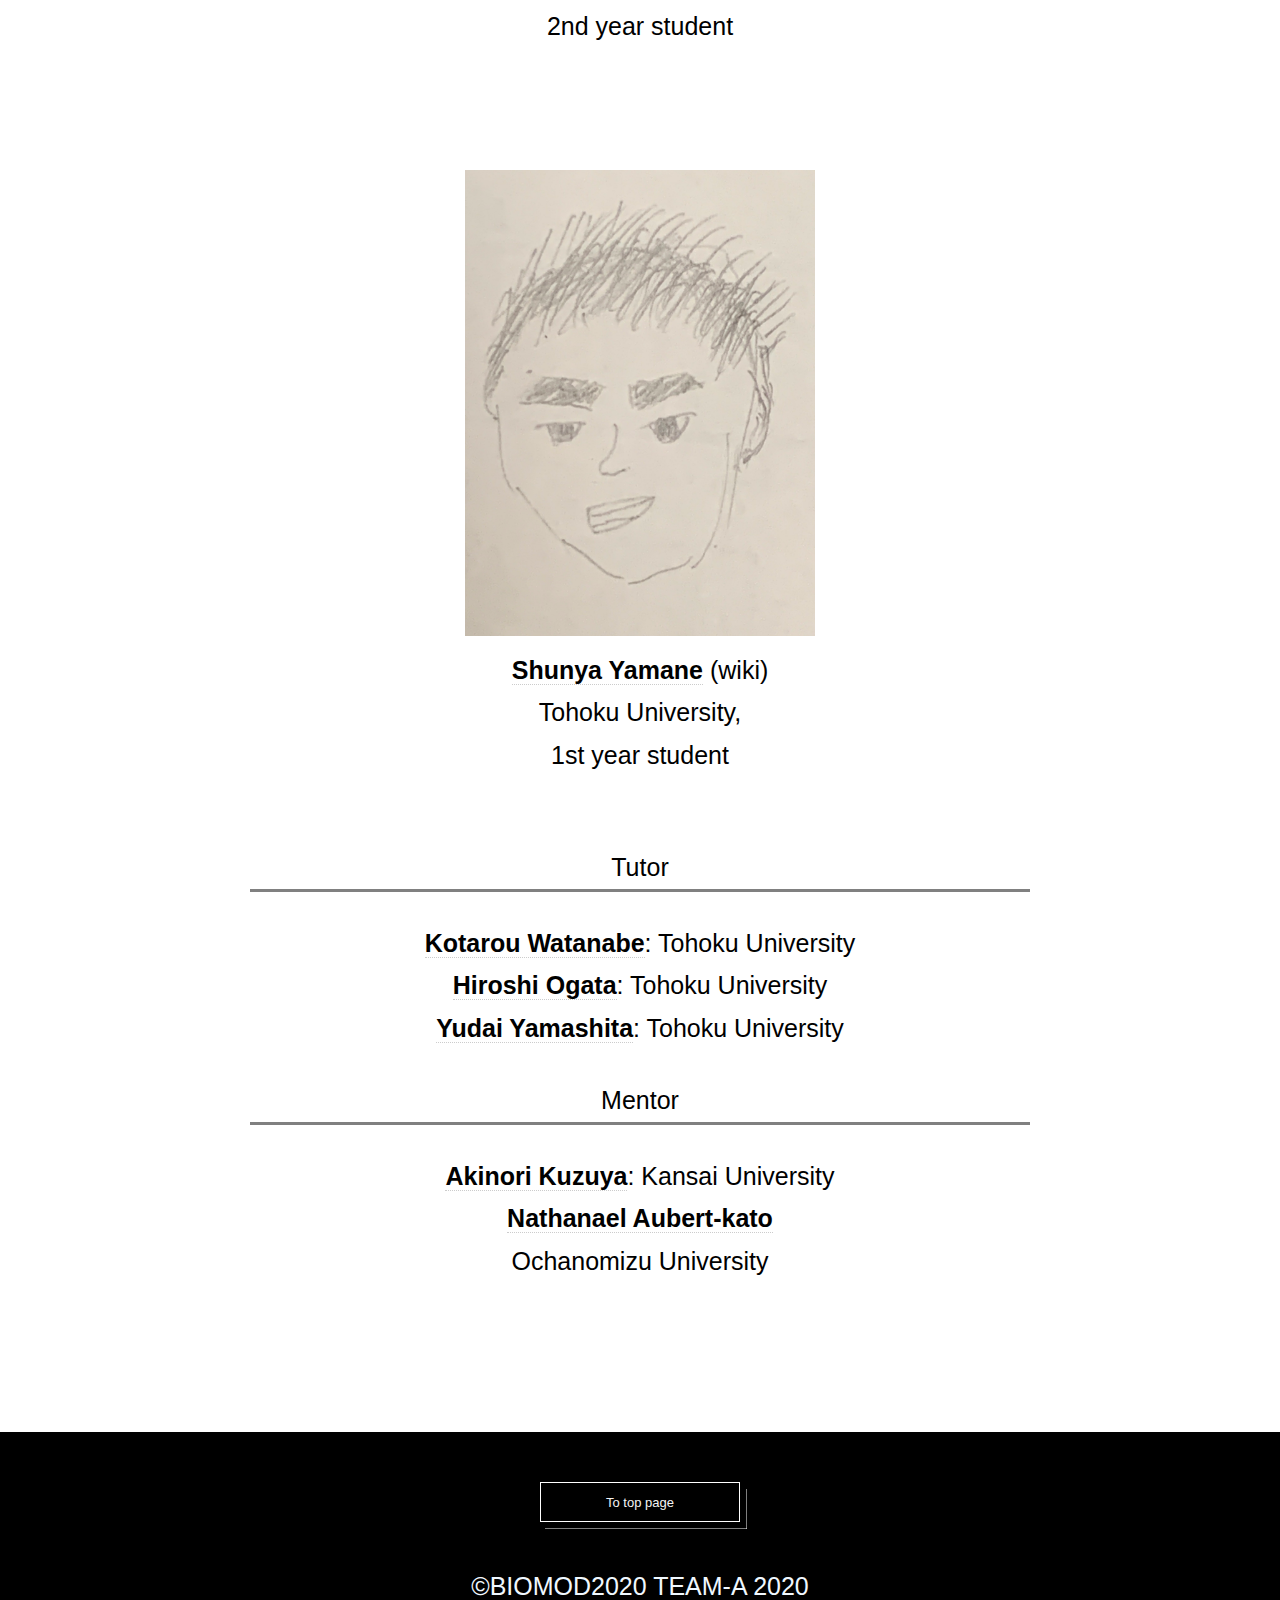
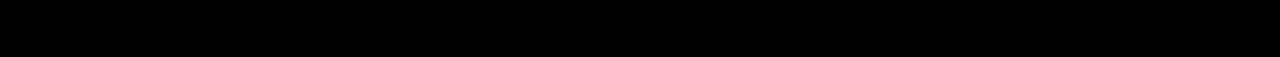
<file: team.html>
<!DOCTYPE html>
<html lang="ja">
	<head>
		<meta charset="utf-8">
		<meta name="viewport" content="width=device-width, initial-scale=1.0, user-scalable=no, minimum-scale=1.0, maximum-scale=1.0">
		<title>TEAM-A HONEY TRAP LIPOSPOME</title>
		<link rel="stylesheet" href="./css/style.css" media="all">

        <style>
.header {
	background-image: url("image/S__44064779.jpg");
    background-position: center;
}
		</style>
        
		<script src="//ajax.googleapis.com/ajax/libs/jquery/2.1.1/jquery.min.js"></script>
		<script>

$(function () {
	var $jsBlogMenuChild = $('.side-menu__li'),
		$body = $('body');
	//blog side menu
	$jsBlogMenuChild.on('click', function () {
		$(this).toggleClass('active');
	});
	//menu btn
	$('#js__sideMenuBtn').on('click', function () {
		$body.toggleClass('side-open');
		$('#js__overlay').on('click', function () {
			$body.removeClass('side-open');
		});
	});
});
		</script>
	</head>
	<body>
		<script>
		(function(i,s,o,g,r,a,m){i['GoogleAnalyticsObject']=r;i[r]=i[r]||function(){
		(i[r].q=i[r].q||[]).push(arguments)},i[r].l=1*new Date();a=s.createElement(o),
		m=s.getElementsByTagName(o)[0];a.async=1;a.src=g;m.parentNode.insertBefore(a,m)
		})(window,document,'script','https://www.google-analytics.com/analytics.js','ga');
		ga('create', 'UA-48544050-1', 'auto');
		ga('send', 'pageview');
		</script>
		<div class="overlay" id="js__overlay"></div>
		<nav class="side-menu" id="js__sideMenu">
            <ul class="side-menu__ul">
				<li class="side-menu__li">
					<h2>home</h2>
					<ul class="side-menu__ul--child">
						<li><a href="index.html#abstract">abstract</a></li>
						<li><a href="index.html#youtube">youtube</a></li>
					</ul>
				</li>
                <li><a href="background.html">background</a></li>
                <li><a href="project%20idea.html">project idea</a></li>
<li><a href="purpose.html">purpose</a></li>
				<li class="side-menu__li">
                    <h2>method</h2>
					<ul class="side-menu__ul--child">
                        <li><a href="method.html">index</a></li>
                        <li><a href="method.html#building a HONEY">building a HONEY</a></li>
						<li><a href="method.html#combination">entry</a></li>
						<li><a href="method.html#reactions in HONEY">reactions in HONEY</a></li>
                        <li><a href="method.html#material">material</a></li>
					</ul>
				</li>
            <li class="side-menu__li">
					<h2>principle</h2>
					<ul class="side-menu__ul--child">
                        <li><a href="method.html#principle">index</a></li>
                        <li><a href="method.html#Dynabeads">Dynabeads</a></li>
						<li><a href="method.html#amplification mechanism">amplification mechanism</a></li>
						<li><a href="method.html#combining DNAs with proteins Output">combining DNAs with proteins Output</a></li>
                        <li><a href="method.html#FRET">FRET</a></li>
                </ul>
            </li>
<li><a href="simulation.html">simulation</a></li>
				<li class="side-menu__li">
					<h2>discussion</h2>
					<ul class="side-menu__ul--child">
						<li><a href="discussion.html#synthesis of the liposome">synthesis of the liposome</a></li>
						<li><a href="discussion.html#invasion of the virus">invasion of the virus</a></li>
						<li><a href="discussion.html#amplification and fluorescence">amplification and fluorescence</a></li>
					</ul>
				</li>
                <li><a href="conclusion.html">conclusion</a></li>
                <li><a href="future.html">future</a></li>
                <li><a href="ELSI.html">ELSI</a></li>
				<li class="side-menu__li">
					<h2>team</h2>
					<ul class="side-menu__ul--child">
						<li><a href="team.html#Student">Student</a></li>
                        <li><a href="team.html#Tutor">Tutor</a></li>
						<li><a href="team.html#Mentor">Mentor</a></li>
					</ul>
				</li>
            </ul>
		</nav>

		<div class="side-menu-btn" id="js__sideMenuBtn">
			<div class="ellipsis-v">
				<span class="point top"></span>
				<span class="point mid"></span>
				<span class="point bot"></span>
			</div>
		</div>

		<div class="wrapper">

			<header class="header">
                <h1 id=head></h1>
                <h></h>
				<p></p>
			</header>

			<main class="contents">
				<section class="contents__inner">
					<h2 >member</h2>
                    <h1 id=student style="border-bottom: solid 3px #808080;">student</h1>
                    <h1><div class="img50"><h><img src="image/yamasaki.jpg" id="gazo" width="50%" hight="50%" border="1" alt=""><br><strong>Yudai Yamazaki</strong> (leader) <br>Kansai University, 4th year student</h>
                        </div>
                    <br><div class="img50"><h><img src="image/tanaka.jpg" id="gazo" width="50%" hight="50%" border="1" alt=""></h>
                        <h><strong>Haruki Tanaka</strong> (youtube)
                            <br>Kansai University, 4th year student</h></div>
                    <br><div class="img50"><h><img src="image/%E9%B3%A5.png" id="gazo" width="50%" hight="50%" border="1" alt=""></h>
                        <h><strong>Yosuke Torii</strong> (simulation)<br>The University of Tokyo, <br>4th year student</h></div>
                    <br><div class="img50"><h><img src="image/ike.jpg" id="gazo" width="50%" hight="50% "border="1" alt=""></h>
                        <h><strong>Hinako Ikeshima</strong> (simulation)<br> Ochanomizu University,<br> 2nd year student</h></div>
                        <br><div class="img50"><h><img src="image/%E7%94%B0%E5%B3%B62.jpg" id="gazo" width="50%" hight="50%"border="1" alt=""></h>
                        <h><strong>Minori Tajima</strong> (translator)
                            <br> Ochanomizu University,<br> 2nd year student</h></div>
                        <br><div class="img50"><h><img src="image/%E5%B1%B1%E6%A0%B9%E9%A7%BF%E7%9F%A2.jpg" id="gazo" width="50%" hight="50%"border="1" alt=""></h>
                        <h><strong>Shunya Yamane</strong> (wiki)<br> Tohoku University,<br> 1st year student</h></div>
                    </h1>
                    <h1 id=Tutor style="border-bottom: solid 3px #808080;">Tutor</h1>
                    <h1><strong>Kotarou Watanabe</strong>: Tohoku University
                    <br><strong>Hiroshi Ogata</strong>: Tohoku University
                    <br><strong>Yudai Yamashita</strong>: Tohoku University</h1>
                    <h1 id=Mentor style="border-bottom: solid 3px #808080;">Mentor</h1>
                    <h1><strong>Akinori Kuzuya</strong>: Kansai University
                        <br><strong>Nathanael Aubert-kato</strong><br> Ochanomizu University</h1>

				</section>
			</main>

			<footer class="footer">
<p class="btn__box">
<a href="team.html">To top page</a><svg class="btn__box--svg"><rect width="100%" height="100%"/></svg>
					</p>
                <br>
				<p class="footer1">©BIOMOD2020 TEAM-A 2020</p>
			</footer>
		</div><!-- /.wrapper -->

	</body>
</html>
</file>
<file: css/style.css>
@charset "UTF-8";

/* --------------------------------------------------- */
/* reset */
/* --------------------------------------------------- */
html, body, div, span, applet, object, iframe, h1, h2, h3, h4, h5, h6, p, blockquote, pre,
a, abbr, acronym, address, big, cite, code, del, dfn, em, img, ins, kbd, q, s, samp,
small, strike, strong, sub, sup, tt, var, b, u, i, center, dl, dt, dd, ol, ul, li,
fieldset, form, label, legend, table, caption, tbody, tfoot, thead, tr, th, td,
article, aside, canvas, details, embed, figure, figcaption, footer, header, hgroup, 
menu, nav, output, ruby, section, summary, time, mark, audio, video, main {
	margin: 0;
	padding: 0;
	border: 0;
	outline: 0;
	font-size: 100%;
	font-weight: normal;
	font-style: normal;
	vertical-align: baseline;
	background: transparent;
}

article, aside, details, figcaption, figure, footer, header, hgroup, menu, nav, section, main {
	display: block;
	margin: 0;
}

body {
	color: #000;
	font: 15px/1.7 "Hiragino Kaku Gothic Pro", "ヒラギノ角ゴ Pro W3", "メイリオ", Meiryo, "ＭＳ Ｐゴシック", sans-serif;
	background-color: white;
	text-align: left;
}

ol, ul {
	list-style: none;
}

img {
	max-width: 100%;
-ms-interpolation-mode: bicubic ;
}

a {
	text-decoration: none;
	-webkit-transition: all .3s linear;
	transition: all .3s linear;
	color: #1111cc;
}

a:hover {
	color: #cc3434;
}

a:focus {
	outline: none;
}

blockquote, q {
	quotes: none;
}

blockquote:before, blockquote:after, q:before, q:after {
	content: '';
	content: none;
}

table {
	border-collapse: collapse;
	border-spacing: 0;
}

input, textarea, select {
	font-family: inherit;
	vertical-align: middle;
}

input[type="submit"] {
	cursor: pointer;
}

em,strong {
	font-weight: bold;
}

strong {
	border-bottom: 1px dotted #ccc;
}

.wrapper {
	width: 100%;
	height: 100%;
}

/* --------------------------------------------------- */
/* clearfix */
/* --------------------------------------------------- */
.clearfix:before,
.clearfix:after {
	content: " ";
	display: table;
}

.clearfix:after {
	clear: both;
}

.clearfix {
	*zoom: 1;
}


.wrapper {
	position: relative;
	width: 100%;
	height: 100%;
	text-align: center;
	font-size: 25px;
	background: white;
	-webkit-transition: all .5s ease;
	transition: all .5s ease;
	z-index: 2;
}

.side-open .wrapper,
.side-open .overlay {
	-webkit-transform: translate3d(-300px, 0, 0);
	transform: translate3d(-300px, 0, 0);
}

.overlay {
	content: '';
	visibility: hidden;
	position: fixed;
	top: 0;
	left: 0;
	display: block;
	width: 100%;
	height: 100%;
	background: rgba(0,0,0,0);
	-webkit-transition: all .5s ease;
	transition: all .5s ease;
	z-index: 3;
}

.side-open .overlay {
	visibility: visible;
	cursor: pointer;
	background: rgba(0,0,0,.7);
}

.overlay::after {
	content: "";
	visibility: hidden;
	position: fixed;
	top: 40%;
	left: 0;
	display: block;
	width: 100%;
	height: 50px;
	color: rgba(255,255,255,0);
	font-size: 40px;
	font-weight: bold;
	text-align: right;
	-webkit-transition: all .5s ease;
	transition: all .5s ease;
}

.side-open .overlay::after {
	visibility: visible;
	color: rgba(255,255,255,.8);
}


.header h{
	margin-bottom: 30px;
	font-size: 50px;
    text-align: center;
}

.header h1,.c{
	margin-bottom: 3px;
	font-size: 20px;
    text-align: left;
    padding-left: 80px;
}

.headertop {
	padding: 10px 0;
	color: white;
    font-family: fantasy;
    text-shadow: 5px 5px 5px #808080;
    font-size: 50px;
    background-size: auto;
    background-repeat: no-repeat;
    height: 300px ;
    background-size: cover;
    width: 100%;
    max-width: 100%;
}

.headertop h{
	margin-bottom: 30px;
	font-size: 80px;
    text-align: center;
    max-width: 100%;
}

.headertop h1,.c{
	margin-bottom: 3px;
	font-size: 50px;
    text-align: left;
    padding-left: 80px;
}

.contents h1 {
	margin-bottom: 30px;
	font-size: px;
}

.contents p {
	margin-bottom: 30px;
	font-size: 20px;
    text-align: center
}

.contents {
	padding: 150px 250px ;
}

.contents p {
	margin-bottom: 50px;
    font-family: serif;
    
}

.contents h2 {
	margin-bottom: 75px;
    text-align: left;
    font-size: 45px;
    border-bottom: solid 5px orange;
	padding: 0px ;
}

.footer {
	padding: 50px 0;
	background: black;
    color: aliceblue;
    height: 250px auto;
}

/* --------------------------------------------------- btn */
.btn__box {
	position: relative;
	text-align: center;
	z-index: 1;
}

.btn__box a {
	display: block;
	width: 198px;
	height: 38px;
	margin: 0 auto;
	line-height: 40px;
	font-size: 13px;
	color: whitesmoke;
	-webkit-transition: all .3s ease;
	transition: all .3s ease;
	border: 1px solid white;
}

.btn__box a:hover {
	color: black !important;
	background: white;
}

.btn__box--svg {
	position: absolute;
	top: 0;
	bottom: 0;
	left: 0;
	right: 0;
	width: 214px;
	height: 54px;
	margin: auto;
	z-index: -1;
}

.btn__box--svg rect {
	fill: transparent;
	stroke: white;
	stroke-width: 1px;
	stroke-dasharray: 242px;
	stroke-dashoffset: 256px;
	-webkit-transition: all 1s ease-in-out;
	transition: all 1s ease-in-out;
}

.btn__box a:hover + .btn__box--svg rect {
	stroke-width: 2px;
	stroke-dasharray: 600px;
	stroke-dashoffset: 0;
}

/* --------------------------------------------------- side menu */
.side-menu {
	position: fixed;
	top: 0;
	right: 0;
	box-sizing: border-box;
	width: 300px;
	height: 100%;
	padding-top: 150px;
	text-align: left;
	font-size: 13px;
	background: linear-gradient(180deg, orange 0%, yellow 100%);
	z-index: 1;
    font-family: impact
}

.side-menu__ul {
	width: 100%;
	height: 100%;
	display: block;
	overflow: auto;
}

.side-menu__ul--child {
	display: none;
}

.active .side-menu__ul--child {
	display: block;
}

.side-menu__ul--child li a {
	display: block;
	padding: 8px 0 8px 32px;
	font-size: 12px;
	color: black;
}

.side-menu__ul > li > a,
.side-menu__ul > li h2 {
	display: block;
	padding: 10px 0 10px 20px;
	color: black;
}

.side-menu__ul h2 {
	cursor: pointer;
	-webkit-transition: all .5s;
	transition: all .5s;
}

.side-menu__ul > li > h2:after {
	content: ' +';
	color: darkblue;
	font-size: 20px;
}

.side-menu__ul > li.active h2:after {
	content: ' -';
}

.side-menu__ul > li > h2:hover,
.side-menu__ul > li a:hover {
	background: darkblue;
	color: #fff;
}

/* --------------------------------------------------- ellipsis btn */
.side-menu-btn {
	position: fixed;
	top: 20px;
	right: 20px;
	width: 40px;
	height: 40px;
	padding: 5px;
	cursor: pointer;
	z-index: 4;
}

.ellipsis-v {
	position: relative;
	display: block;
	cursor: pointer;
	width: 40px;
	height: 40px;
}

.ellipsis-v .point {
	position: absolute;
	left: 0;
	right: 0;
	display: block;
	width: 8px;
	height: 8px;
	margin: auto;
	background: #fff;
	box-shadow: 0 0 8px 0 #161616;
	-webkit-transition: all .3s;
	transition: all .3s;
}

.ellipsis-v .point.top {
	top: 0;
}

.ellipsis-v .point.mid {
	top: 0;
	bottom: 0;
}

.ellipsis-v .point.bot {
	bottom: 0;
}

.side-menu-btn:hover .top {
	-webkit-transform: translateY(-2px);
	-ms-transform: translateY(-2px);
	transform: translateY(-2px);
}

.side-menu-btn:hover .bot {
	-webkit-transform: translateY(2px);
	-ms-transform: translateY(2px);
	transform: translateY(2px);
}

.side-open .side-menu-btn:hover .top,
.side-open .top {
	width: 56px;
	height: 1px;
	background: #fff;
	-webkit-transform-origin: left top;
	-ms-transform-origin: left top;
	transform-origin: left top;
	-webkit-transform: rotate(45deg);
	-ms-transform: rotate(45deg);
	transform: rotate(45deg);
}

.side-open .mid {
	opacity: 0;
}

.side-open .side-menu-btn:hover .bot,
.side-open .bot {
	width: 56px;
	height: 1px;
	background: #fff;
	-webkit-transform-origin: left bottom;
	-ms-transform-origin: left bottom;
	transform-origin: left bottom;
	-webkit-transform: rotate(-45deg);
	-ms-transform: rotate(-45deg);
	transform: rotate(-45deg);
}

.side-open .side-menu-btn:hover .bot,
.side-open .side-menu-btn:hover .top {
	background: #ccc;
}


/* 画面外にいる状態 */
.fadein {
	opacity : 0.1;
	transform : translate(0, 50px);
	transition : all 500ms;
	}

/* 画面内に入った状態 */
.fadein.scrollin {
	opacity : 1;
	transform : translate(0, 0);
	}

/*========================= 画像差し込み用のBOX ===============================*/
/*======横長画像差し込み用のBOX =============*/
.img100{
    max-width: 1200px;
    padding:0px;
    margin: 3%;
    text-align: center;
    width: 100%;
	vertical-align: bottom;
}   
.img100 >p{
    margin-top:0px;
    margin-bottom: 5px;
    font-size:18px;
}
.img100 >h6{
    font-size:15px;
    text-align: left;
    margin: 0;
    padding: 0;
}
    
.img1000{
    max-width: 1200px;
    padding:0px;
    margin: 3%;
    text-align: center;
    width: 10%;
	vertical-align: bottom;
}   
.img1000 >p{
    margin-top:0px;
    margin-bottom: 5px;
    font-size:18px;
}
.img1000 >h6{
    font-size:15px;
    text-align: left;
    margin: 0;
    padding: 0;
}
/*======横長画像差し込み用のBOX =============*/
.img70{
    max-width: 1200px;
    padding:0;
    margin: 5% 15% 0% 15%;
    text-align: justify;
    width: 100%;
	vertical-align: bottom;
}
.img70 >p{
    margin-top:0px;
    margin-bottom: 5px;
    font-size:18px;
}

.img50{
    padding: 40px;
}

.img50 h{
    display: inline-block;
 vertical-align: top;
}

.youtube{
    width: 100%;
    height: 360px;
}

.bg-change {
    display: inline-block;
    top: 0;
    bottom: 0;
    width: 200px;
    height: 50px;
    line-height: 50px;
    margin: auto;
    text-align: center;
    color: #fff;
    background: orange;
    cursor: pointer;
}
.bg-change.no1 {
    right: 66%;
}
.bg-change.no2 {
    left: 0;
    right: 0;
}
.bg-change.no3 {
    left: 66%;
}
.bg-change >a{
    font-size: 15px;
    font-family: cursive;
}

.bg-change2 {
    display: inline-block;
    top: 0;
    bottom: 0;
    width: 175px;
    height: 60px;
    line-height: 50px;
    margin: auto;
    text-align: center;
    color: #fff;
    background: rgba(0,0,0,.4);
    cursor: pointer;
}
.bg-change2.no1 {
    right: 25%;
}
.bg-change2.no2 {
    right: 50%;
}
.bg-change2.no3 {
    left: 50%;
}
.bg-change2.no4 {
    left: 25%;
}

.bg-change2 >a{
    font-size: 15px;
    font-family: cursive;
}
.material{
word-wrap: break-word;
}

@media screen and (max-width: 768px){
.contents {
	padding: 150px 30px;
}
.headertop {
	padding: 10px 0;
	color: white;
    font-family: fantasy;
    text-shadow: 5px 5px 5px #808080;
    font-size: 50px;
    background-size: 100%;
    background-repeat: no-repeat;
    height: 300px ;
    width: 100% auto;
    max-width: 100%;
}

.headertop h1,.c{
	margin-bottom: 3px;
	font-size: 50px;
    text-align: left;
    padding-left: 20px;
}
.header {
	padding: 10px 0;
	color: white;
    font-family: fantasy;
    text-shadow: 5px 5px 5px #808080;
    font-size: 50px;
    background-size: 100% ;
    background-repeat: no-repeat;
    height: 250px ;
    max-width: 100%;
}
.bg-change {
    display: inline-block;
    top: 0;
    bottom: 0;
    width: 175px;
    height: 50px;
    line-height: 50px;
    margin: auto;
    text-align: center;
    color: #fff;
    background: orange;
    cursor: pointer;
}
.bg-change.no1 {
    right: 66%;
}
.bg-change.no2 {
    left: 0;
    right: 0;
}
.bg-change.no3 {
    left: 66%;
}
.bg-change2 {
    display: inline-block;
    top: 0;
    bottom: 0;
    width: 200px;
    height: 50px;
    line-height: 50px;
    margin: auto;
    text-align: center;
    color: #fff;
    background: rgba(0,0,0,.4);
    cursor: pointer;
}
.bg-change2.no1 {
    right: 25%;
}
.bg-change2.no2 {
    right: 50%;
}
.bg-change2.no3 {
    left: 50%;
}
.bg-change2.no4 {
    left: 25%;
}
}

@media screen and (min-width: 768px){
    .contents h1 {
	margin-bottom: 30px;
	font-size: px;
}

.contents p {
	margin-bottom: 30px;
	font-size: 20px;
    text-align: center
}

.contents {	padding: 120px 250px ;
}

.contents p {
	margin-bottom: 50px;
    font-family: serif;
    padding: 30px;
}

.contents h2 {
	margin-bottom: 75px;
    text-align: left;
    font-size: 45px;
    border-bottom: solid 5px orange;
	padding: 0px ;
}
    .header {
	padding: 10px 0;
	color: white;
    font-family: fantasy;
    text-shadow: 5px 5px 5px #808080;
    font-size: 50px;
    background-size: 100% ;
    background-repeat: no-repeat;
    height: 120px ;
    max-width: 100%;
    width: auto;
}
}

@media screen and (max-width: 450px){
.header {
	padding: 10px 0;
	color: white;
    font-family: fantasy;
    text-shadow: 5px 5px 5px #808080;
    font-size: 50px;
    background-size: 100% ;
    background-repeat: no-repeat;
    height: 250px ;
    width: auto;
    max-width: 100%;
}
.headertop {
	padding: 10px 0;
	color: white;
    font-family: fantasy;
    text-shadow: 5px 5px 5px #808080;
    font-size: 50px;
    background-size: auto;
    background-repeat: no-repeat;
    height: ;
    background-size: cover;
    width: 100%;
    max-width: 100%;
}

.headertop h{
	margin-bottom: 30px;
	font-size: 80px;
    text-align: center;
    max-width: 100%;
}

.headertop h1,.c{
	margin-bottom: 3px;
	font-size: 50px;
    text-align: left;
    padding-left: 80px;
}
.header {
	background-image: url("image/%E5%9B%9B%E8%A7%92%E3%81%84.jpeg");
    background-position: center;
    background-size: contain;
}
}
</file>
